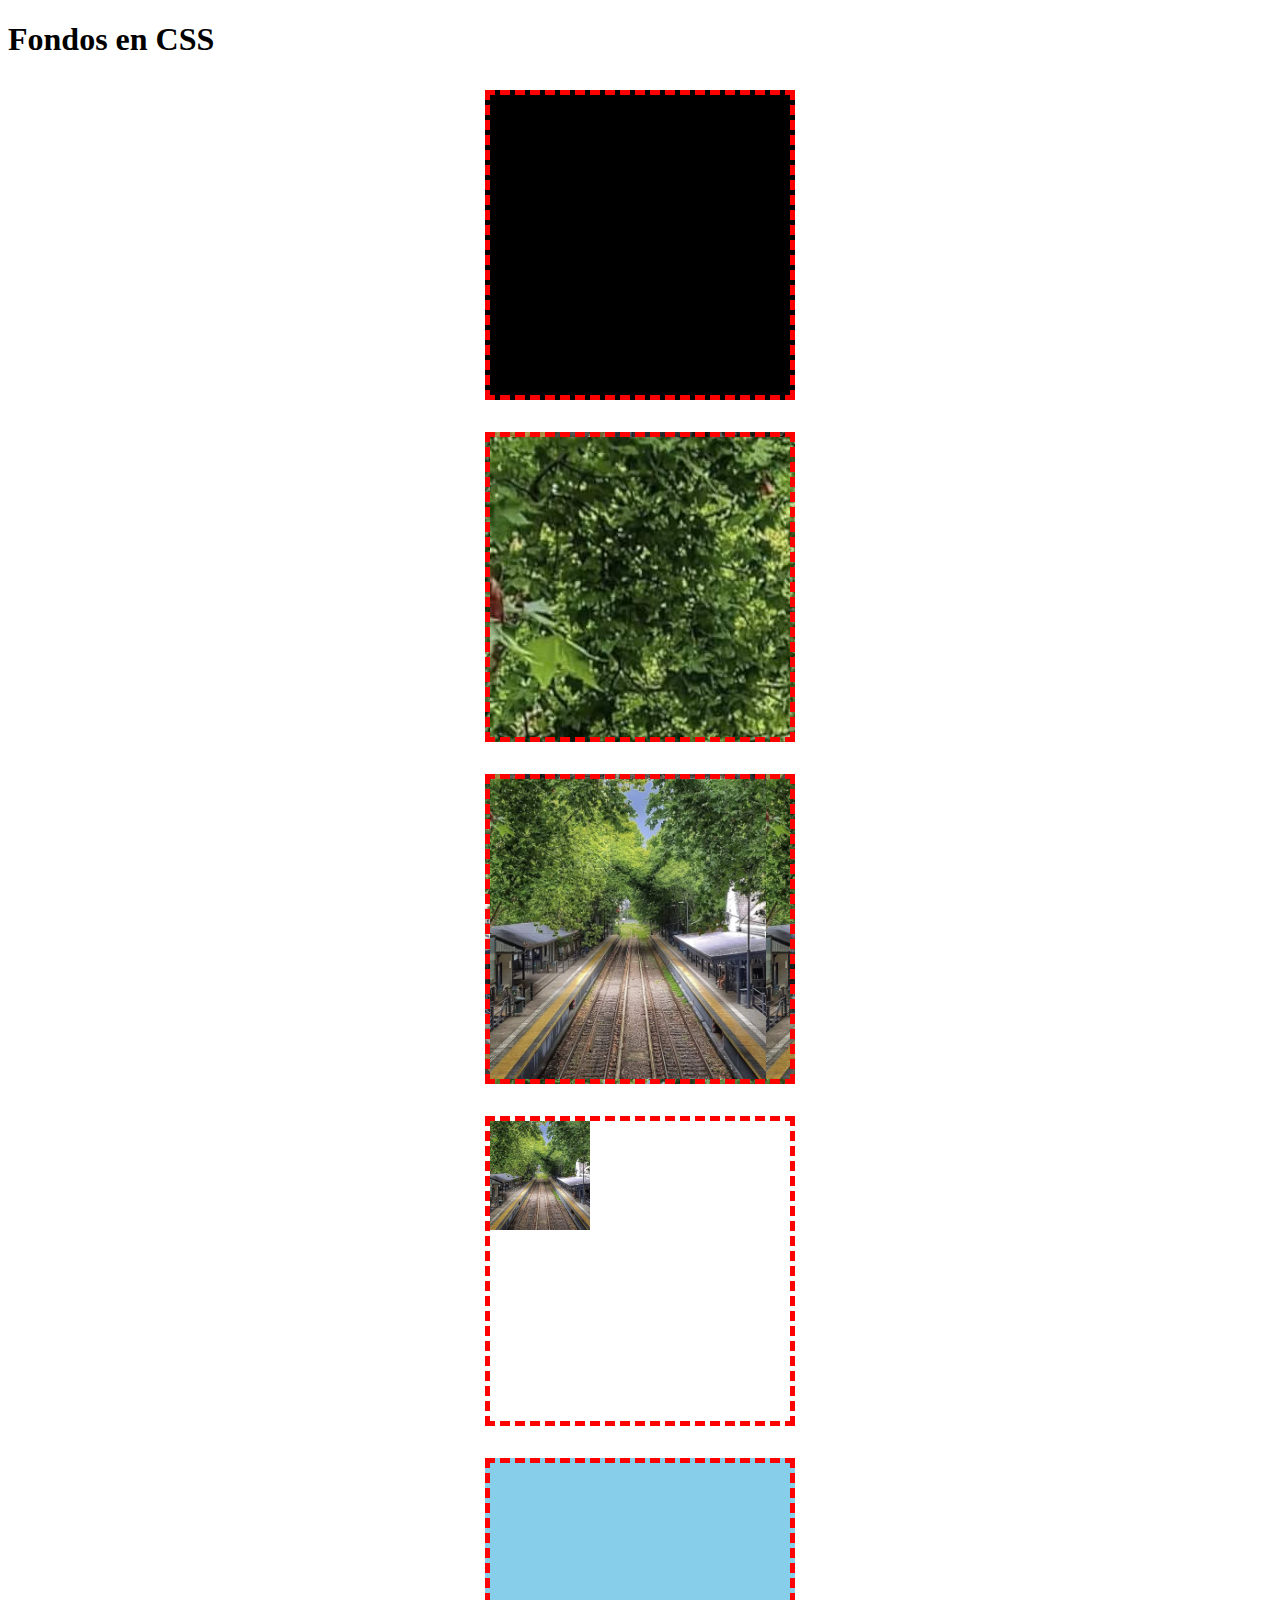
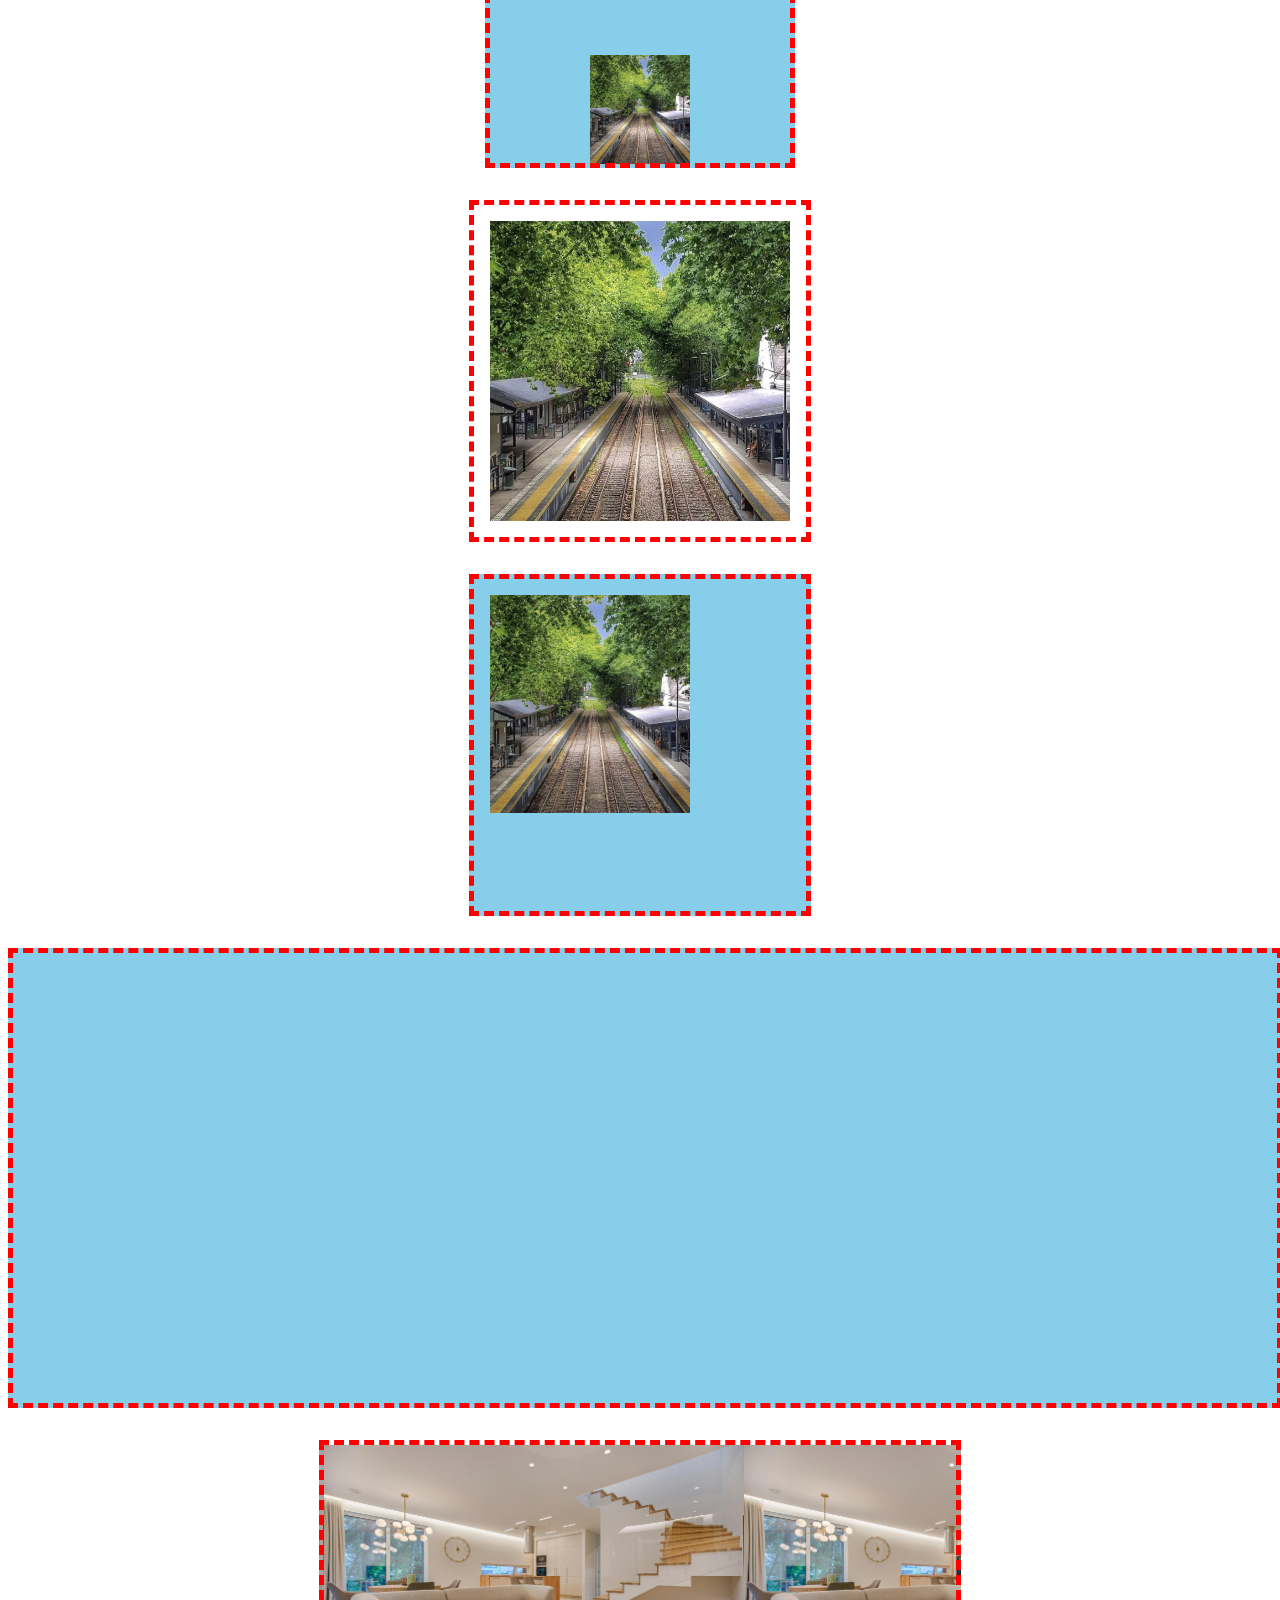
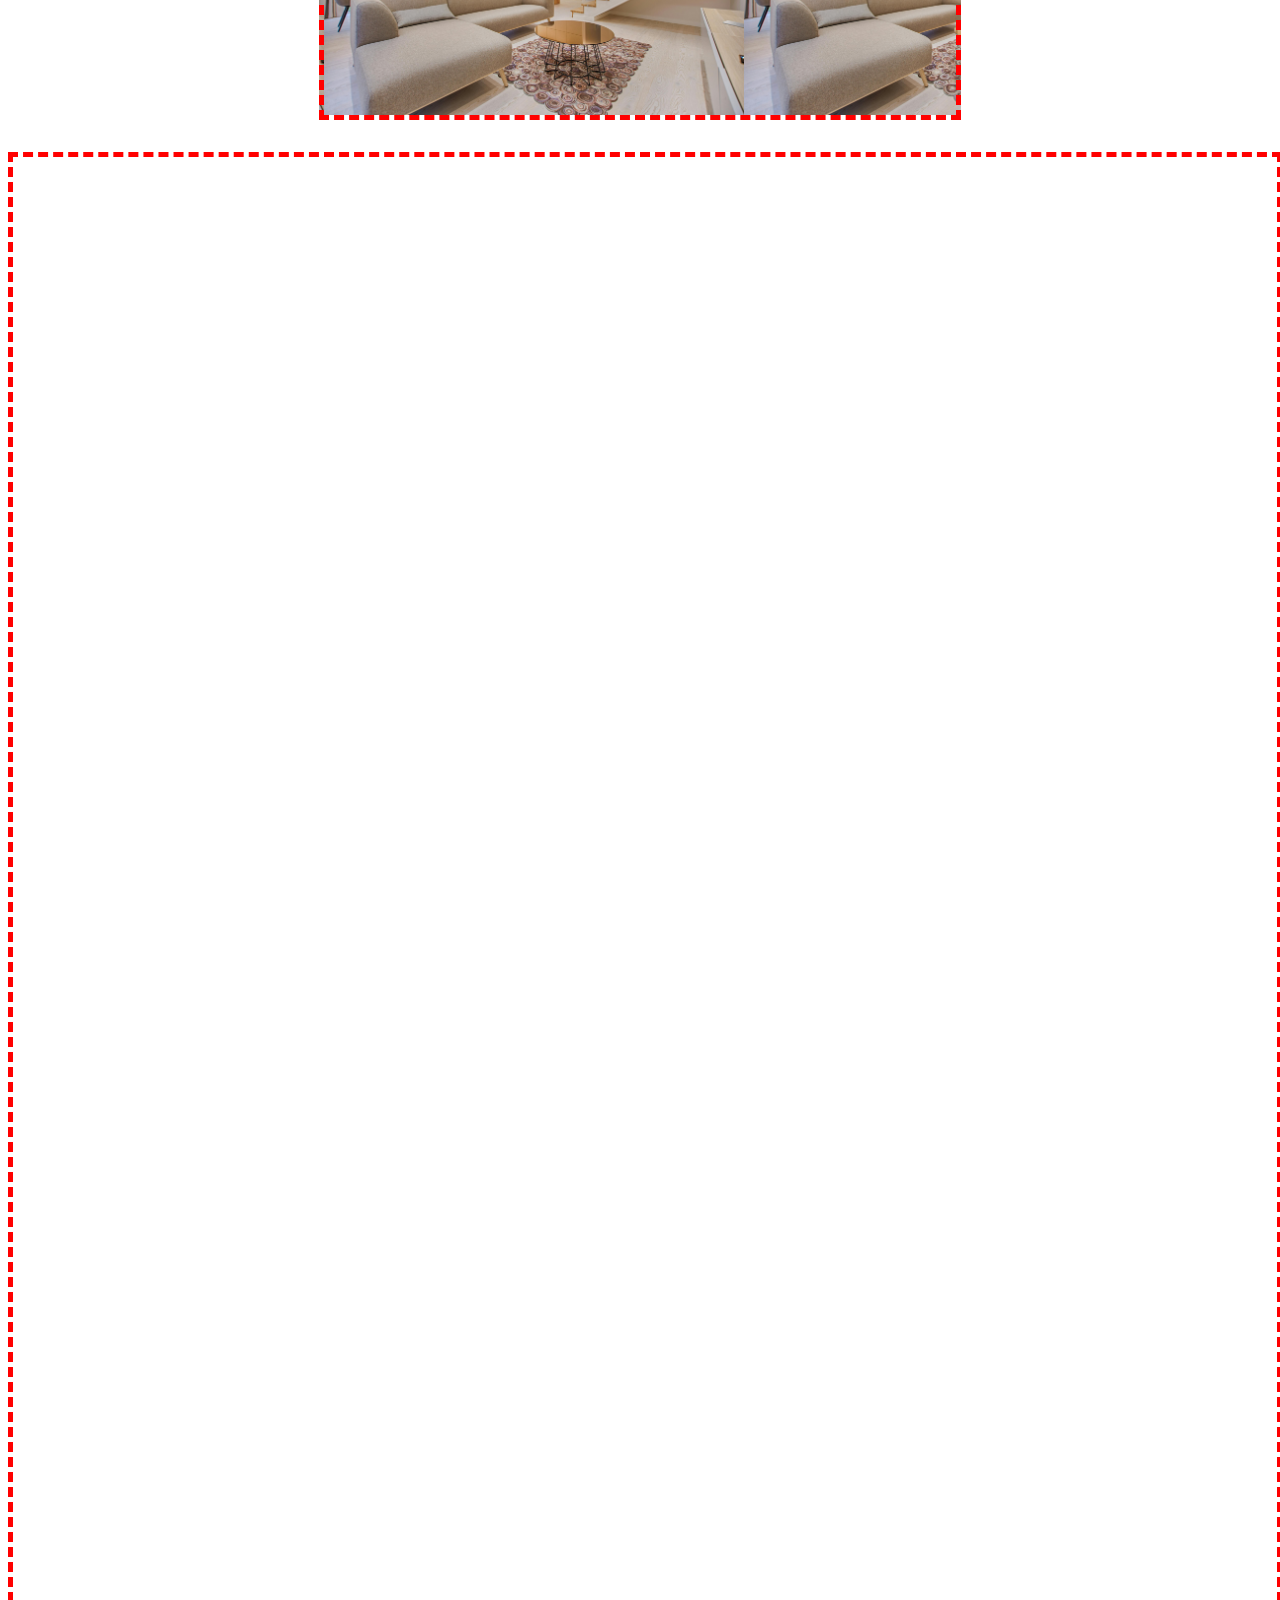
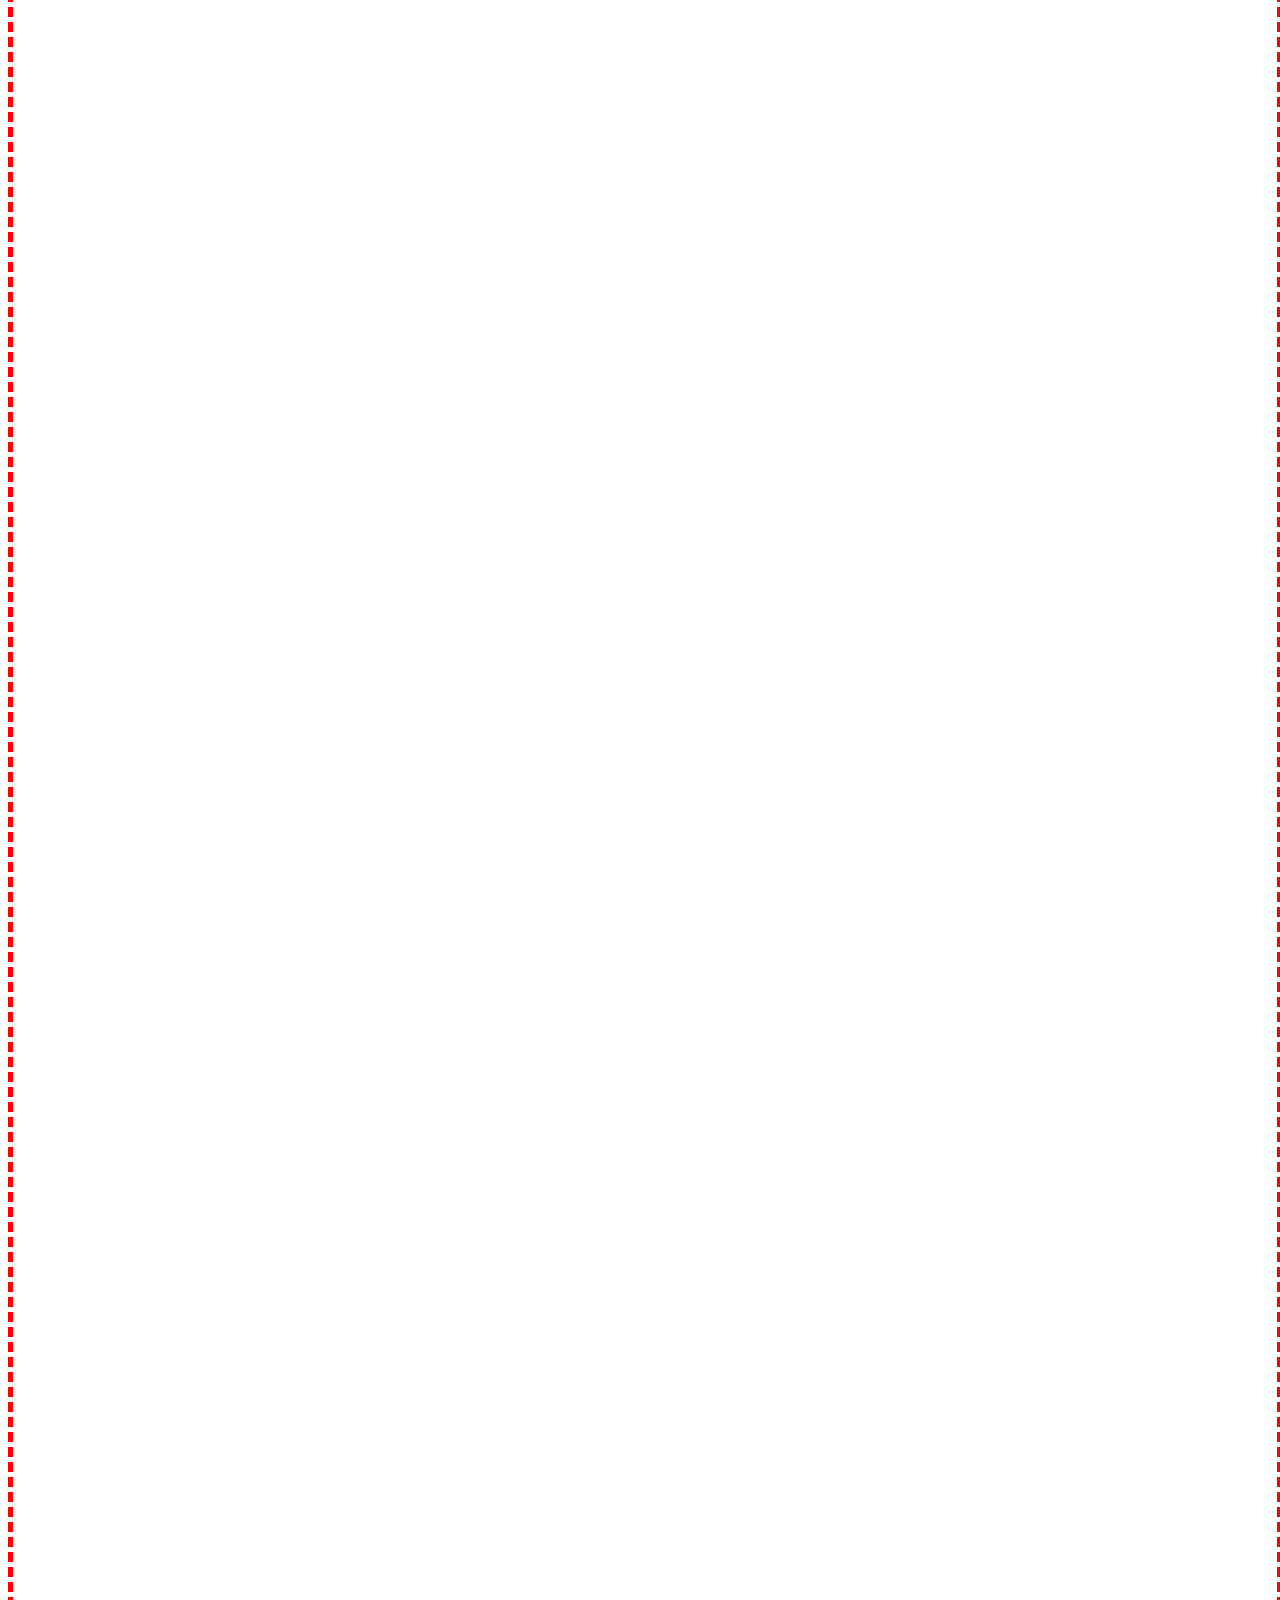
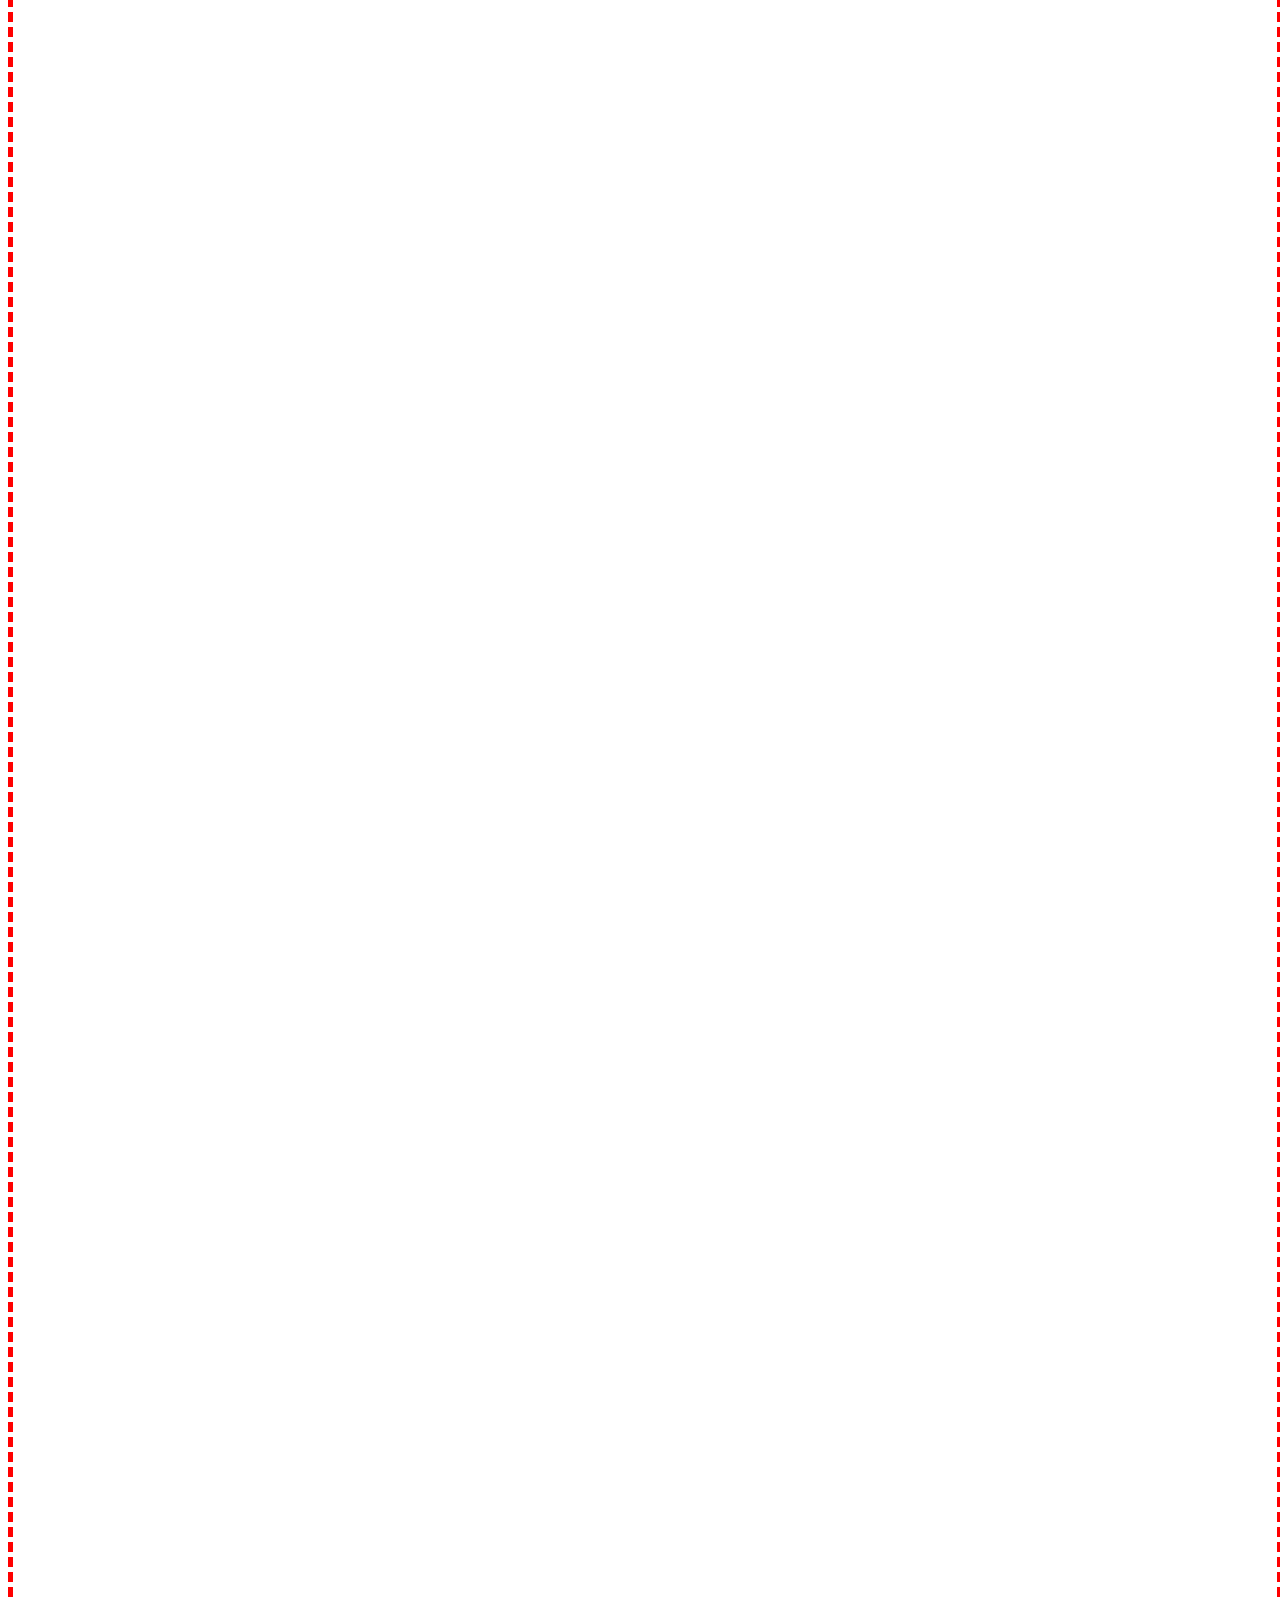
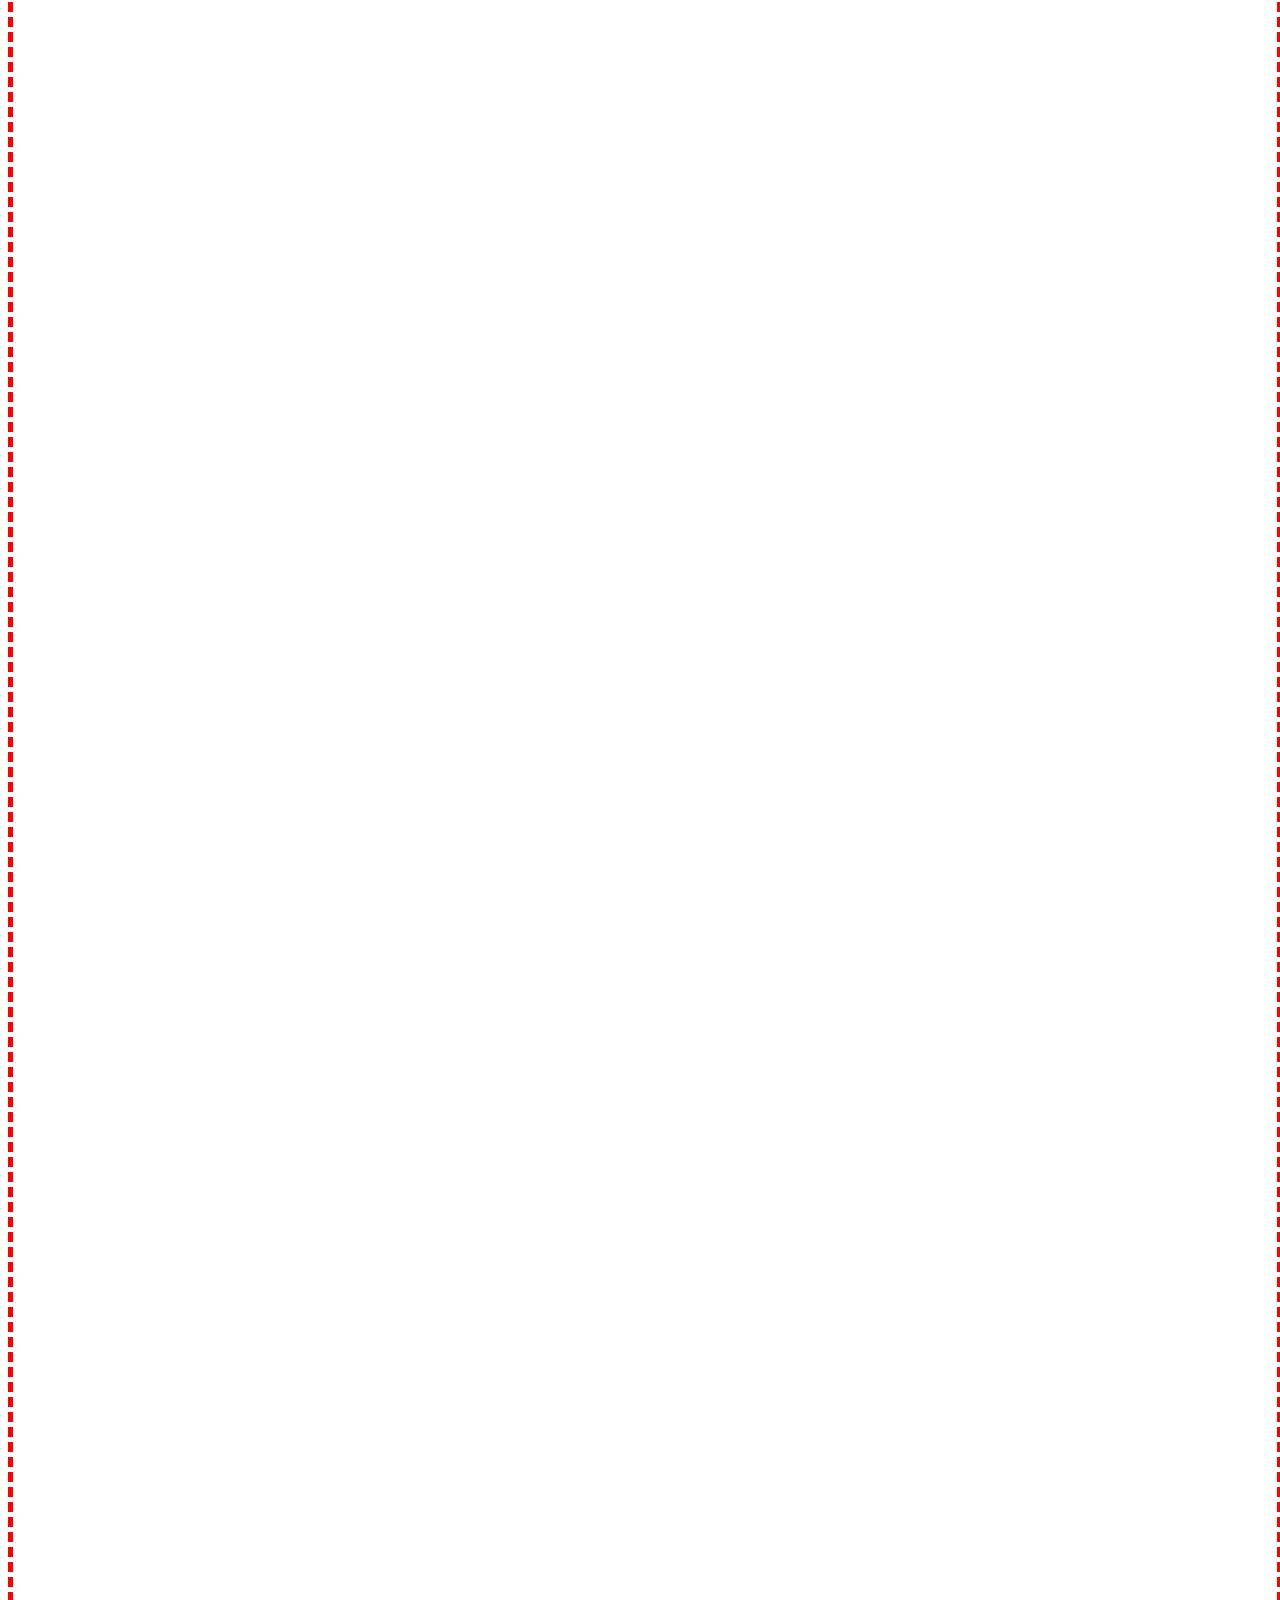
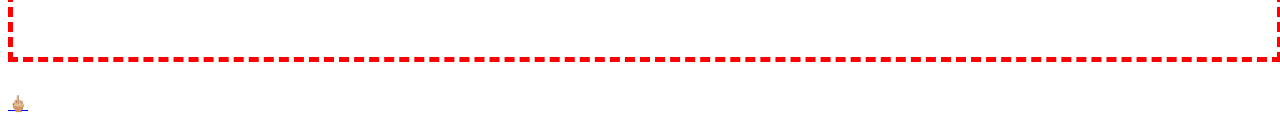
<file: backgrounds.html>
<!DOCTYPE html>
<html lang="es">
<head>
    <meta charset="UTF-8">
    <meta name="viewport" content="width=device-width, initial-scale=1.0">
    <title>Fondos en CSS</title>
   <link rel="stylesheet" href="CSS/backgrounds.css">
</head>
<body>
    <h1>Fondos en CSS</h1>
    <div class="box bg-color"></div>
    <div class="box bg-image"></div>
    <div class="box bg-size"></div>
    <div class="box bg-repeat"></div>
    <div class="box bg-position"></div>
    <div class="box bg-clip"></div>
    <div class="box bg-origin"></div>
    <div class="box bg-attachment"></div>
    <div class="box bg-multiple"></div>
    <div class="box bg-art"></div>
<a href="index.html#temario-css">🖕🏼</a>
</body>
</html>
</file>
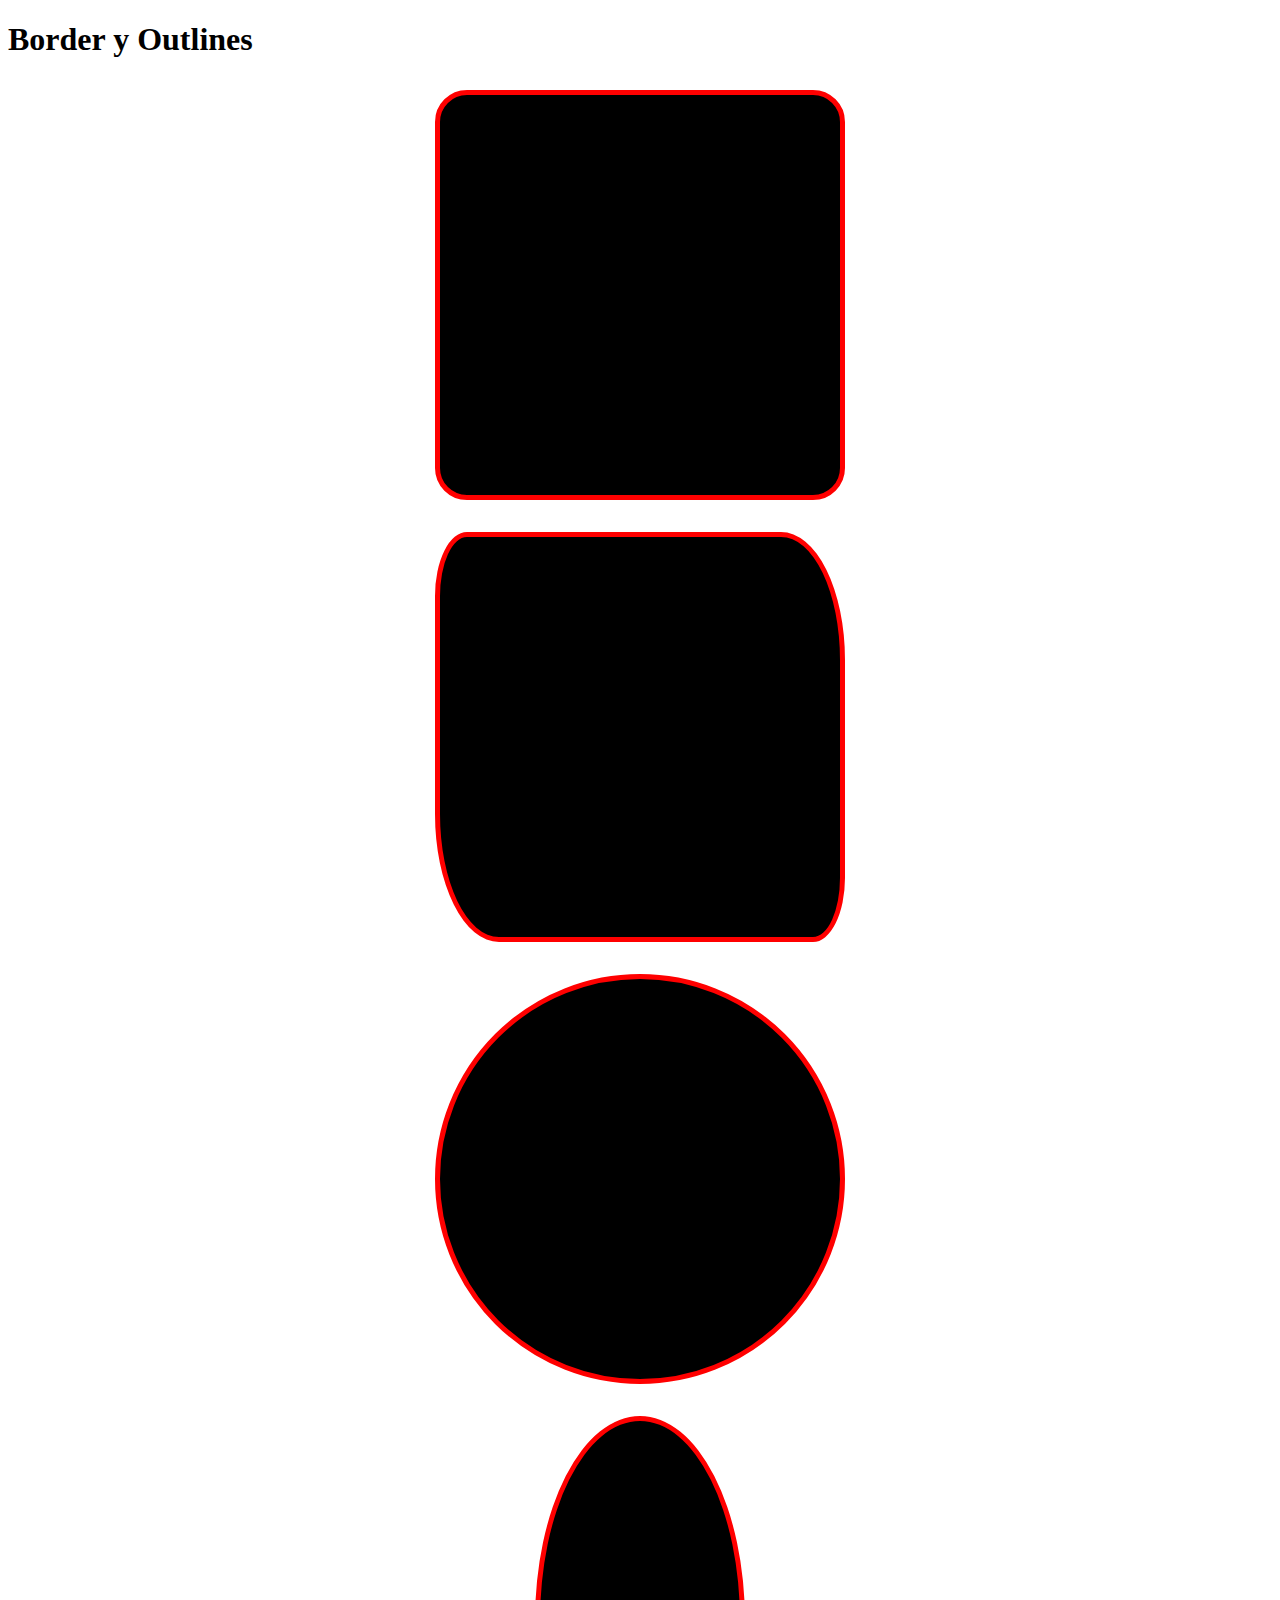
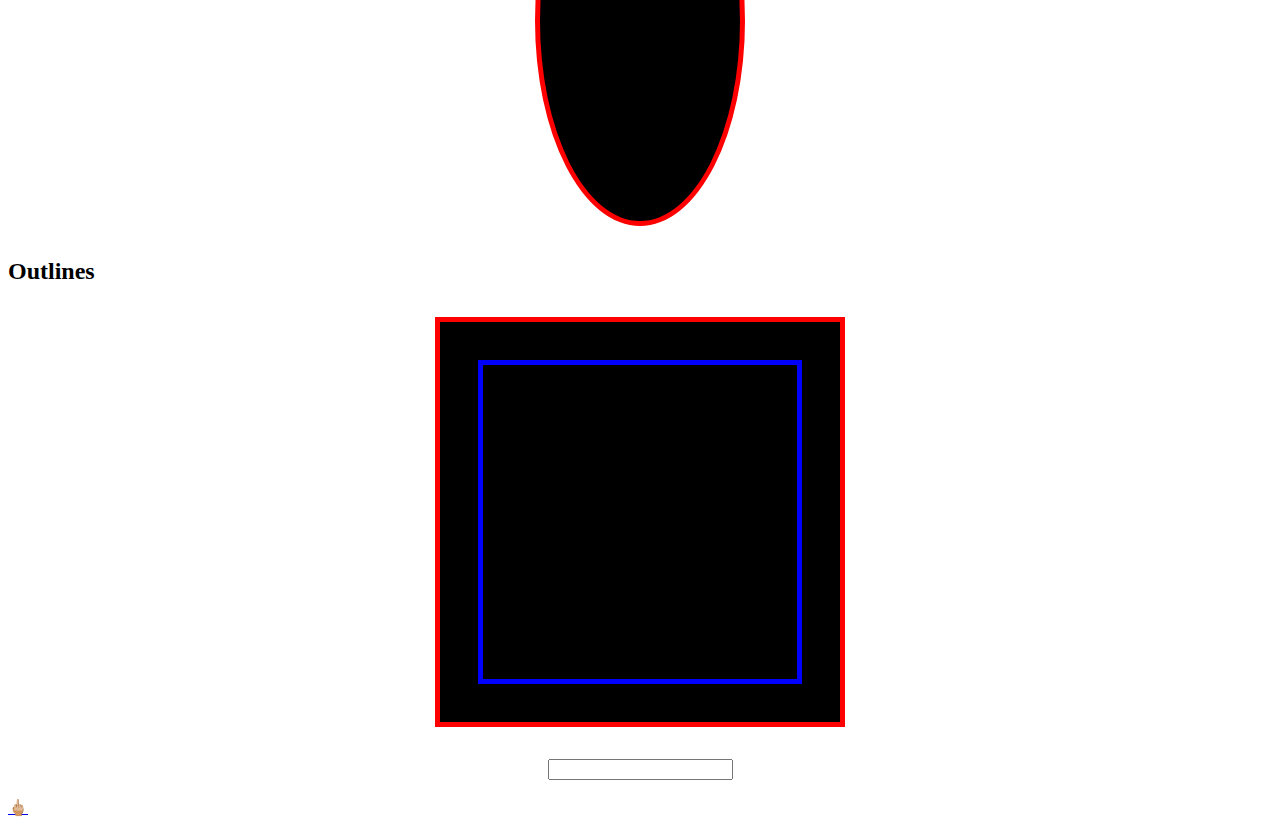
<file: border-outline.html>
<!DOCTYPE html>
<html lang="es">
<head>
    <meta charset="UTF-8">
    <meta name="viewport" content="width=device-width, initial-scale=1.0">
    <title>Border y Outlines</title>
    <link rel="stylesheet" href="CSS/border-outline.css">
</head>
<body>
<h1>Border y Outlines</h1> 
<div class="box border-radius"></div>
<div class="box border-radius-2"></div>
<div class="box border-radius-3"></div>
<div class="box border-radius-4"></div>
<h2>Outlines</h2>
<div class="box outline"></div>
<div style="text-align: center;">
    <input class="text"></input>
</div>
<br>
 <a href="index.html#temario-css">🖕🏼</a>
</body>
</html>
</file>
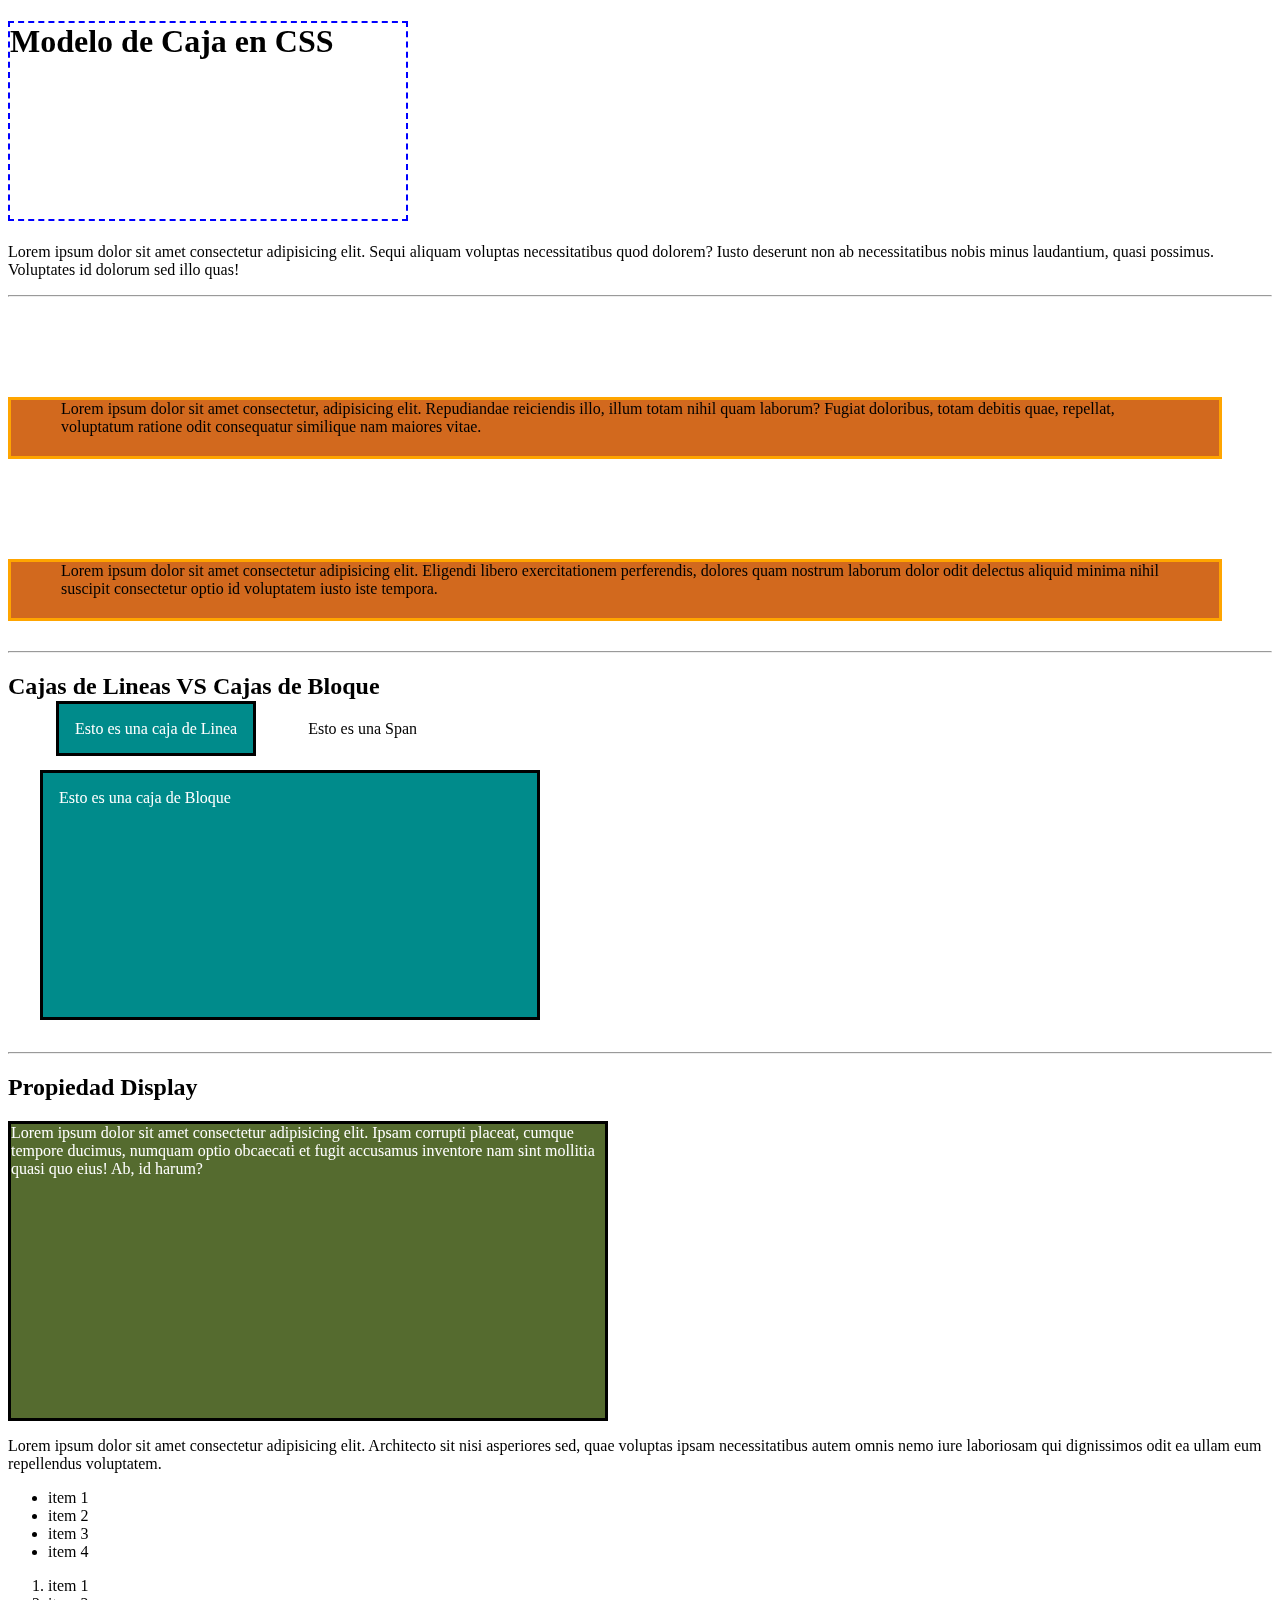
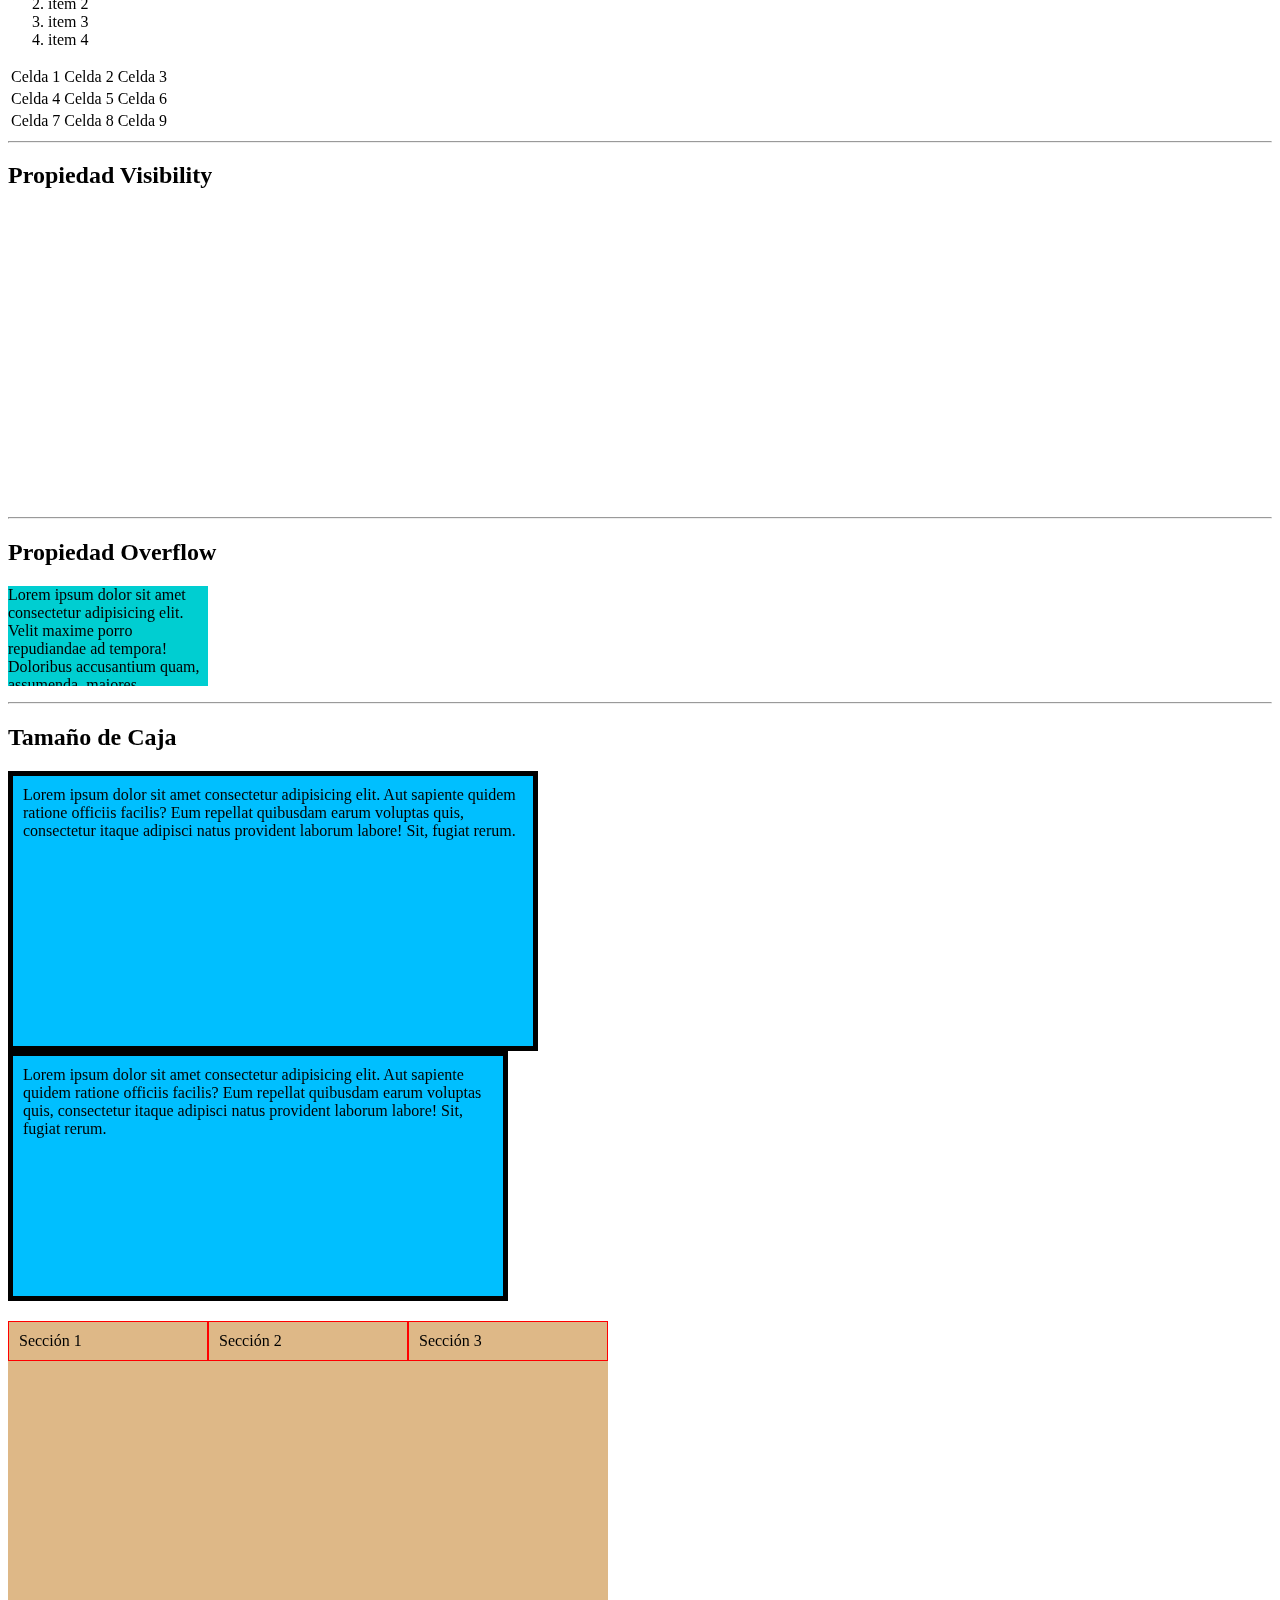
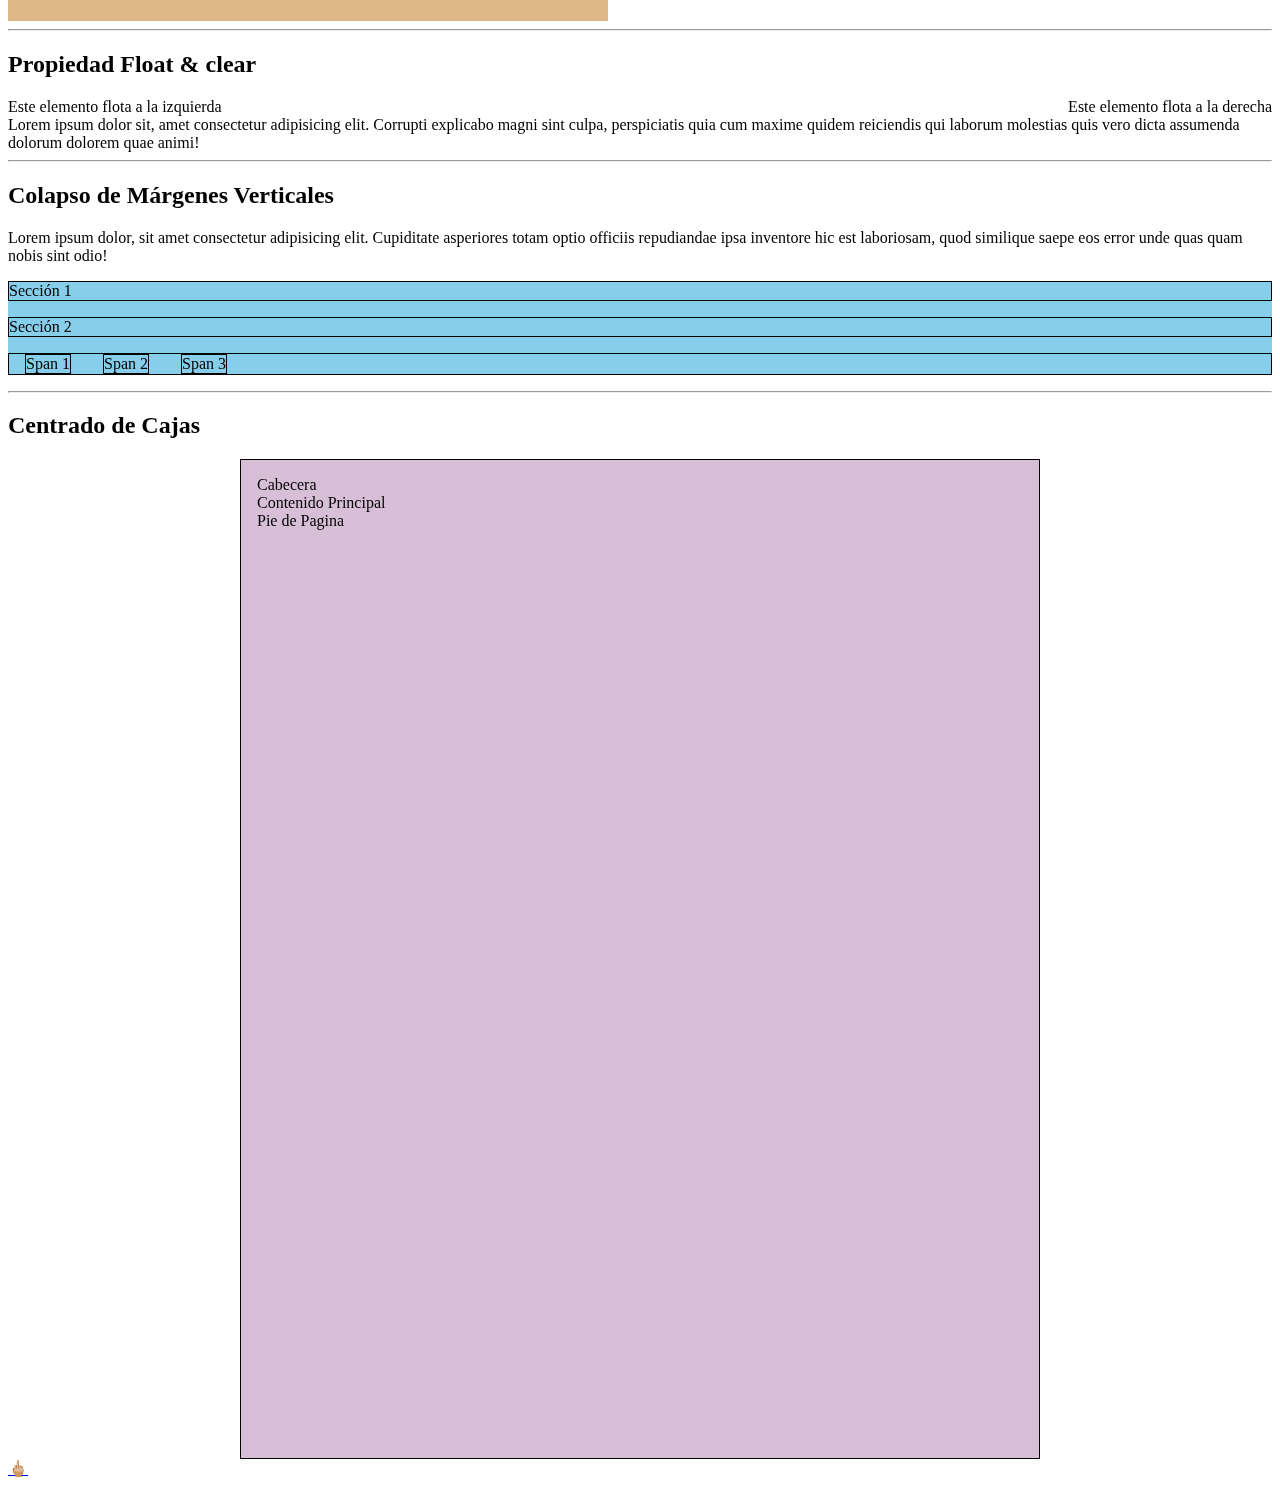
<file: box-model.html>
<!DOCTYPE html>
<html lang="es">
<head>
    <meta charset="UTF-8">
    <meta name="viewport" content="width=device-width, initial-scale=1.0">
    <title>Modelo de Caja en CSS</title>
    <link rel="stylesheet" href="CSS/box-model.css">
</head>

<body>
<h1>Modelo de Caja en CSS</h1>  
    <p>Lorem ipsum dolor sit amet consectetur adipisicing elit. Sequi aliquam voluptas necessitatibus quod dolorem? Iusto deserunt non ab necessitatibus nobis minus laudantium, quasi possimus. Voluptates id dolorum sed illo quas!</p>
    <hr>
    <div class="caja-uno">Lorem ipsum dolor sit amet consectetur, adipisicing elit. Repudiandae reiciendis illo, illum totam nihil quam laborum? Fugiat doloribus, totam debitis quae, repellat, voluptatum ratione odit consequatur similique nam maiores vitae.</div>
    <div class="caja-dos">Lorem ipsum dolor sit amet consectetur adipisicing elit. Eligendi libero exercitationem perferendis, dolores quam nostrum laborum dolor odit delectus aliquid minima nihil suscipit consectetur optio id voluptatem iusto iste tempora.</div>
<hr>
<h2>Cajas de Lineas VS Cajas de Bloque</h2>
    <span class="caja-linea">Esto es una caja de Linea</span>
    <span>Esto es una Span</span>
    <div class="caja-bloque">Esto es una caja de Bloque</div>
<hr>
<h2>Propiedad Display</h2>
    <div class="caja-none">Lorem ipsum dolor sit amet consectetur, adipisicing elit. Placeat hic provident quae. Sint facilis aliquam provident, ducimus obcaecati iste nihil assumenda dolores quis, aliquid pariatur optio velit corrupti, eveniet temporibus!</div>
    <span class="caja-linea-bloque">Lorem ipsum dolor sit amet consectetur adipisicing elit. Ipsam corrupti placeat, cumque tempore ducimus, numquam optio obcaecati et fugit accusamus inventore nam sint mollitia quasi quo eius! Ab, id harum?</span>
    <p>Lorem ipsum dolor sit amet consectetur adipisicing elit. Architecto sit nisi asperiores sed, quae voluptas ipsam necessitatibus autem omnis nemo iure laboriosam qui dignissimos odit ea ullam eum repellendus voluptatem.</p>
    <ul>
        <li>item 1</li>
        <li>item 2</li>
        <li>item 3</li>
        <li>item 4</li>
    </ul>
    <ol>
        <li>item 1</li>
        <li>item 2</li>
        <li>item 3</li>
        <li>item 4</li>
    </ol>
    <table>
        <tr>
            <td>Celda 1</td>
            <td>Celda 2</td>
            <td>Celda 3</td>
        </tr>
        <tr>
            <td>Celda 4</td>
            <td>Celda 5</td>
            <td>Celda 6</td>
        </tr>
        <tr>
            <td>Celda 7</td>
            <td>Celda 8</td>
            <td>Celda 9</td>
        </tr>
    </table>
    <hr>
    <h2>Propiedad Visibility</h2>
    <div class="caja-none">Lorem ipsum dolor sit amet, consectetur adipisicing elit. Nisi perspiciatis iusto placeat, molestias repellendus nihil sapiente, explicabo doloribus, cupiditate nemo ducimus voluptatibus sint minus ut veritatis provident exercitationem. Perspiciatis, nisi.</div>
    <div class="caja-hidden">Lorem ipsum dolor sit amet, consectetur adipisicing elit. Nisi perspiciatis iusto placeat, molestias repellendus nihil sapiente, explicabo doloribus, cupiditate nemo ducimus voluptatibus sint minus ut veritatis provident exercitationem. Perspiciatis, nisi.</div>
    <hr>
    <h2>Propiedad Overflow</h2>
    <p class="overflow">Lorem ipsum dolor sit amet consectetur adipisicing elit. Velit maxime porro repudiandae ad tempora! Doloribus accusantium quam, assumenda, maiores voluptatibus sunt id illum reiciendis repudiandae deleniti reprehenderit, dolores voluptate! Id!</p>
    <hr>
    <h2>Tamaño de Caja</h2>
    <div class="box-sizing-content">
        Lorem ipsum dolor sit amet consectetur adipisicing elit. Aut sapiente quidem ratione officiis facilis? Eum repellat quibusdam earum voluptas quis, consectetur itaque adipisci natus provident laborum labore! Sit, fugiat rerum.
    </div>
    <div class="box-sizing-border">
        Lorem ipsum dolor sit amet consectetur adipisicing elit. Aut sapiente quidem ratione officiis facilis? Eum repellat quibusdam earum voluptas quis, consectetur itaque adipisci natus provident laborum labore! Sit, fugiat rerum.
    </div>
    <article class="container-col-3">
        <section class="item">Sección 1</section>
        <section class="item">Sección 2</section>
        <section class="item">Sección 3</section>
    </article>
    <hr>
    <h2>Propiedad Float & clear</h2>
    <article class="container-floats">
        <section class="float-right">Este elemento flota a la derecha</section>
        <section class="float-left">Este elemento flota a la izquierda</section>
    </article>
    <div class="clearfix"></div>
    <article>
        <section >Lorem ipsum dolor sit, amet consectetur adipisicing elit. Corrupti explicabo magni sint culpa, perspiciatis quia cum maxime quidem reiciendis qui laborum molestias quis vero dicta assumenda dolorum dolorem quae animi!</section>
    </article>
    <hr>
    <h2>Colapso de Márgenes Verticales</h2>
    <div>Lorem ipsum dolor, sit amet consectetur adipisicing elit. Cupiditate asperiores totam optio officiis repudiandae ipsa inventore hic est laboriosam, quod similique saepe eos error unde quas quam nobis sint odio!</div>
    <article class="margin-collapse">
        <section>Sección 1</section>
        <section>Sección 2</section>
        <section><span>Span 1</span><span>Span 2</span><span>Span 3</span></section>
    </article>
    <hr>
    <h2>Centrado de Cajas</h2>
    <article class="sitio-web">
        <header>Cabecera</header>
        <main>Contenido Principal</main>
        <footer>Pie de Pagina</footer>
    </article>


<a href="index.html#temario-css">🖕🏼</a>
</body>

</html>
</file>
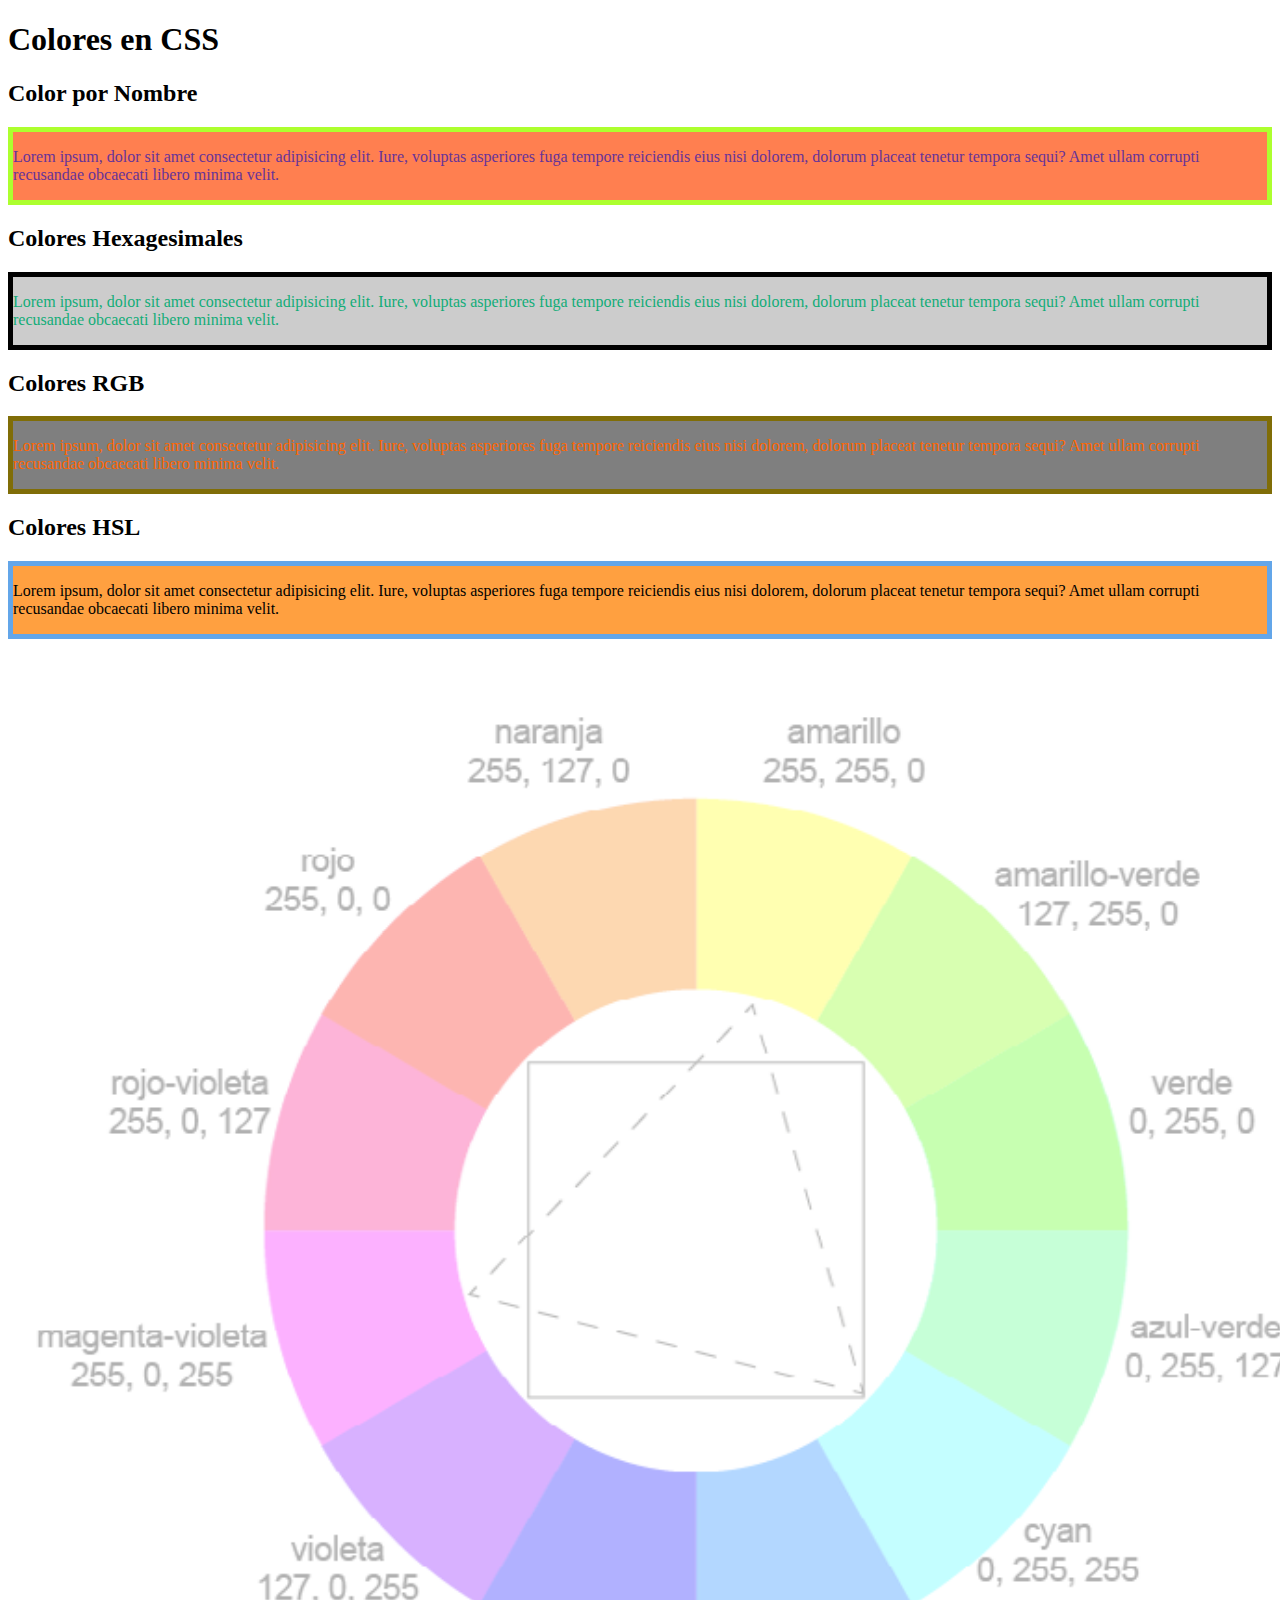
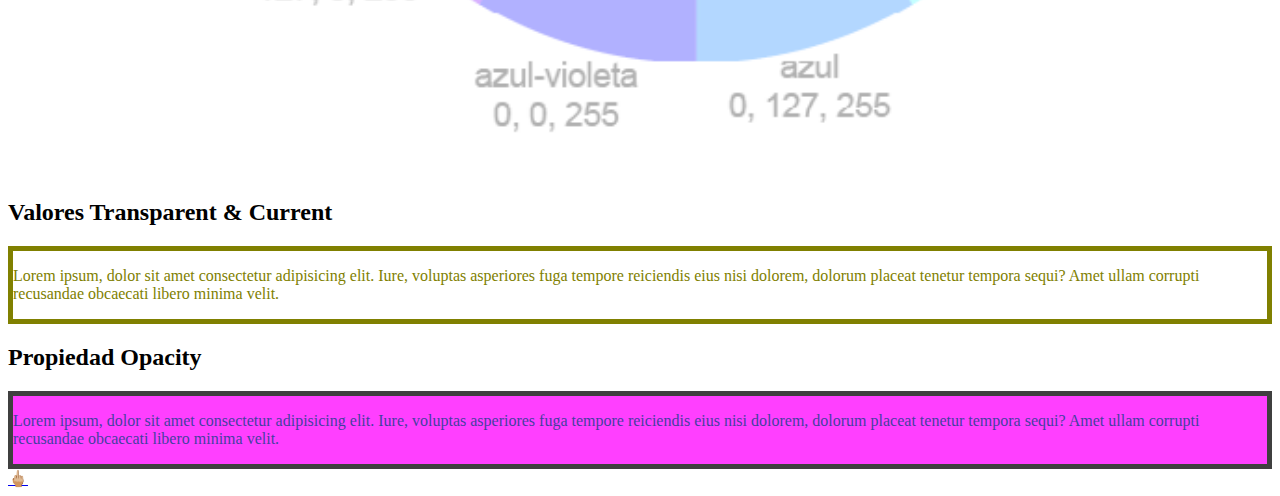
<file: colors.html>
<!DOCTYPE html>
<html lang="es">
<head>
    <meta charset="UTF-8">
    <meta http-equiv="X-UA-Compatible" content="IE=edge">
    <meta name="viewport" content="width=device-width, initial-scale=1.0">
    <title>Colores en CSS</title>
    <link rel="stylesheet" href="CSS/colors.css">
</head>
<body>
    <h1>Colores en CSS</h1>
    <h2>Color por Nombre</h2>
    <div class="color-by-name">
    <p>
        Lorem ipsum, dolor sit amet consectetur adipisicing elit. Iure, voluptas asperiores fuga tempore reiciendis eius nisi dolorem, dolorum placeat tenetur tempora sequi? Amet ullam corrupti recusandae obcaecati libero minima velit.
    </p>
    </div>
    <h2>Colores Hexagesimales</h2>
    <div class="color-hex">
    <p>
        Lorem ipsum, dolor sit amet consectetur adipisicing elit. Iure, voluptas asperiores fuga tempore reiciendis eius nisi dolorem, dolorum placeat tenetur tempora sequi? Amet ullam corrupti recusandae obcaecati libero minima velit.
    </p>
    </div>
    <h2>Colores RGB</h2>
    <div class="color-rgb">
    <p>
        Lorem ipsum, dolor sit amet consectetur adipisicing elit. Iure, voluptas asperiores fuga tempore reiciendis eius nisi dolorem, dolorum placeat tenetur tempora sequi? Amet ullam corrupti recusandae obcaecati libero minima velit.
    </p>
    </div>
    <h2>Colores HSL</h2>
    <div class="color-hsl">
    <p>
        Lorem ipsum, dolor sit amet consectetur adipisicing elit. Iure, voluptas asperiores fuga tempore reiciendis eius nisi dolorem, dolorum placeat tenetur tempora sequi? Amet ullam corrupti recusandae obcaecati libero minima velit.
    </p>
    </div>
    <img class="opacity-30" src="Assest/cicle cromo.png" alt="Circulo Cromatico">
    <h2>Valores Transparent & Current</h2>
    <section style="color: red;">
    <div class="color-transparent-current">
    <p>
        Lorem ipsum, dolor sit amet consectetur adipisicing elit. Iure, voluptas asperiores fuga tempore reiciendis eius nisi dolorem, dolorum placeat tenetur tempora sequi? Amet ullam corrupti recusandae obcaecati libero minima velit.
    </p>
    </div>
    </section>
    <h2>Propiedad Opacity</h2>
    <div class="opacity">
    <p>
        Lorem ipsum, dolor sit amet consectetur adipisicing elit. Iure, voluptas asperiores fuga tempore reiciendis eius nisi dolorem, dolorum placeat tenetur tempora sequi? Amet ullam corrupti recusandae obcaecati libero minima velit.
    </p>
    </div>
    <a href="index.html#temario-css">🖕🏼</a>
</body>
</html>
</file>
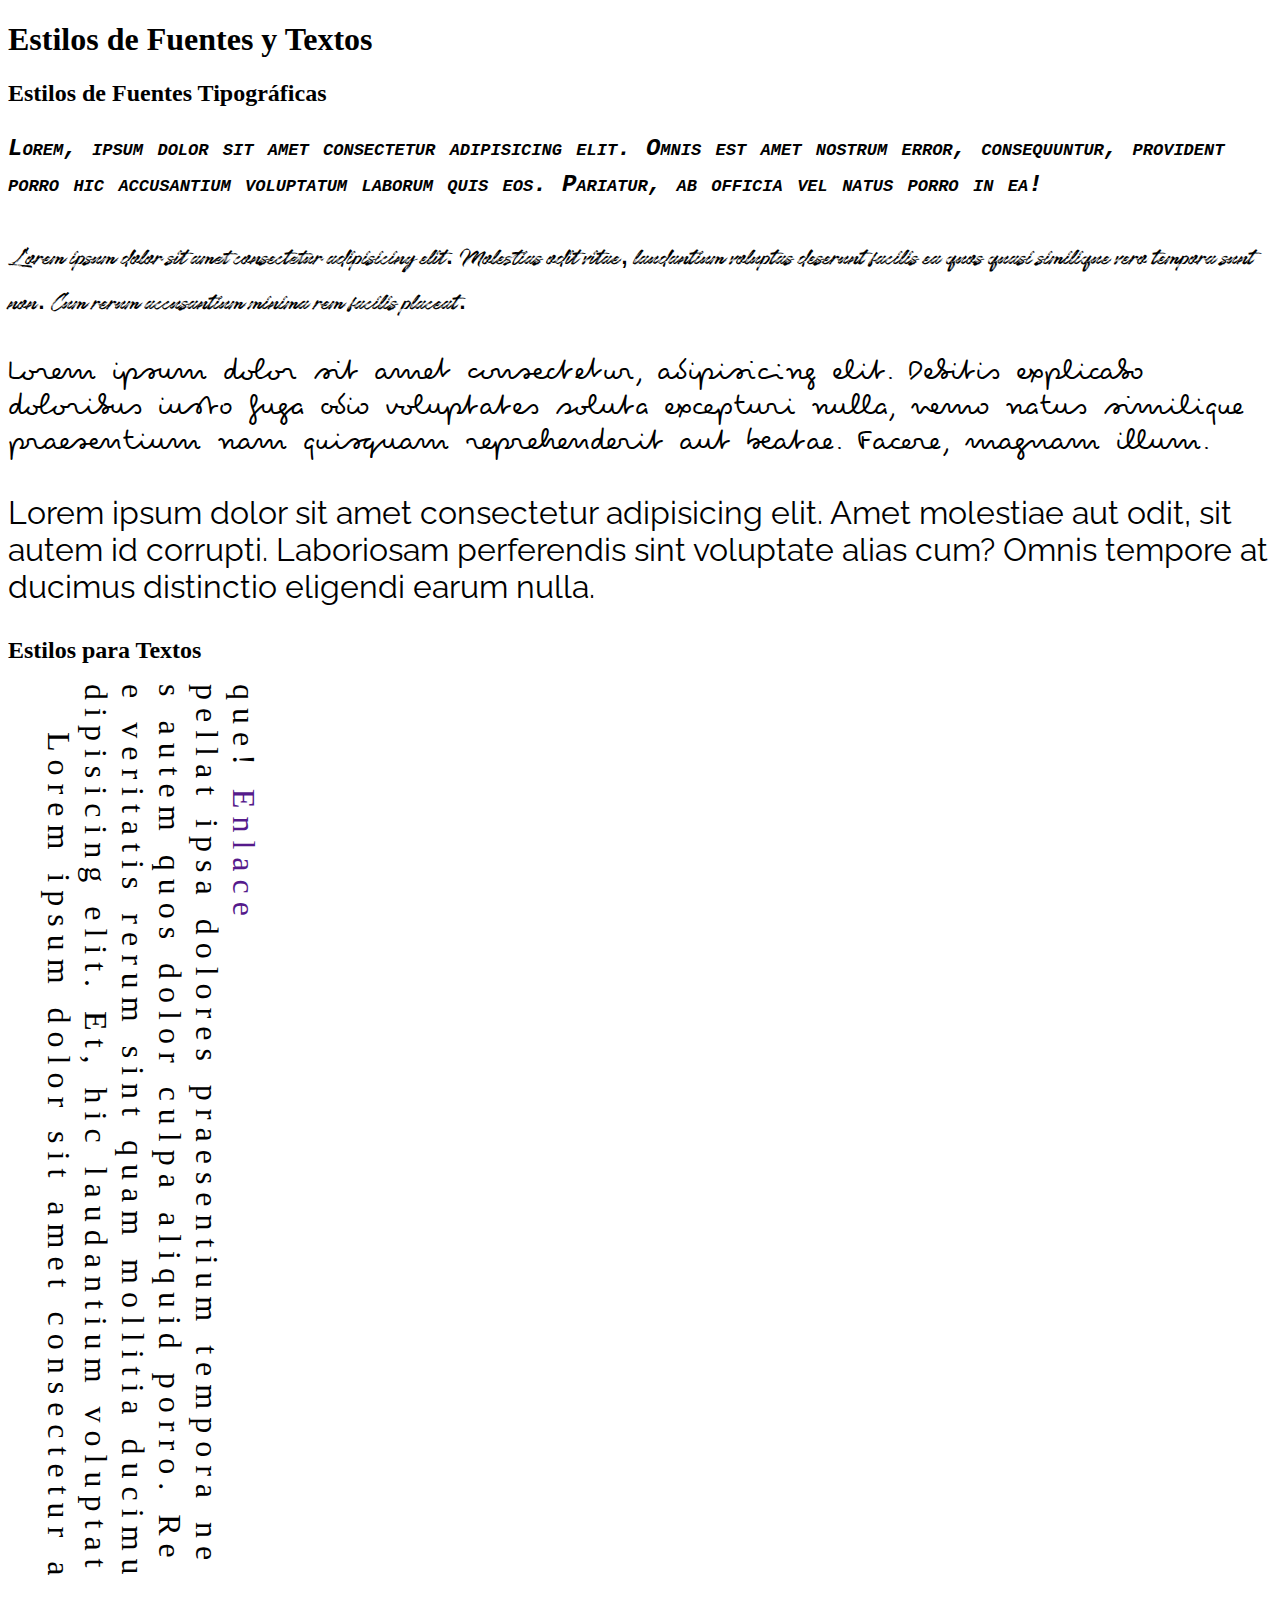
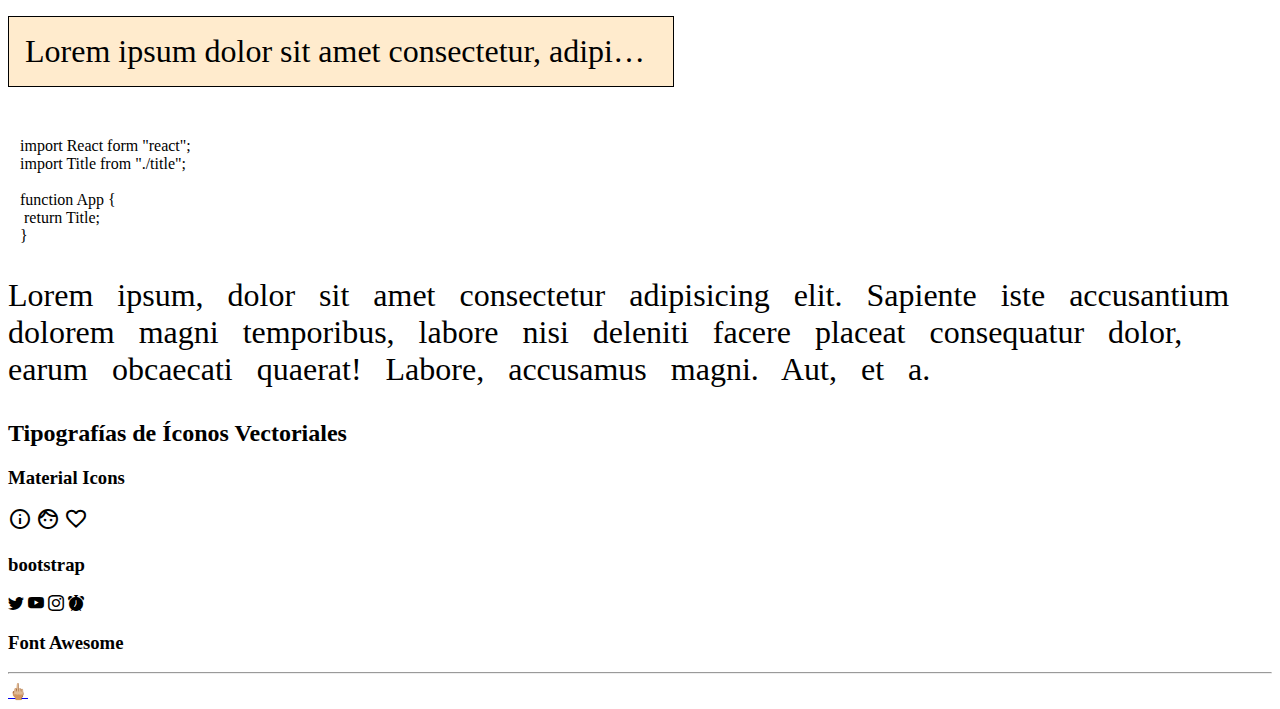
<file: fonts-texts.html>
<!DOCTYPE html>
<html lang="es">
<head>
    <meta charset="UTF-8">
    <meta name="viewport" content="width=device-width, initial-scale=1.0">
    <title>Estilos de Fuentes y Textos</title>
    <link rel="preconnect" href="https://fonts.googleapis.com">
    <link rel="preconnect" href="https://fonts.gstatic.com" crossorigin>
    <link href="https://fonts.googleapis.com/css2?family=Raleway:ital,wght@0,100..900;1,100..900&display=swap" rel="stylesheet">
    <link href="https://fonts.googleapis.com/css2?family=Material+Symbols+Outlined" rel="stylesheet" />
    <link rel="stylesheet" href="https://cdn.jsdelivr.net/npm/bootstrap-icons@1.11.3/font/bootstrap-icons.min.css">
    <link rel="stylesheet" href="https://cdnjs.cloudflare.com/ajax/libs/font-awesome/6.7.1/css/all.min.css" integrity="sha512-5Hs3dF2AEPkpNAR7UiOHba+lRSJNeM2ECkwxUIxC1Q/FLycGTbNapWXB4tP889k5T5Ju8fs4b1P5z/iB4nMfSQ==" crossorigin="anonymous" referrerpolicy="no-referrer" />
    <link rel="stylesheet" href="CSS/fonts-texts.css">
</head>
<body>
    <h1>Estilos de Fuentes y Textos</h1>
    <h2>Estilos de Fuentes Tipográficas</h2>
    <p class="font">Lorem, ipsum dolor sit amet consectetur adipisicing elit. Omnis est amet nostrum error, consequuntur, provident porro hic accusantium voluptatum laborum quis eos. Pariatur, ab officia vel natus porro in ea!
    </p>
    <p class="chalet">
        Lorem ipsum dolor sit amet consectetur adipisicing elit. Molestias odit vitae, laudantium voluptas deserunt facilis ea quos quasi similique vero tempora sunt non. Cum rerum accusantium minima rem facilis placeat.
    </p>
    <p class="pecita">
        Lorem ipsum dolor sit amet consectetur, adipisicing elit. Debitis explicabo doloribus iusto fuga odio voluptates soluta excepturi nulla, nemo natus similique praesentium nam quisquam reprehenderit aut beatae. Facere, magnam illum.
    </p>
<p class="raleway">
    Lorem ipsum dolor sit amet consectetur adipisicing elit. Amet molestiae aut odit, sit autem id corrupti. Laboriosam perferendis sint voluptate alias cum? Omnis tempore at ducimus distinctio eligendi earum nulla.
</p>
<h2>Estilos para Textos</h2>
<p class="text">
    Lorem ipsum dolor sit amet consectetur adipisicing elit. Et, hic laudantium voluptate veritatis rerum sint quam mollitia ducimus autem quos dolor culpa aliquid porro. Repellat ipsa dolores praesentium tempora neque!
    <a href="">Enlace</a>
</p>
<p class="text-overflow">Lorem ipsum dolor sit amet consectetur, adipisicing elit. Ad nisi, blanditiis, consequatur necessitatibus impedit fuga debitis totam eaque quisquam tempora quo! Repellendus culpa reprehenderit error pariatur officiis quaerat sint quos.</p>
<p class="white-space">
   import React form "react";
   import Title from "./title";
   
   function App {
    return Title;
   }
</p>
<p class="word-spacing">
    Lorem ipsum, dolor sit amet consectetur adipisicing elit. Sapiente iste accusantium dolorem magni temporibus, labore nisi deleniti facere placeat consequatur dolor, earum obcaecati quaerat! Labore, accusamus magni. Aut, et a.
</p>
<h2>Tipografías de Íconos Vectoriales</h2>
<h3>Material Icons</h3>
<span class="material-symbols-outlined">Info</span>
<span class="material-symbols-outlined">Face</span>
<span class="material-symbols-outlined">Favorite</span>
<h3>bootstrap</h3>
<i class="bi bi-twitter"></i>
<i class="bi bi-youtube"></i>
<i class="bi bi-instagram"></i>
<i class="bi bi-alarm-fill"></i>
<h3>Font Awesome</h3>
<i class="far fa-angry"></i>
<i class="fab fa-youtube"></i>
<i class="fas fa-thumbs-up"></i>
<hr>
 <a href="index.html#temario-css">🖕🏼</a>
</body>
</html>
</file>
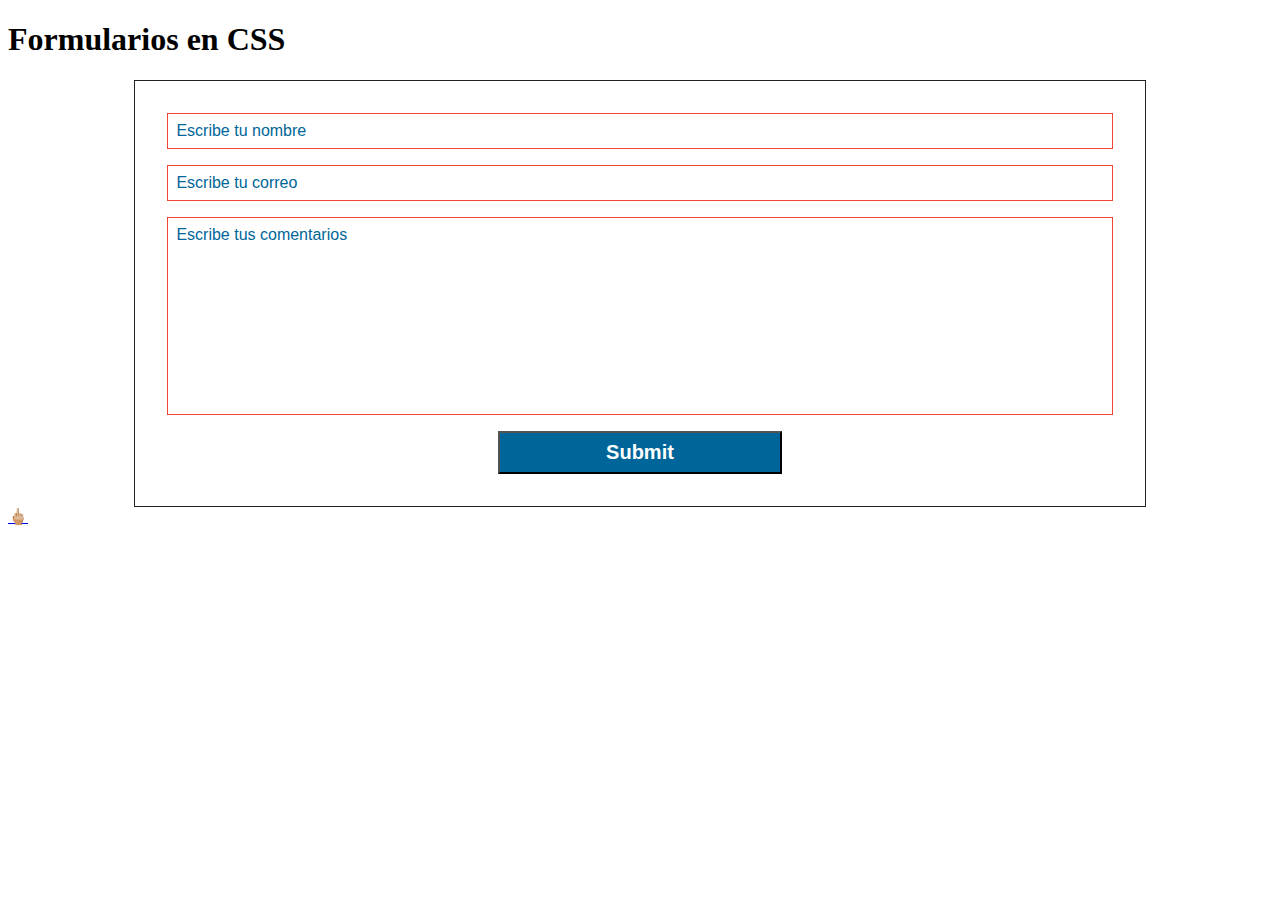
<file: forms.html>
<!DOCTYPE html>
<html lang="es">
<head>
    <meta charset="UTF-8">
    <meta name="viewport" content="width=device-width, initial-scale=1.0">
    <title>Formularios en CSS</title>
    <link rel="stylesheet" href="CSS/forms.css">
</head>
<body>
   <h1>Formularios en CSS</h1> 
 <form class="contact-form" action="https://formsubmit.co/your@email.com" method="POST">
   <input type="text" name="nombre" placeholder="Escribe tu nombre" pattern="^[A-Za-zÑñÁáÉéÍíÓóÚúÜü\s]+$"
   title="Nombre sólo acepta letras y espacios en blanco" required>
   <input type="email" name="correo" placeholder="Escribe tu correo" pattern="^(\w+[/./-]?){1,}@[a-z]+[/.]\w{2,}$"
   title="Formato de correo inválido" required >
   <textarea name="comentarios" placeholder="Escribe tus comentarios" cols="30" rows="10" required></textarea>
   <input type="submit">
 </form>

 <a href="index.html#temario-css">🖕🏼</a>
</body>
</html>
</file>
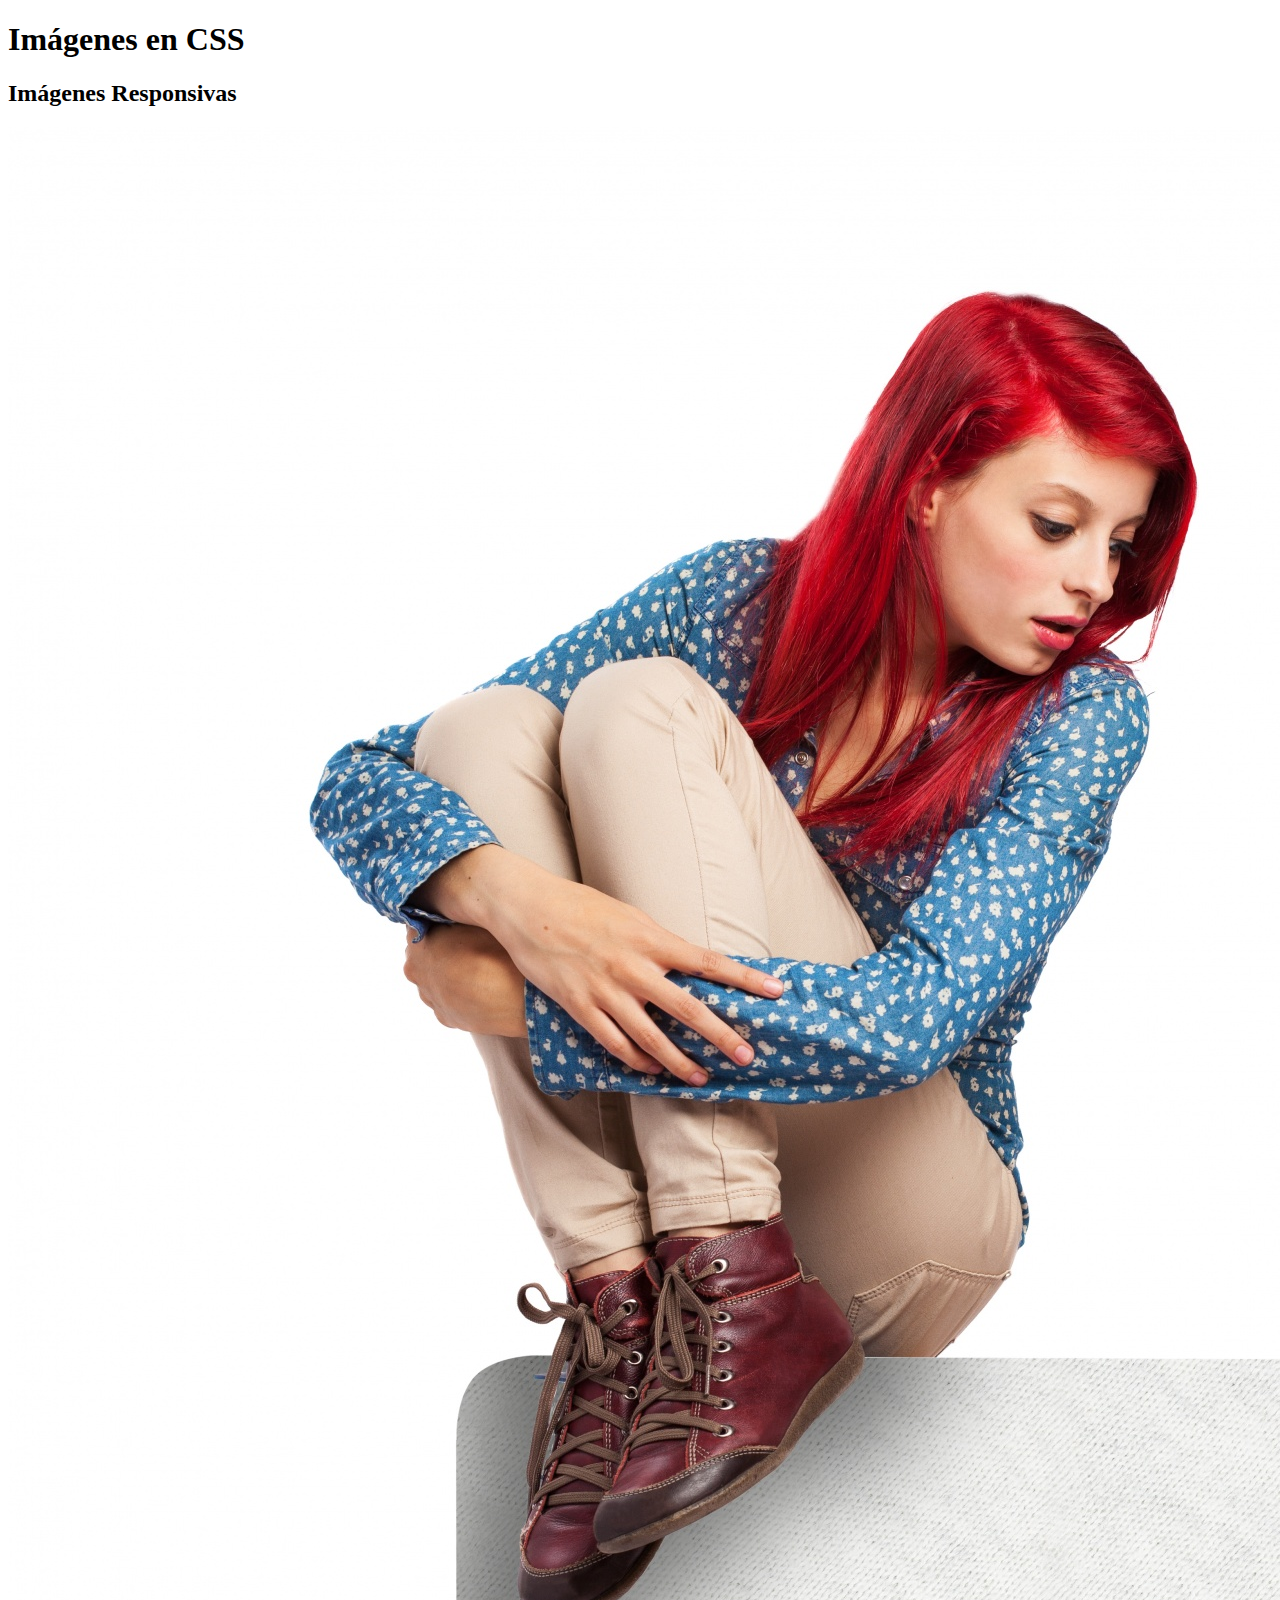
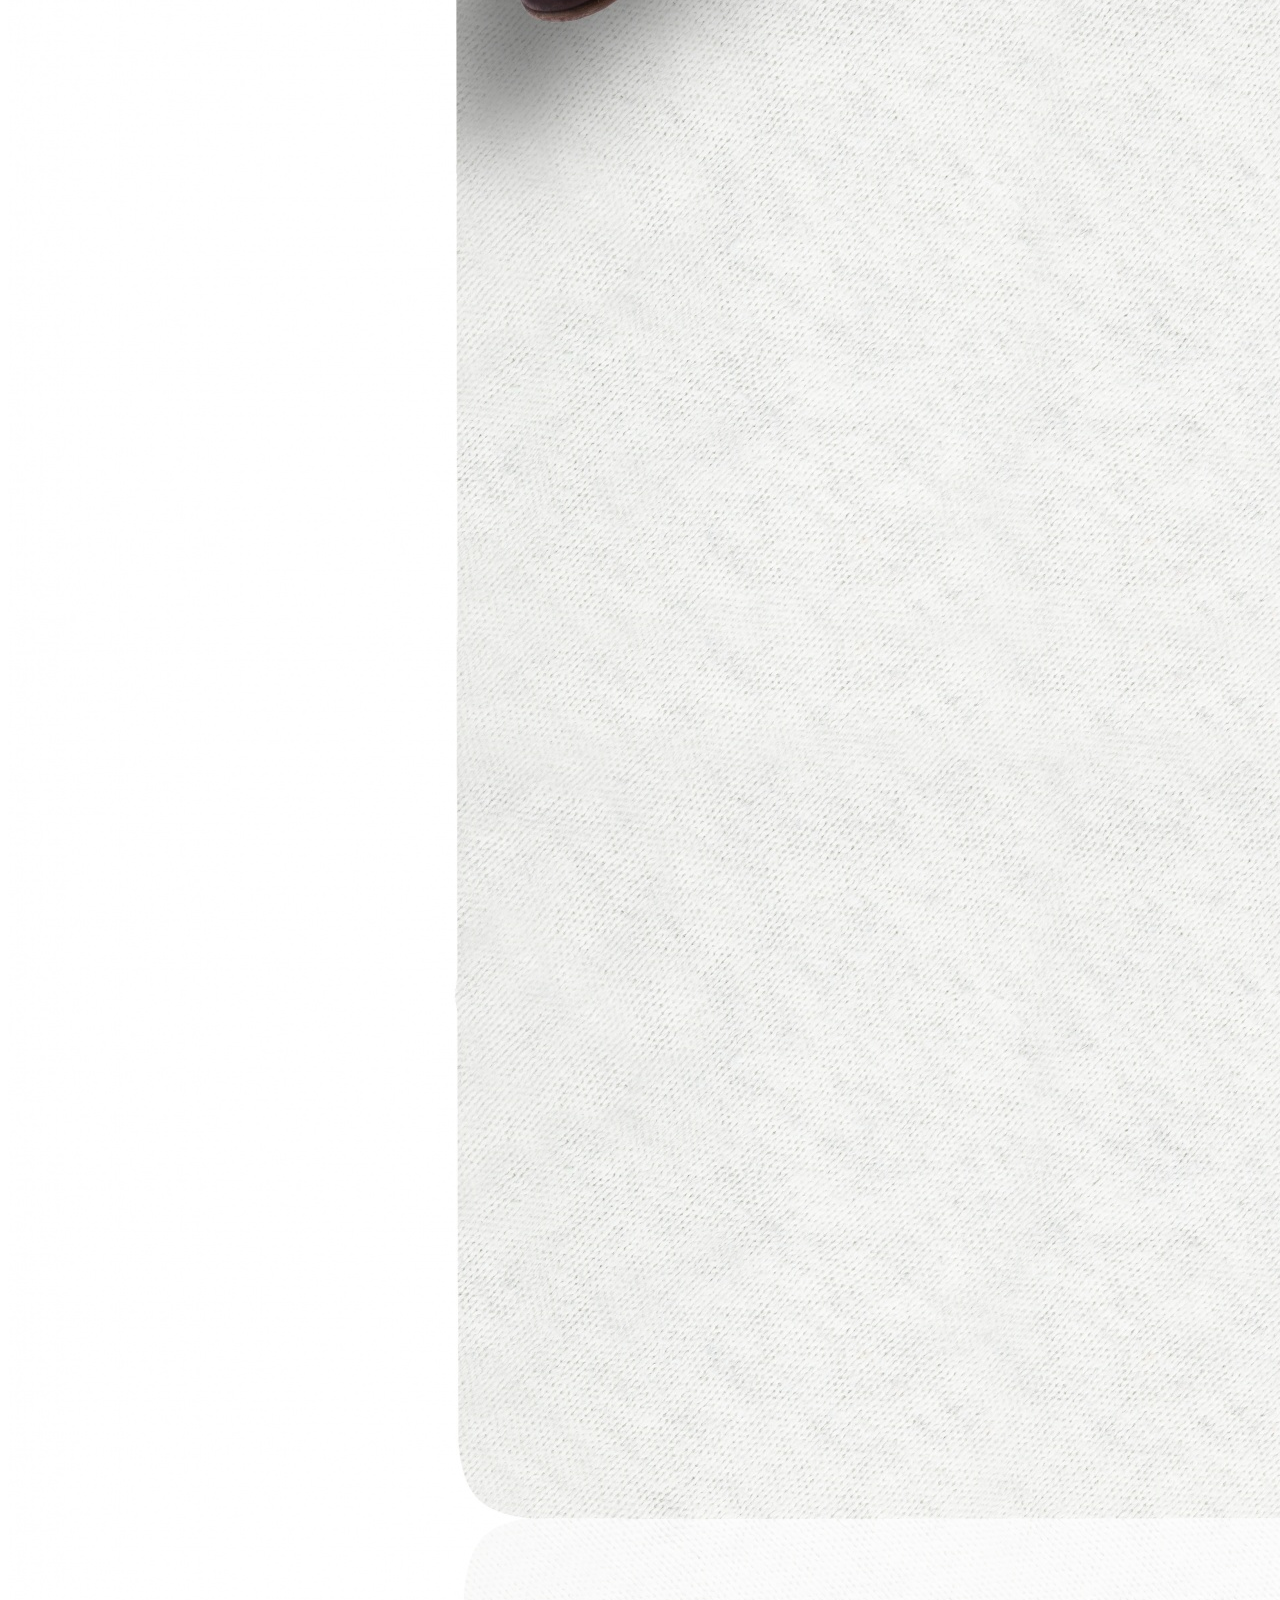
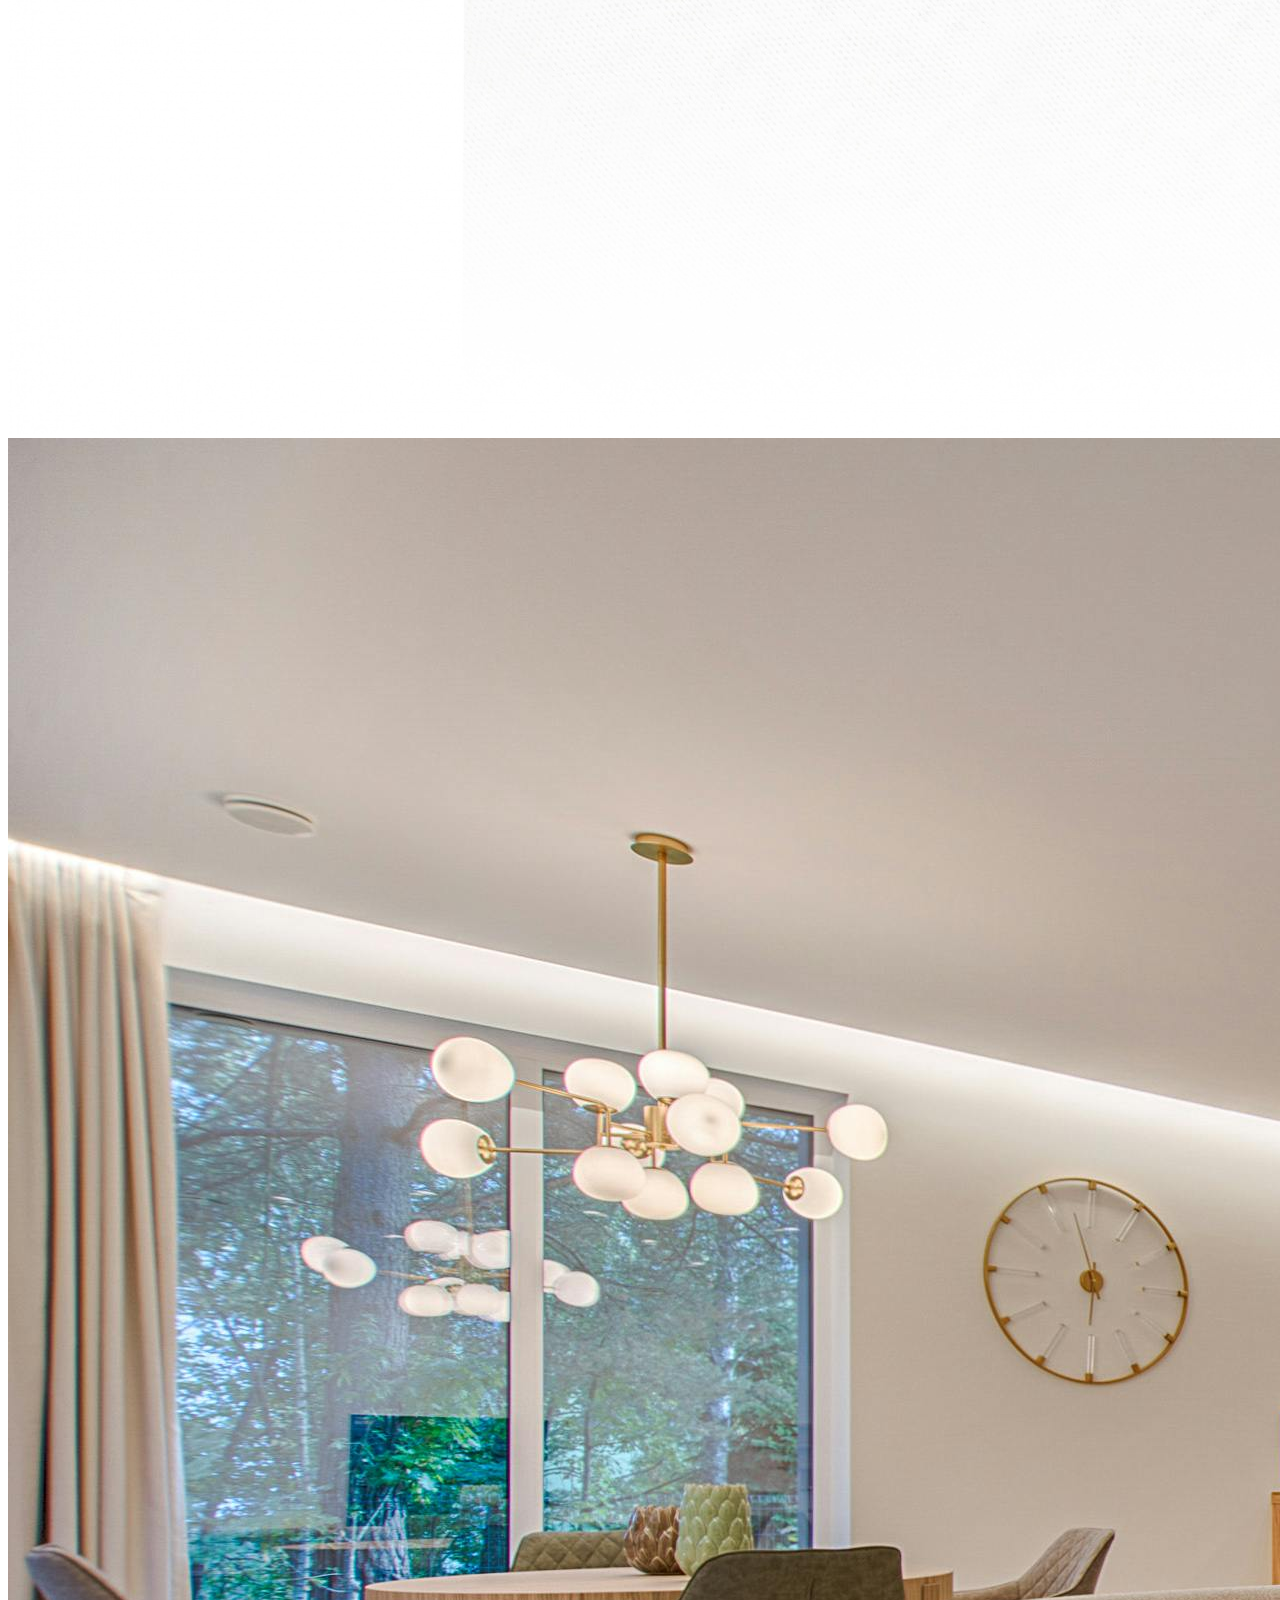
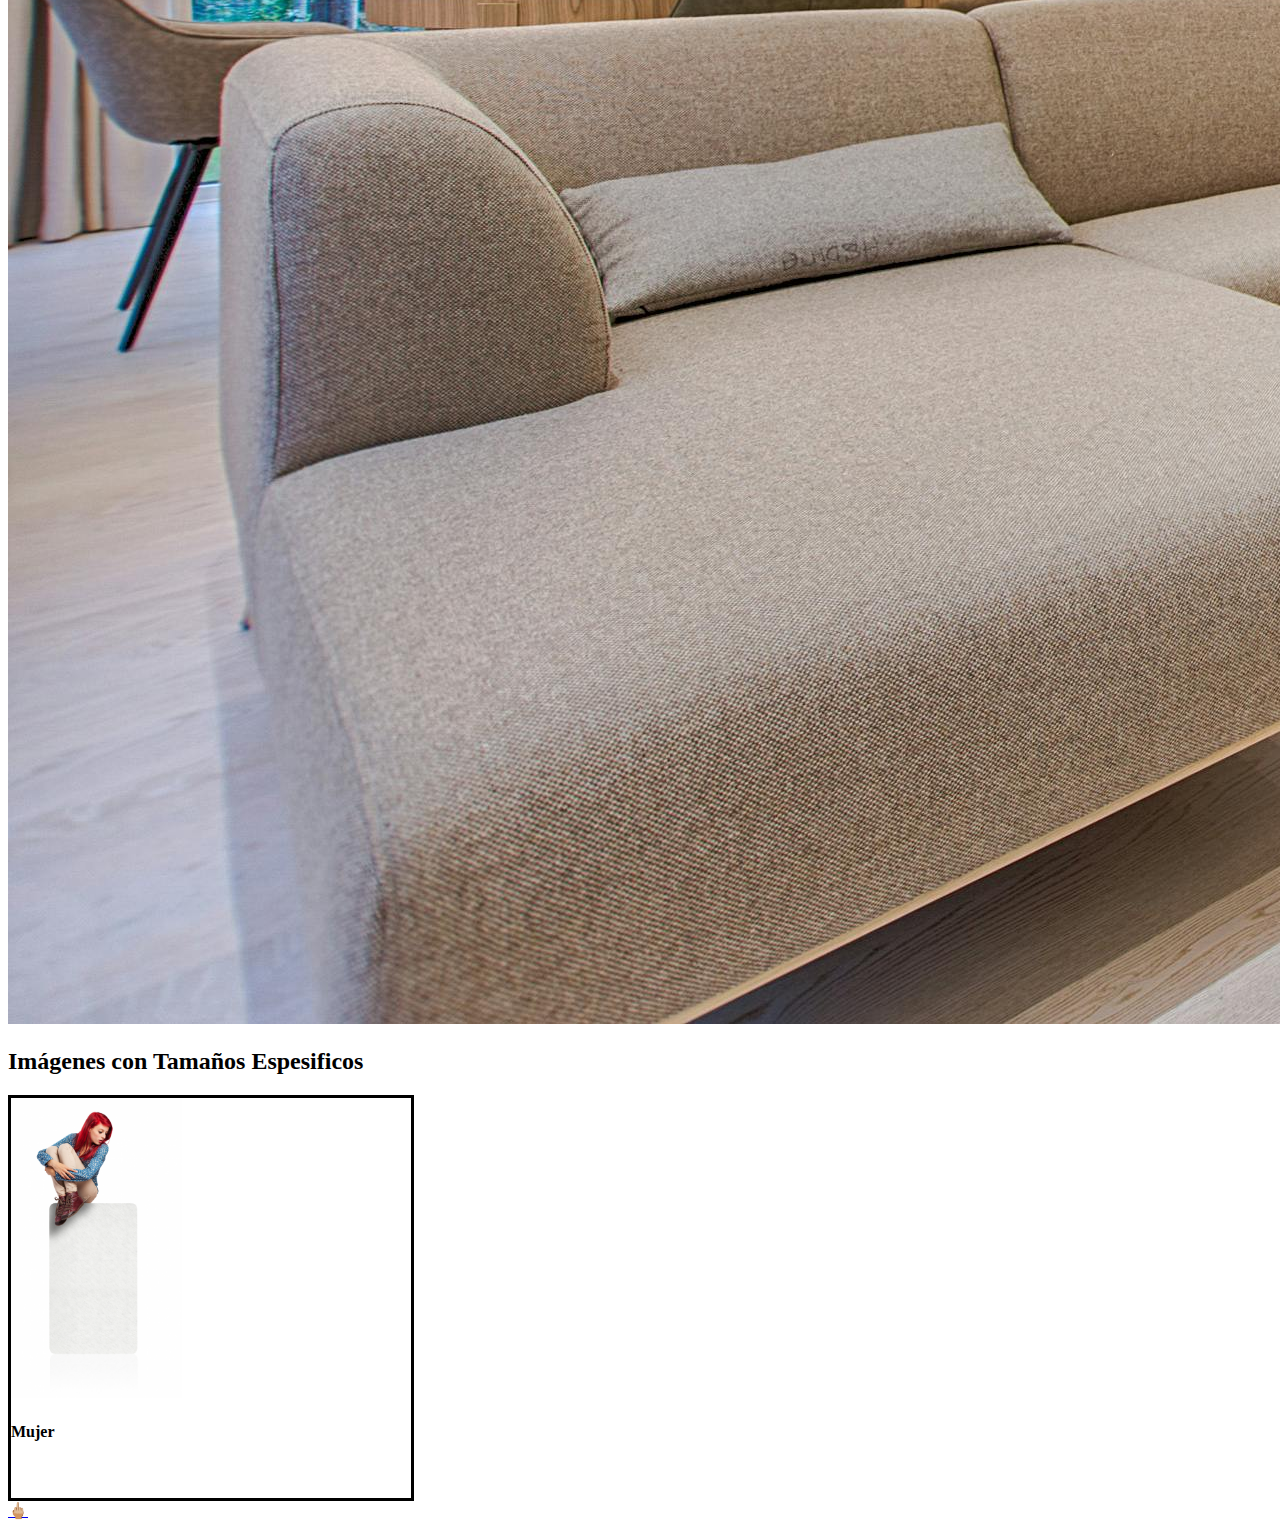
<file: images.html>
<!DOCTYPE html>
<html lang="es">
<head>
    <meta charset="UTF-8">
    <meta name="viewport" content="width=device-width, initial-scale=1.0">
    <title>Imágenes en CSS</title>
    <link rel="stylesheet" href="CSS/images.css">
</head>
<body>
    <h1>Imágenes en CSS</h1>
    <h2>Imágenes Responsivas</h2>
    <img src="Assest/woman-sitting-high.jpg" alt="Mujer">
    <img src="Assest/pexels-fotoaibe-1571460.jpg" alt="home">
    <h2>Imágenes con Tamaños Espesificos </h2>
    <article class="card">
        <img src="Assest/woman-sitting-high.jpg" alt="mujer">
        <h4>Mujer</h4>
    </article>
    <a href="index.html#temario-css">🖕🏼</a>
</body>
</html>
</file>
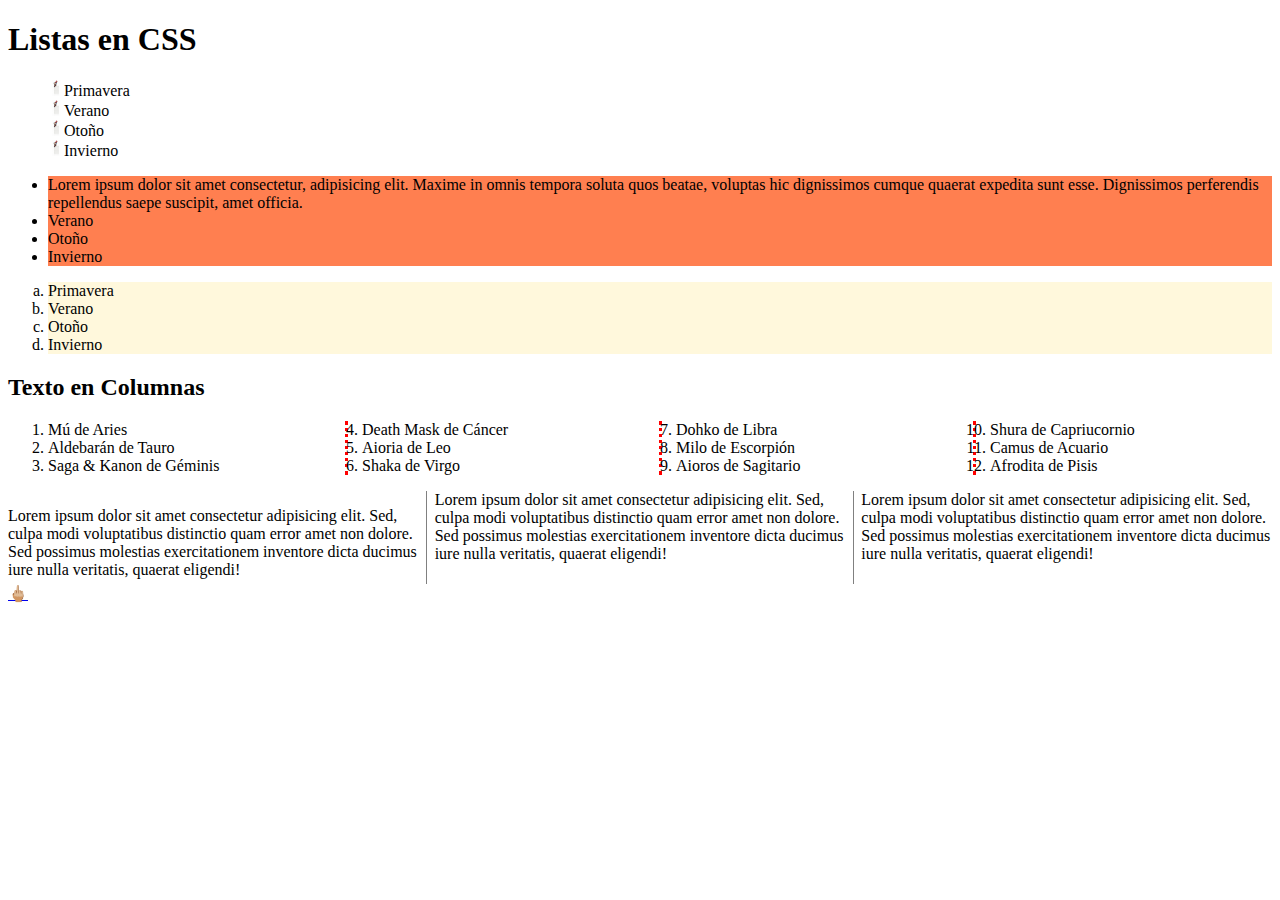
<file: lists.html>
<!DOCTYPE html>
<html lang="es">
<head>
    <meta charset="UTF-8">
    <meta name="viewport" content="width=device-width, initial-scale=1.0">
    <title>Listas en CSS</title>
    <link rel="stylesheet" href="CSS/lists.css">
</head>
<body>
   <h1>Listas en CSS</h1> 
<ul class="list">
<li>Primavera</li>
<li>Verano</li>
<li>Otoño</li>
<li>Invierno</li>
</ul>
<ul class="list-2">
<li>Lorem ipsum dolor sit amet consectetur, adipisicing elit. Maxime in omnis tempora soluta quos beatae, voluptas hic dignissimos cumque quaerat expedita sunt esse. Dignissimos perferendis repellendus saepe suscipit, amet officia.</li>
<li>Verano</li>
<li>Otoño</li>
<li>Invierno</li>
</ul>
<ul class="list-3">
<li>Primavera</li>
<li>Verano</li>
<li>Otoño</li>
<li>Invierno</li>
</ul>
<h2>Texto en Columnas</h2>
<ol class="text-column-4">
    <li>Mú de Aries</li>
    <li>Aldebarán de Tauro</li>
    <li>Saga & Kanon de Géminis</li>
    <li>Death Mask de Cáncer</li>
    <li>Aioria de Leo</li>
    <li>Shaka de Virgo</li>
    <li>Dohko de Libra</li>
    <li>Milo de Escorpión</li>
    <li>Aioros de Sagitario</li>
    <li>Shura de Capriucornio</li>
    <li>Camus de Acuario</li>
    <li>Afrodita de Pisis</li>
</ol>
<article class="text-column-3">
    <p>Lorem ipsum dolor sit amet consectetur adipisicing elit. Sed, culpa modi voluptatibus distinctio quam error amet non dolore. Sed possimus molestias exercitationem inventore dicta ducimus iure nulla veritatis, quaerat eligendi!</p>
    <p>Lorem ipsum dolor sit amet consectetur adipisicing elit. Sed, culpa modi voluptatibus distinctio quam error amet non dolore. Sed possimus molestias exercitationem inventore dicta ducimus iure nulla veritatis, quaerat eligendi!</p>
    <p>Lorem ipsum dolor sit amet consectetur adipisicing elit. Sed, culpa modi voluptatibus distinctio quam error amet non dolore. Sed possimus molestias exercitationem inventore dicta ducimus iure nulla veritatis, quaerat eligendi!</p>
</article>
   <a href="index.html#temario-css">🖕🏼</a>
</body>
</html>
</file>
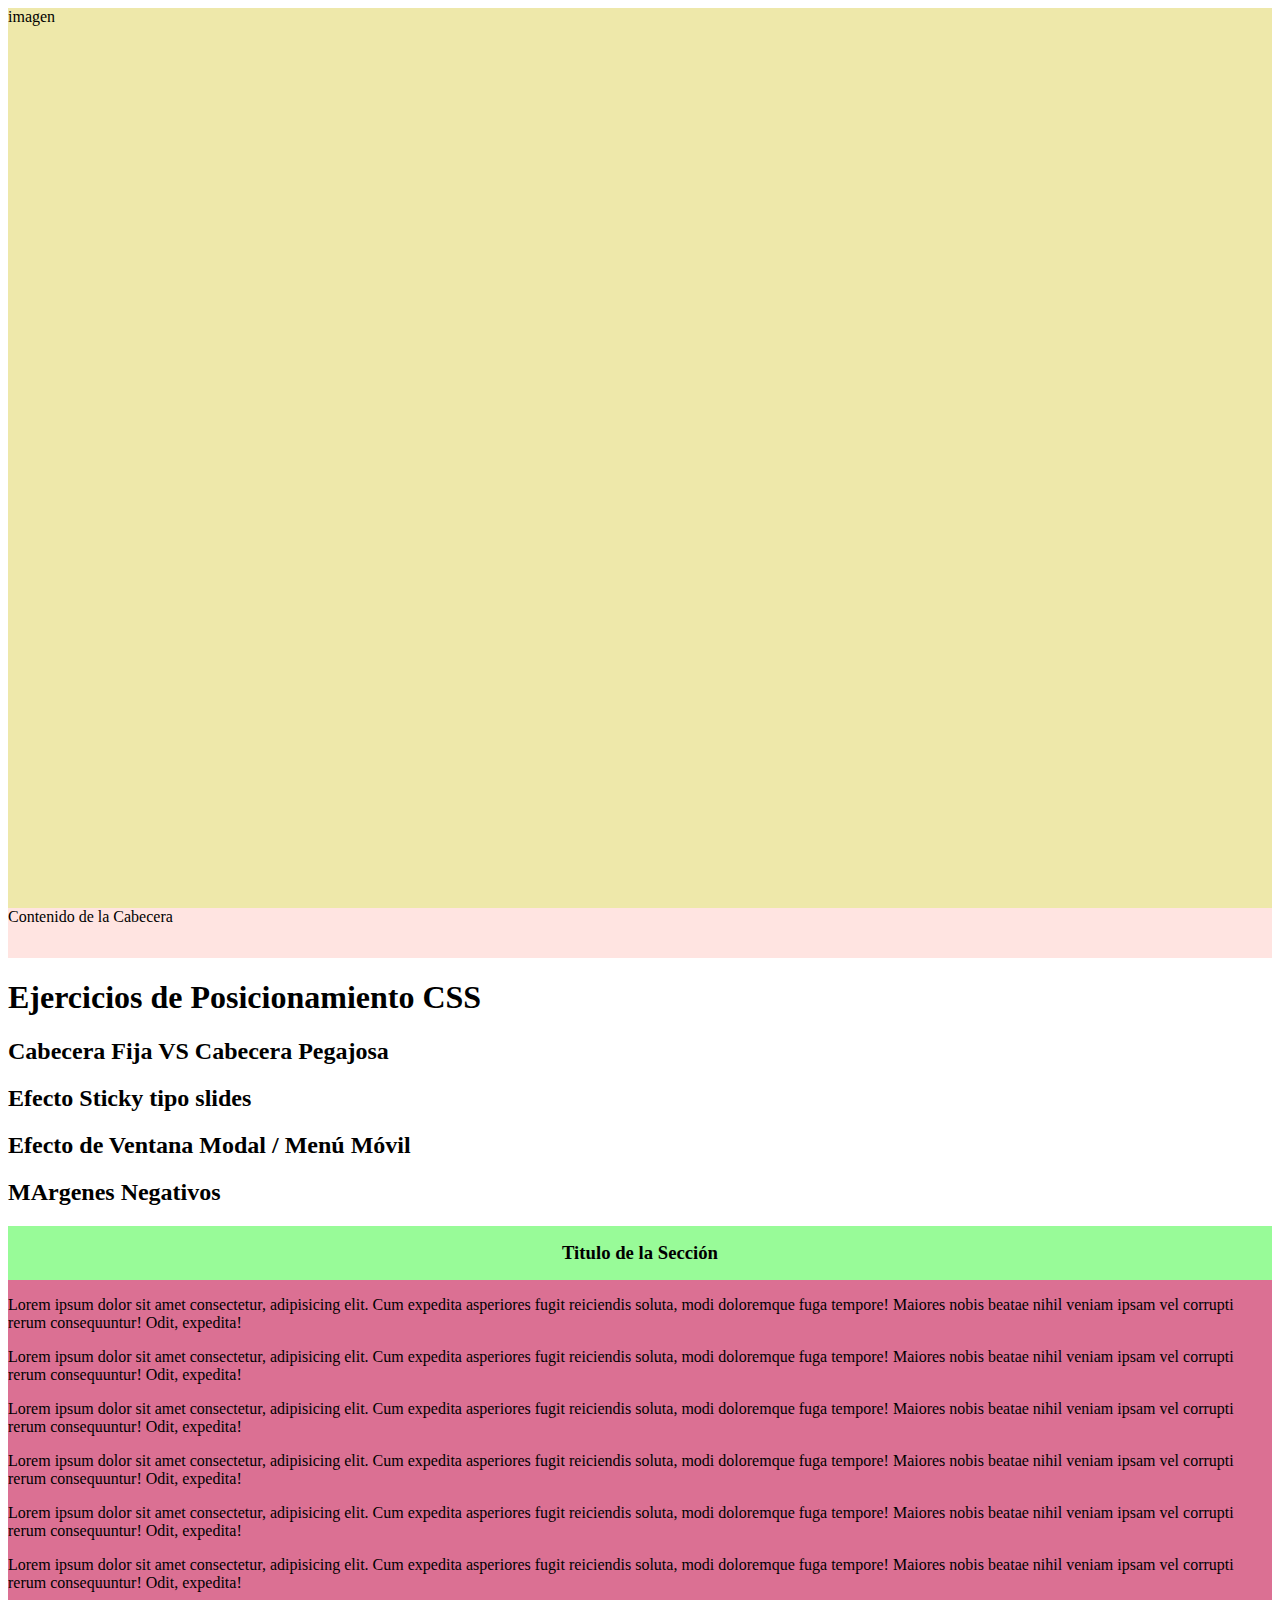
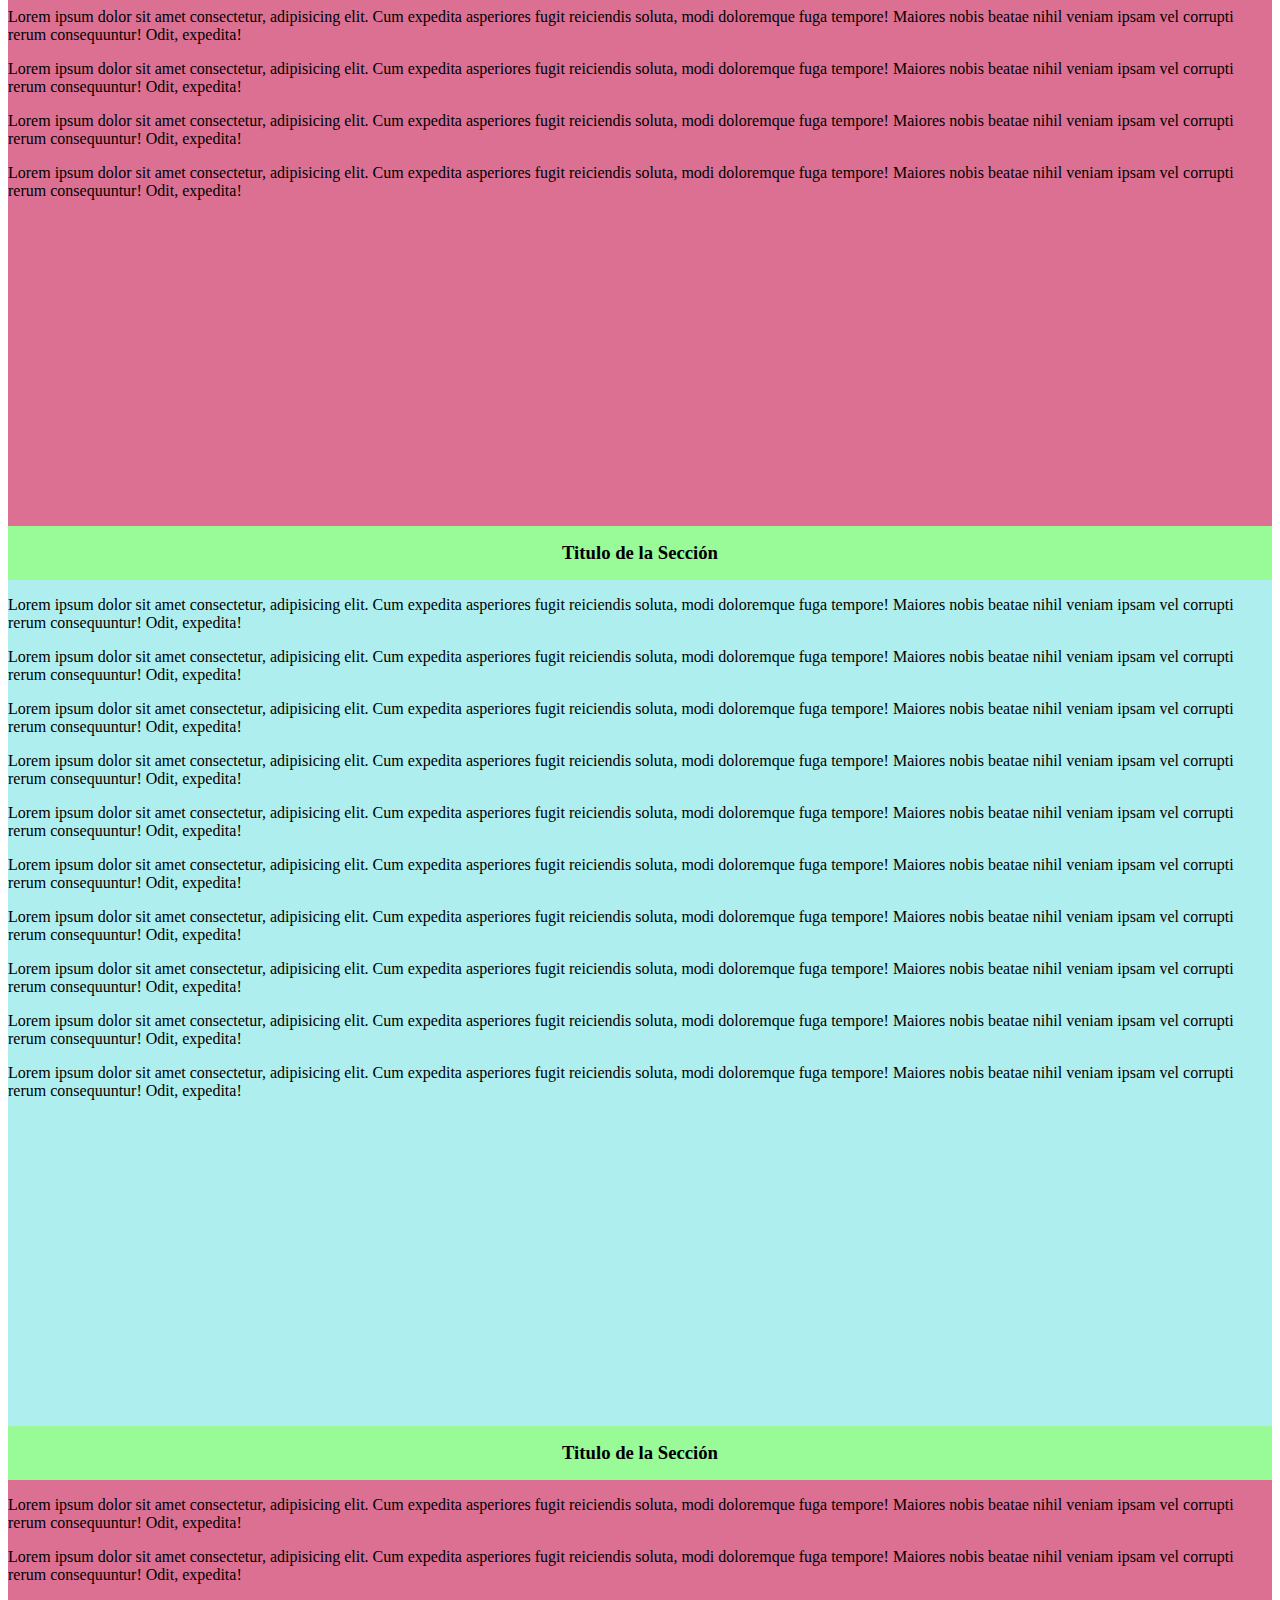
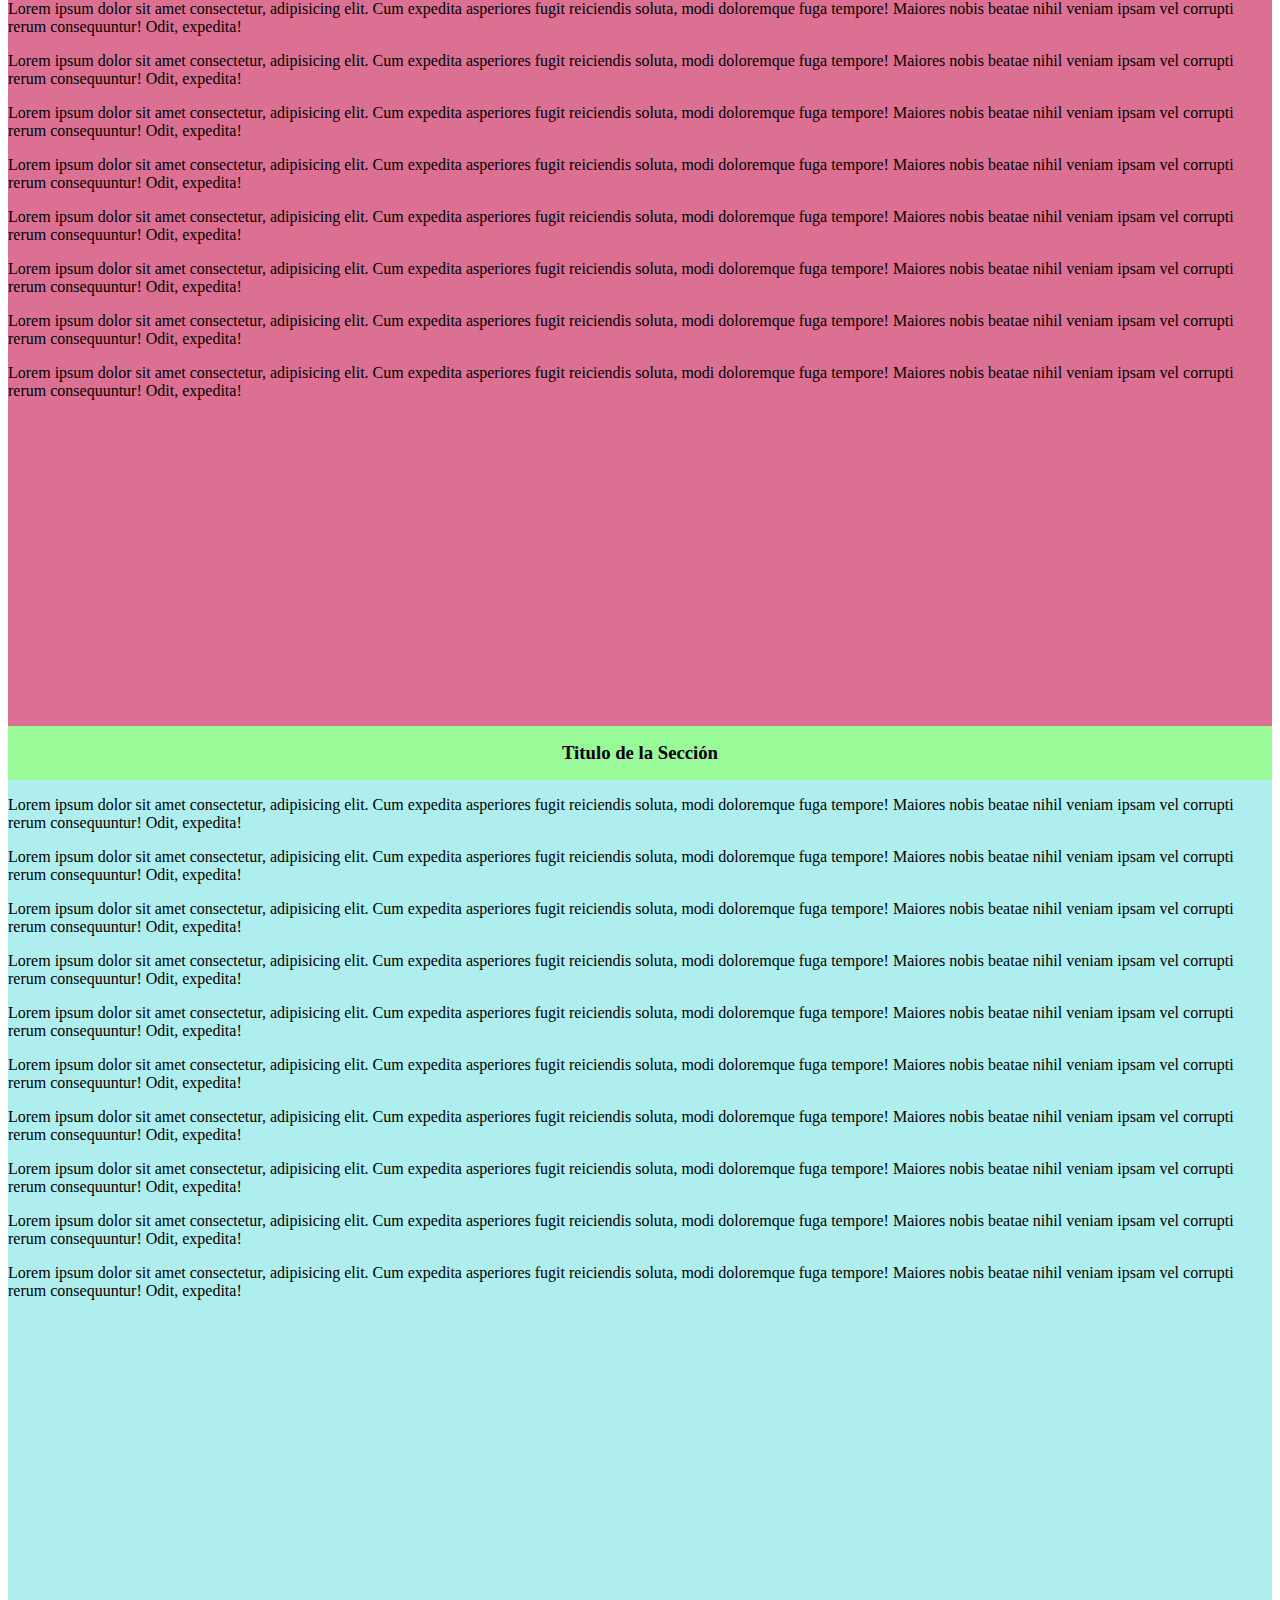
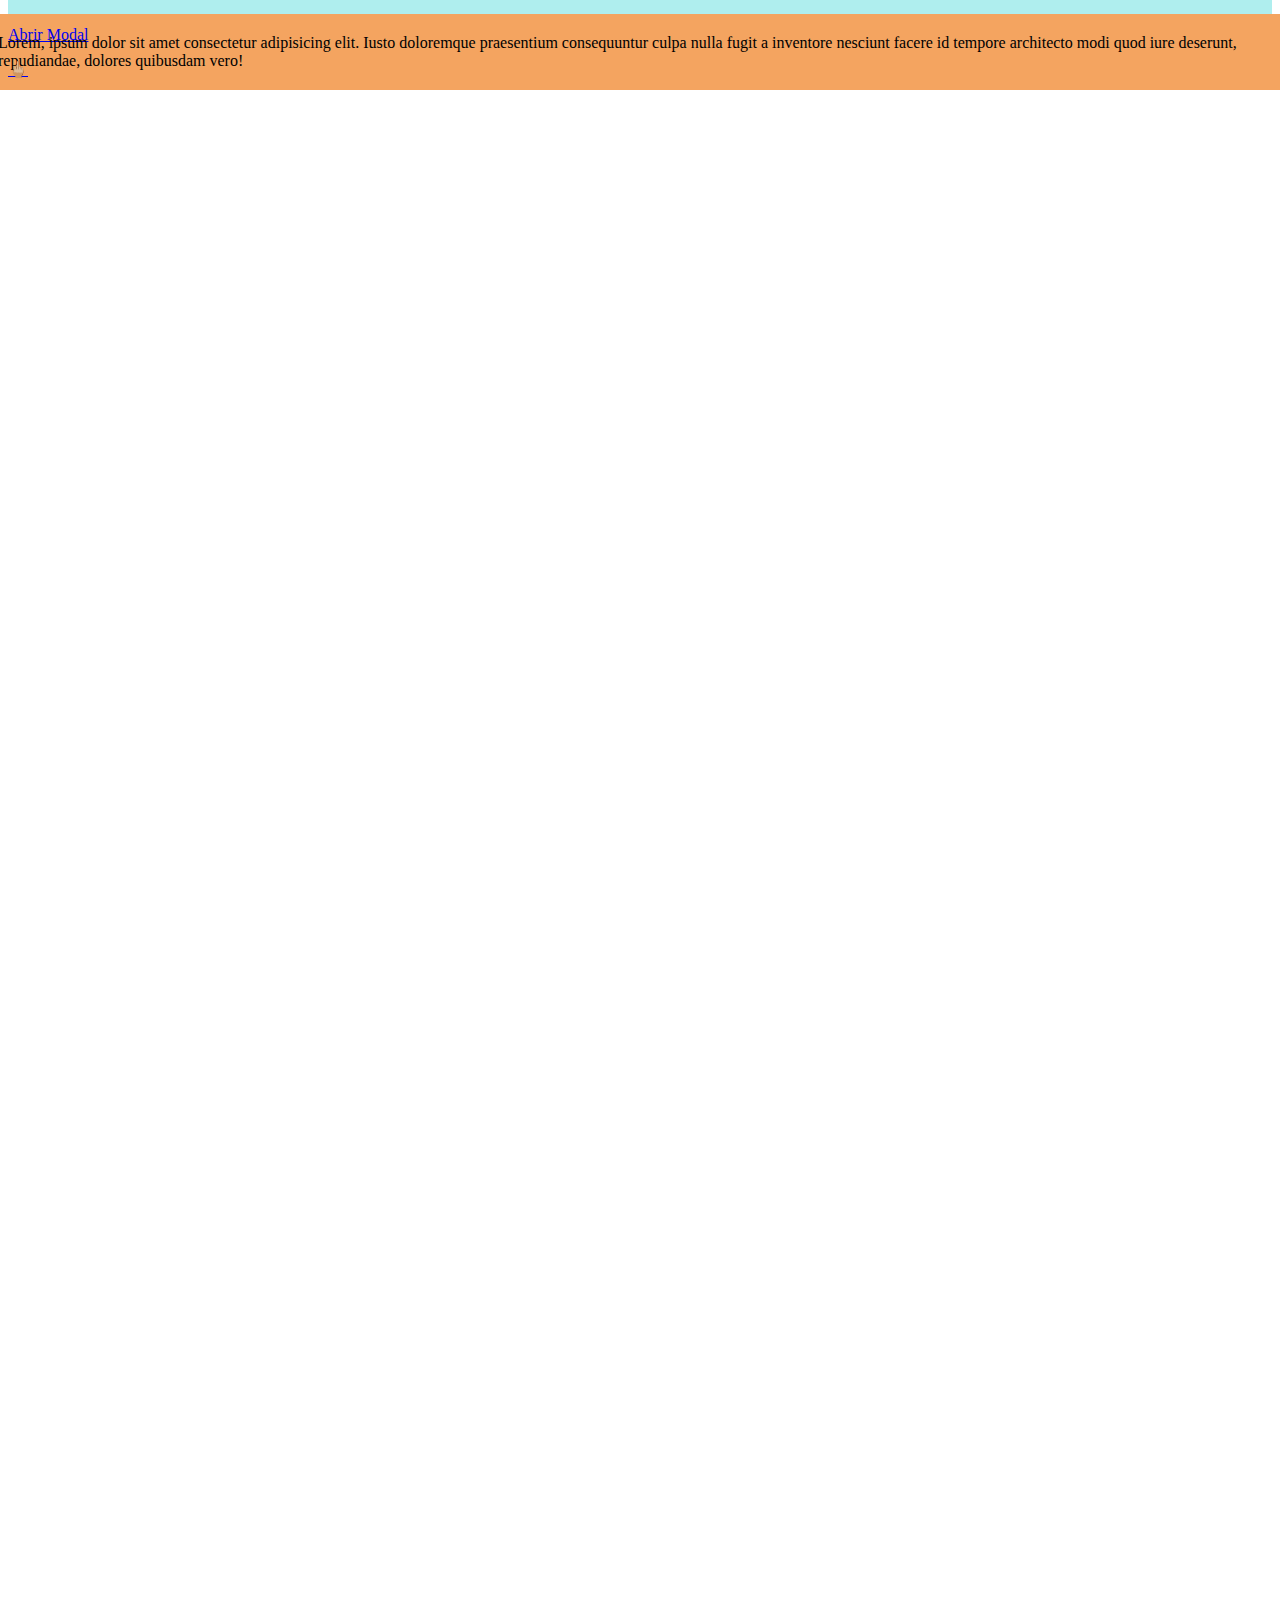
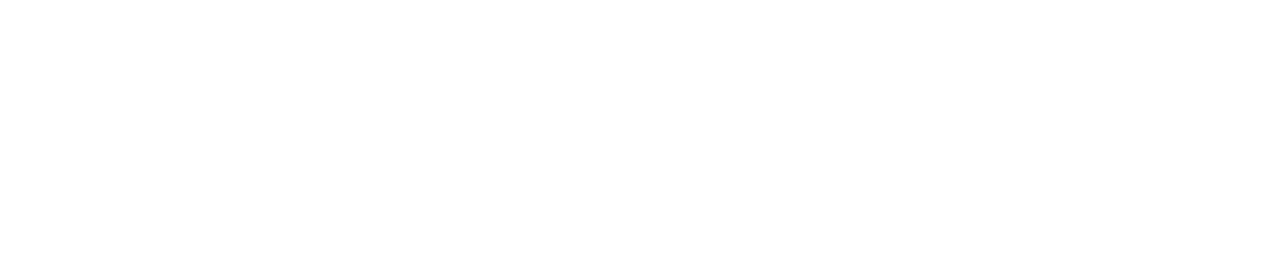
<file: positions-examples.html>
<!DOCTYPE html>
<html lang="es">
<head>
    <meta charset="UTF-8">
    <meta name="viewport" content="width=device-width, initial-scale=1.0">
    <title>jercicios de Posicionamiento CSS</title>
    <link rel="stylesheet" href="CSS/positions-examples.css">
</head>
<body>
    <div class="hero-image">imagen</div>
 <header class="header sticky-top">
   <div>Contenido de la Cabecera</div>
 </header>
 <h1>Ejercicios de Posicionamiento CSS</h1>   
 <h2>Cabecera Fija VS Cabecera Pegajosa</h2>
 <h2>Efecto Sticky tipo slides</h2>
 <h2>Efecto de Ventana Modal / Menú Móvil</h2>
 <h2>MArgenes Negativos</h2>
<section class="slides"> 
 <article class="slide">
    <h3 class="slide-title">Titulo de la Sección</h3>
    <div class="slide-content">
    <p>Lorem ipsum dolor sit amet consectetur, adipisicing elit. Cum expedita asperiores fugit reiciendis soluta, modi doloremque fuga tempore! Maiores nobis beatae nihil veniam ipsam vel corrupti rerum consequuntur! Odit, expedita!</p>
    <p>Lorem ipsum dolor sit amet consectetur, adipisicing elit. Cum expedita asperiores fugit reiciendis soluta, modi doloremque fuga tempore! Maiores nobis beatae nihil veniam ipsam vel corrupti rerum consequuntur! Odit, expedita!</p>
    <p>Lorem ipsum dolor sit amet consectetur, adipisicing elit. Cum expedita asperiores fugit reiciendis soluta, modi doloremque fuga tempore! Maiores nobis beatae nihil veniam ipsam vel corrupti rerum consequuntur! Odit, expedita!</p>
    <p>Lorem ipsum dolor sit amet consectetur, adipisicing elit. Cum expedita asperiores fugit reiciendis soluta, modi doloremque fuga tempore! Maiores nobis beatae nihil veniam ipsam vel corrupti rerum consequuntur! Odit, expedita!</p>
    <p>Lorem ipsum dolor sit amet consectetur, adipisicing elit. Cum expedita asperiores fugit reiciendis soluta, modi doloremque fuga tempore! Maiores nobis beatae nihil veniam ipsam vel corrupti rerum consequuntur! Odit, expedita!</p>
    <p>Lorem ipsum dolor sit amet consectetur, adipisicing elit. Cum expedita asperiores fugit reiciendis soluta, modi doloremque fuga tempore! Maiores nobis beatae nihil veniam ipsam vel corrupti rerum consequuntur! Odit, expedita!</p>
    <p>Lorem ipsum dolor sit amet consectetur, adipisicing elit. Cum expedita asperiores fugit reiciendis soluta, modi doloremque fuga tempore! Maiores nobis beatae nihil veniam ipsam vel corrupti rerum consequuntur! Odit, expedita!</p>
    <p>Lorem ipsum dolor sit amet consectetur, adipisicing elit. Cum expedita asperiores fugit reiciendis soluta, modi doloremque fuga tempore! Maiores nobis beatae nihil veniam ipsam vel corrupti rerum consequuntur! Odit, expedita!</p>
    <p>Lorem ipsum dolor sit amet consectetur, adipisicing elit. Cum expedita asperiores fugit reiciendis soluta, modi doloremque fuga tempore! Maiores nobis beatae nihil veniam ipsam vel corrupti rerum consequuntur! Odit, expedita!</p>
    <p>Lorem ipsum dolor sit amet consectetur, adipisicing elit. Cum expedita asperiores fugit reiciendis soluta, modi doloremque fuga tempore! Maiores nobis beatae nihil veniam ipsam vel corrupti rerum consequuntur! Odit, expedita!</p>
 </div>
 </article>
 <article class="slide">
    <h3 class="slide-title">Titulo de la Sección</h3>
    <div class="slide-content">
    <p>Lorem ipsum dolor sit amet consectetur, adipisicing elit. Cum expedita asperiores fugit reiciendis soluta, modi doloremque fuga tempore! Maiores nobis beatae nihil veniam ipsam vel corrupti rerum consequuntur! Odit, expedita!</p>
    <p>Lorem ipsum dolor sit amet consectetur, adipisicing elit. Cum expedita asperiores fugit reiciendis soluta, modi doloremque fuga tempore! Maiores nobis beatae nihil veniam ipsam vel corrupti rerum consequuntur! Odit, expedita!</p>
    <p>Lorem ipsum dolor sit amet consectetur, adipisicing elit. Cum expedita asperiores fugit reiciendis soluta, modi doloremque fuga tempore! Maiores nobis beatae nihil veniam ipsam vel corrupti rerum consequuntur! Odit, expedita!</p>
    <p>Lorem ipsum dolor sit amet consectetur, adipisicing elit. Cum expedita asperiores fugit reiciendis soluta, modi doloremque fuga tempore! Maiores nobis beatae nihil veniam ipsam vel corrupti rerum consequuntur! Odit, expedita!</p>
    <p>Lorem ipsum dolor sit amet consectetur, adipisicing elit. Cum expedita asperiores fugit reiciendis soluta, modi doloremque fuga tempore! Maiores nobis beatae nihil veniam ipsam vel corrupti rerum consequuntur! Odit, expedita!</p>
    <p>Lorem ipsum dolor sit amet consectetur, adipisicing elit. Cum expedita asperiores fugit reiciendis soluta, modi doloremque fuga tempore! Maiores nobis beatae nihil veniam ipsam vel corrupti rerum consequuntur! Odit, expedita!</p>
    <p>Lorem ipsum dolor sit amet consectetur, adipisicing elit. Cum expedita asperiores fugit reiciendis soluta, modi doloremque fuga tempore! Maiores nobis beatae nihil veniam ipsam vel corrupti rerum consequuntur! Odit, expedita!</p>
    <p>Lorem ipsum dolor sit amet consectetur, adipisicing elit. Cum expedita asperiores fugit reiciendis soluta, modi doloremque fuga tempore! Maiores nobis beatae nihil veniam ipsam vel corrupti rerum consequuntur! Odit, expedita!</p>
    <p>Lorem ipsum dolor sit amet consectetur, adipisicing elit. Cum expedita asperiores fugit reiciendis soluta, modi doloremque fuga tempore! Maiores nobis beatae nihil veniam ipsam vel corrupti rerum consequuntur! Odit, expedita!</p>
    <p>Lorem ipsum dolor sit amet consectetur, adipisicing elit. Cum expedita asperiores fugit reiciendis soluta, modi doloremque fuga tempore! Maiores nobis beatae nihil veniam ipsam vel corrupti rerum consequuntur! Odit, expedita!</p>
 </div>
 </article>
 <article class="slide">
    <h3 class="slide-title">Titulo de la Sección</h3>
    <div class="slide-content">
    <p>Lorem ipsum dolor sit amet consectetur, adipisicing elit. Cum expedita asperiores fugit reiciendis soluta, modi doloremque fuga tempore! Maiores nobis beatae nihil veniam ipsam vel corrupti rerum consequuntur! Odit, expedita!</p>
    <p>Lorem ipsum dolor sit amet consectetur, adipisicing elit. Cum expedita asperiores fugit reiciendis soluta, modi doloremque fuga tempore! Maiores nobis beatae nihil veniam ipsam vel corrupti rerum consequuntur! Odit, expedita!</p>
    <p>Lorem ipsum dolor sit amet consectetur, adipisicing elit. Cum expedita asperiores fugit reiciendis soluta, modi doloremque fuga tempore! Maiores nobis beatae nihil veniam ipsam vel corrupti rerum consequuntur! Odit, expedita!</p>
    <p>Lorem ipsum dolor sit amet consectetur, adipisicing elit. Cum expedita asperiores fugit reiciendis soluta, modi doloremque fuga tempore! Maiores nobis beatae nihil veniam ipsam vel corrupti rerum consequuntur! Odit, expedita!</p>
    <p>Lorem ipsum dolor sit amet consectetur, adipisicing elit. Cum expedita asperiores fugit reiciendis soluta, modi doloremque fuga tempore! Maiores nobis beatae nihil veniam ipsam vel corrupti rerum consequuntur! Odit, expedita!</p>
    <p>Lorem ipsum dolor sit amet consectetur, adipisicing elit. Cum expedita asperiores fugit reiciendis soluta, modi doloremque fuga tempore! Maiores nobis beatae nihil veniam ipsam vel corrupti rerum consequuntur! Odit, expedita!</p>
    <p>Lorem ipsum dolor sit amet consectetur, adipisicing elit. Cum expedita asperiores fugit reiciendis soluta, modi doloremque fuga tempore! Maiores nobis beatae nihil veniam ipsam vel corrupti rerum consequuntur! Odit, expedita!</p>
    <p>Lorem ipsum dolor sit amet consectetur, adipisicing elit. Cum expedita asperiores fugit reiciendis soluta, modi doloremque fuga tempore! Maiores nobis beatae nihil veniam ipsam vel corrupti rerum consequuntur! Odit, expedita!</p>
    <p>Lorem ipsum dolor sit amet consectetur, adipisicing elit. Cum expedita asperiores fugit reiciendis soluta, modi doloremque fuga tempore! Maiores nobis beatae nihil veniam ipsam vel corrupti rerum consequuntur! Odit, expedita!</p>
    <p>Lorem ipsum dolor sit amet consectetur, adipisicing elit. Cum expedita asperiores fugit reiciendis soluta, modi doloremque fuga tempore! Maiores nobis beatae nihil veniam ipsam vel corrupti rerum consequuntur! Odit, expedita!</p>
 </div>
 </article>
 <article class="slide">
    <h3 class="slide-title">Titulo de la Sección</h3>
    <div class="slide-content">
    <p>Lorem ipsum dolor sit amet consectetur, adipisicing elit. Cum expedita asperiores fugit reiciendis soluta, modi doloremque fuga tempore! Maiores nobis beatae nihil veniam ipsam vel corrupti rerum consequuntur! Odit, expedita!</p>
    <p>Lorem ipsum dolor sit amet consectetur, adipisicing elit. Cum expedita asperiores fugit reiciendis soluta, modi doloremque fuga tempore! Maiores nobis beatae nihil veniam ipsam vel corrupti rerum consequuntur! Odit, expedita!</p>
    <p>Lorem ipsum dolor sit amet consectetur, adipisicing elit. Cum expedita asperiores fugit reiciendis soluta, modi doloremque fuga tempore! Maiores nobis beatae nihil veniam ipsam vel corrupti rerum consequuntur! Odit, expedita!</p>
    <p>Lorem ipsum dolor sit amet consectetur, adipisicing elit. Cum expedita asperiores fugit reiciendis soluta, modi doloremque fuga tempore! Maiores nobis beatae nihil veniam ipsam vel corrupti rerum consequuntur! Odit, expedita!</p>
    <p>Lorem ipsum dolor sit amet consectetur, adipisicing elit. Cum expedita asperiores fugit reiciendis soluta, modi doloremque fuga tempore! Maiores nobis beatae nihil veniam ipsam vel corrupti rerum consequuntur! Odit, expedita!</p>
    <p>Lorem ipsum dolor sit amet consectetur, adipisicing elit. Cum expedita asperiores fugit reiciendis soluta, modi doloremque fuga tempore! Maiores nobis beatae nihil veniam ipsam vel corrupti rerum consequuntur! Odit, expedita!</p>
    <p>Lorem ipsum dolor sit amet consectetur, adipisicing elit. Cum expedita asperiores fugit reiciendis soluta, modi doloremque fuga tempore! Maiores nobis beatae nihil veniam ipsam vel corrupti rerum consequuntur! Odit, expedita!</p>
    <p>Lorem ipsum dolor sit amet consectetur, adipisicing elit. Cum expedita asperiores fugit reiciendis soluta, modi doloremque fuga tempore! Maiores nobis beatae nihil veniam ipsam vel corrupti rerum consequuntur! Odit, expedita!</p>
    <p>Lorem ipsum dolor sit amet consectetur, adipisicing elit. Cum expedita asperiores fugit reiciendis soluta, modi doloremque fuga tempore! Maiores nobis beatae nihil veniam ipsam vel corrupti rerum consequuntur! Odit, expedita!</p>
    <p>Lorem ipsum dolor sit amet consectetur, adipisicing elit. Cum expedita asperiores fugit reiciendis soluta, modi doloremque fuga tempore! Maiores nobis beatae nihil veniam ipsam vel corrupti rerum consequuntur! Odit, expedita!</p>
 </div>
 </article>
 <aritcle id="modal-1" class="modal-window">
    <h3 class="modal-title">Ventana Modal</h3>
    <div class="modal-content">
        <p>Lorem ipsum dolor, sit amet consectetur adipisicing elit. Dolorum reiciendis praesentium enim, obcaecati quasi dolores deserunt ipsa quibusdam eaque. Illo natus quisquam est soluta consequatur quia saepe obcaecati repudiandae voluptates.</p>
        <p>Lorem ipsum dolor, sit amet consectetur adipisicing elit. Dolorum reiciendis praesentium enim, obcaecati quasi dolores deserunt ipsa quibusdam eaque. Illo natus quisquam est soluta consequatur quia saepe obcaecati repudiandae voluptates.</p>
        <p>Lorem ipsum dolor, sit amet consectetur adipisicing elit. Dolorum reiciendis praesentium enim, obcaecati quasi dolores deserunt ipsa quibusdam eaque. Illo natus quisquam est soluta consequatur quia saepe obcaecati repudiandae voluptates.</p>
    </div>
    <a href="#cerrar">Cerrar Modal</a>
 </aritcle>
 <a href="#modal-1" class="modal-link">Abrir Modal</a>
</section>
<div class="box">
    Lorem, ipsum dolor sit amet consectetur adipisicing elit. Iusto doloremque praesentium consequuntur culpa nulla fugit a inventore nesciunt facere id tempore architecto modi quod iure deserunt, repudiandae, dolores quibusdam vero!
</div>
 <a href="index.html#temario-css">🖕🏼</a>
 <br><br><br><br><br><br><br><br><br><br><br><br><br><br><br><br><br><br><br><br><br><br><br><br><br><br><br><br><br><br><br><br><br><br><br><br><br><br><br><br><br><br><br><br><br><br><br><br><br><br><br><br><br><br><br><br><br><br><br><br><br><br><br><br><br><br><br><br><br><br><br><br><br><br><br><br><br><br><br><br><br><br><br><br><br><br><br><br><br><br><br><br><br><br><br><br><br><br><br><br>
</body>
</html>
</file>
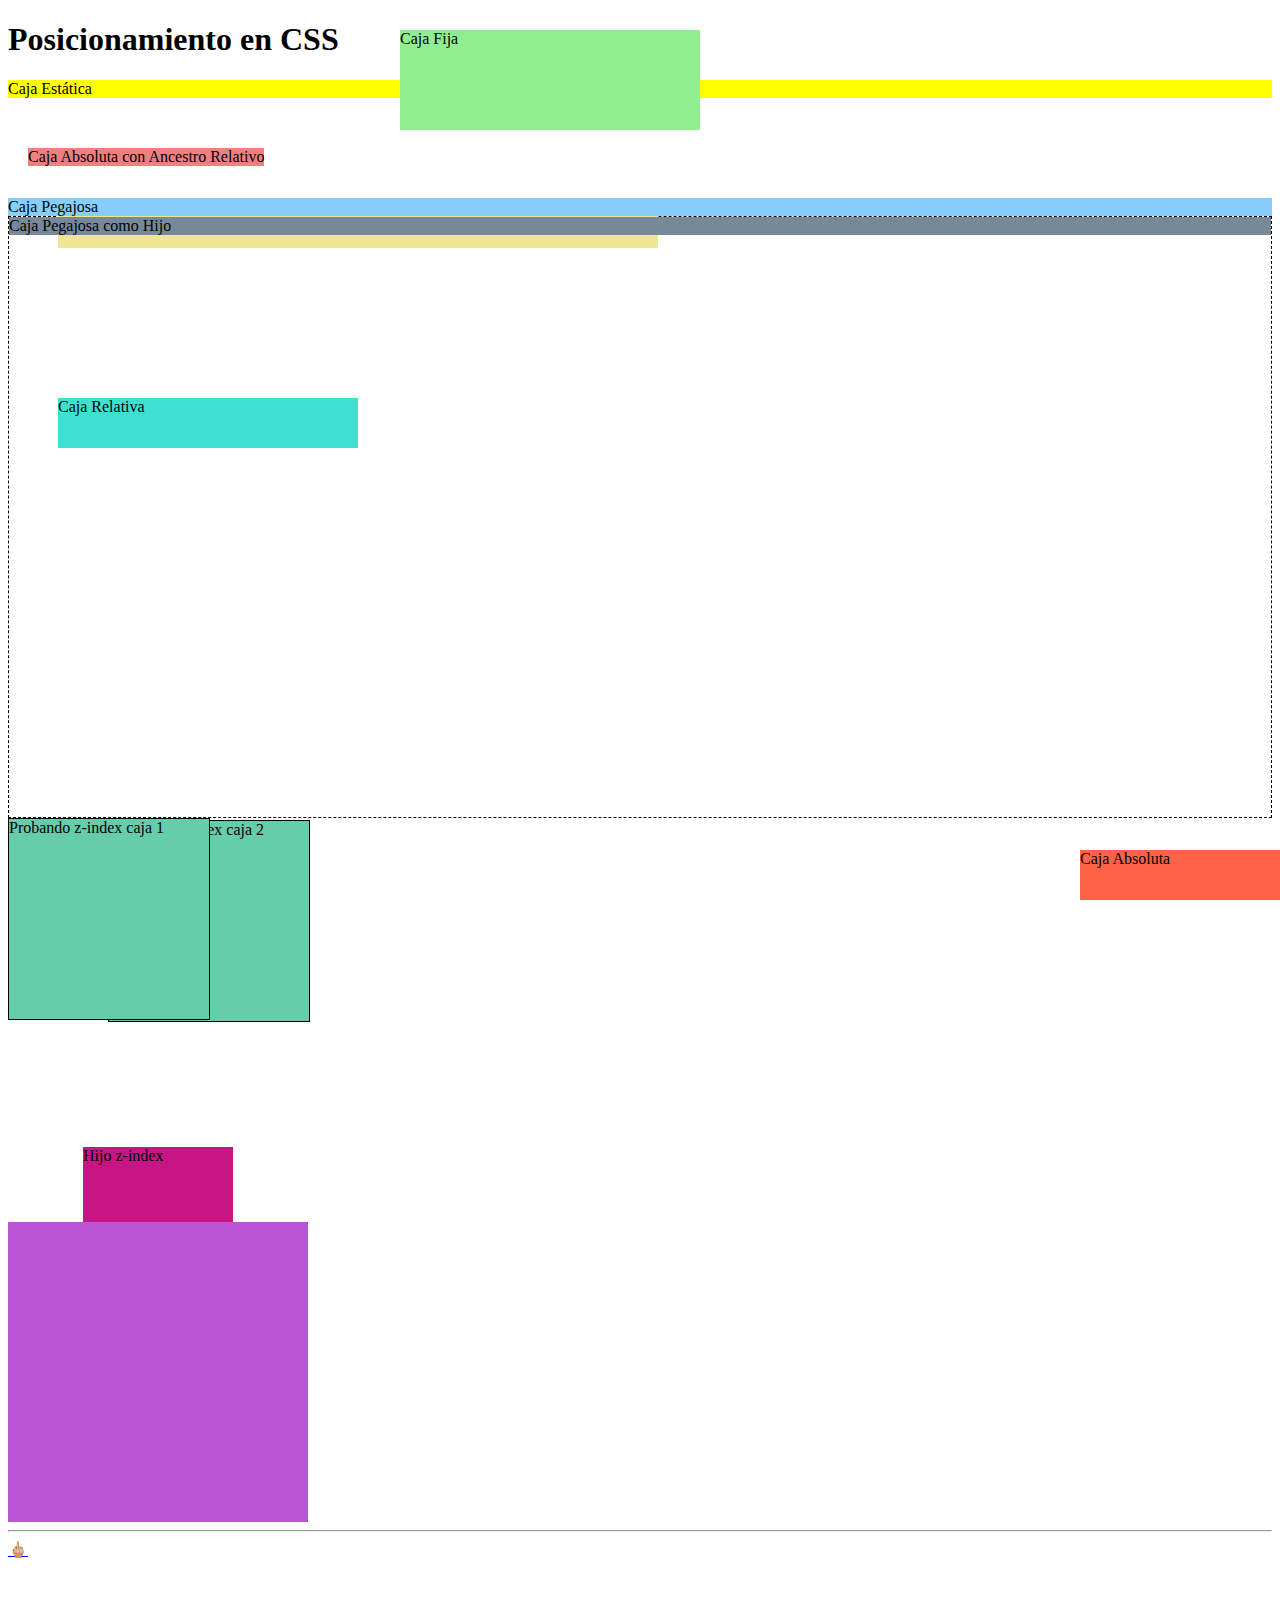
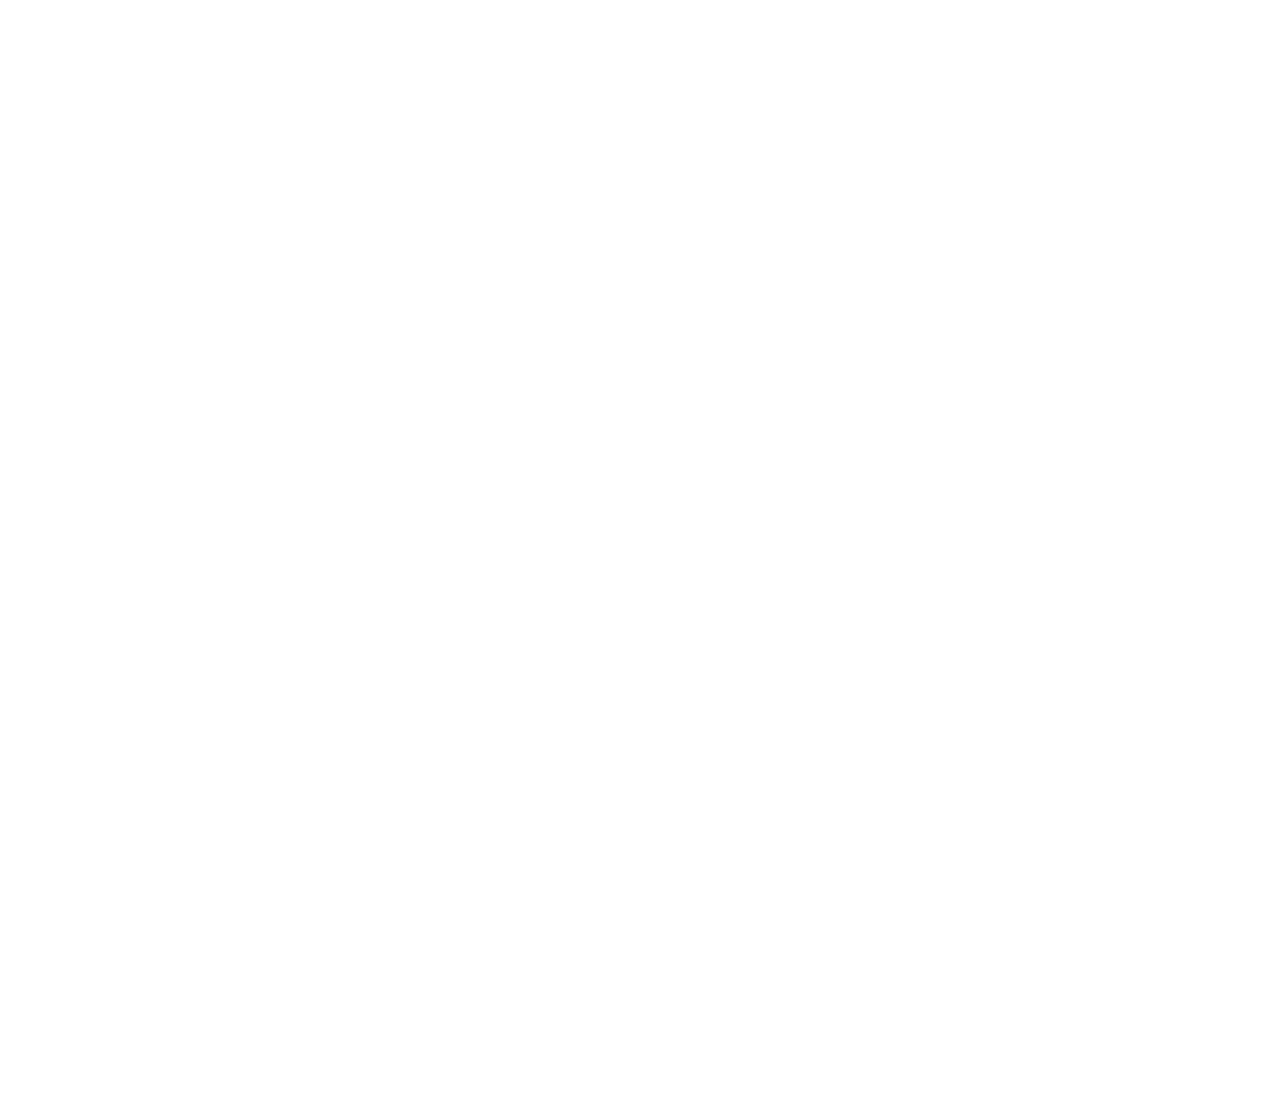
<file: positions.html>
<!DOCTYPE html>
<html lang="es">
<head>
    <meta charset="UTF-8">
    <meta name="viewport" content="width=device-width, initial-scale=1.0">
    <title>Posicionamiento en CSS</title>
    <link rel="stylesheet" href="CSS/positions.css">
</head>
<body>
 <h1>Posicionamiento en CSS</h1>  
 <div class="static">Caja Estática</div>
 <div class="relative">Caja Relativa</div>
 <div class="absolute">Caja Absoluta</div>
 <section class="relative-parent">
<div class="absolute-child">
 Caja Absoluta con Ancestro Relativo
</div>
 </section>
 <div class="fixed">Caja Fija</div>
 <div class="sticky">Caja Pegajosa</div>
 <section class="sticky-parent">
 <div class="sticky-child"> Caja Pegajosa como Hijo</div>
 </section>
 <div class="z-index-1">Probando z-index caja 1</div>
 <div class="z-index-2">Probando z-index caja 2</div>
 <section class="z-index-parent">
    <div class="z-index-child">Hijo z-index</div>
 </section> 
 <hr>
 <a href="index.html#temario-css">🖕🏼</a> 
<br><br><br><br><br><br><br><br><br><br><br><br><br><br><br><br><br><br><br><br><br><br><br><br><br><br><br><br><br><br><br><br><br><br><br><br><br><br><br><br><br><br><br><br><br><br><br><br><br><br><br><br><br><br><br><br><br><br><br><br><br><br><br><br>
</body>
</html>
</file>
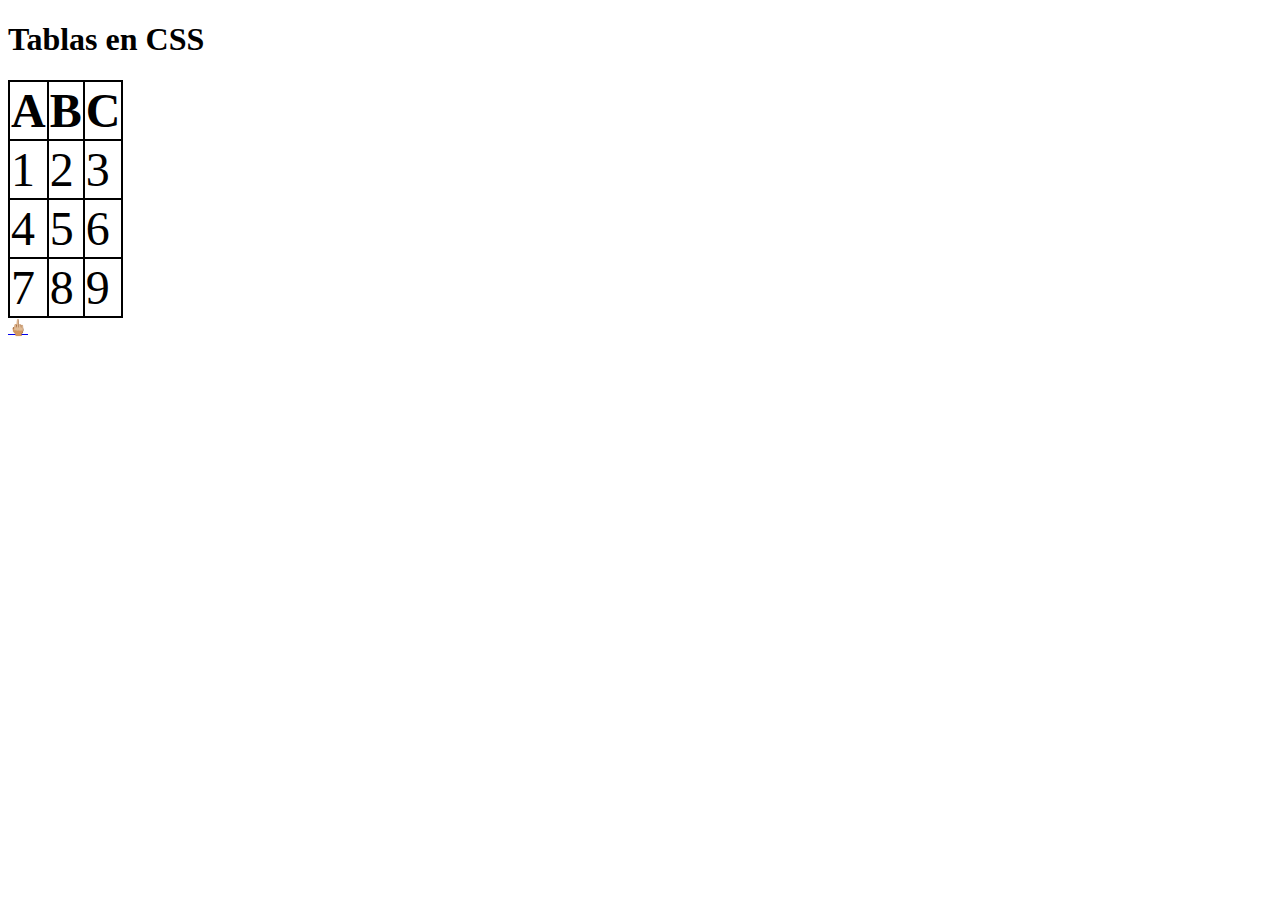
<file: tables.html>
<!DOCTYPE html>
<html lang="es">
<head>
    <meta charset="UTF-8">
    <meta name="viewport" content="width=device-width, initial-scale=1.0">
    <title>Tablas en CSS</title>
    <link rel="stylesheet" href="CSS/tables.css">
</head>
<body>
 <h1>Tablas en CSS</h1>
   <table class="table">
     <tr> 
     <th>A</th>
     <th>B</th>
     <th>C</th>
     </tr>
     <tr> 
     <td>1</td>
     <td>2</td>
     <td>3</td>
     </tr>
     <tr> 
     <td>4</td>
     <td>5</td>
     <td>6</td>
     </tr>
     <tr> 
     <td>7</td>
     <td>8</td>
     <td>9</td>
     </tr>
   </table>
   <a href="index.html#temario-css">🖕🏼</a>
</body>
</html>
</file>
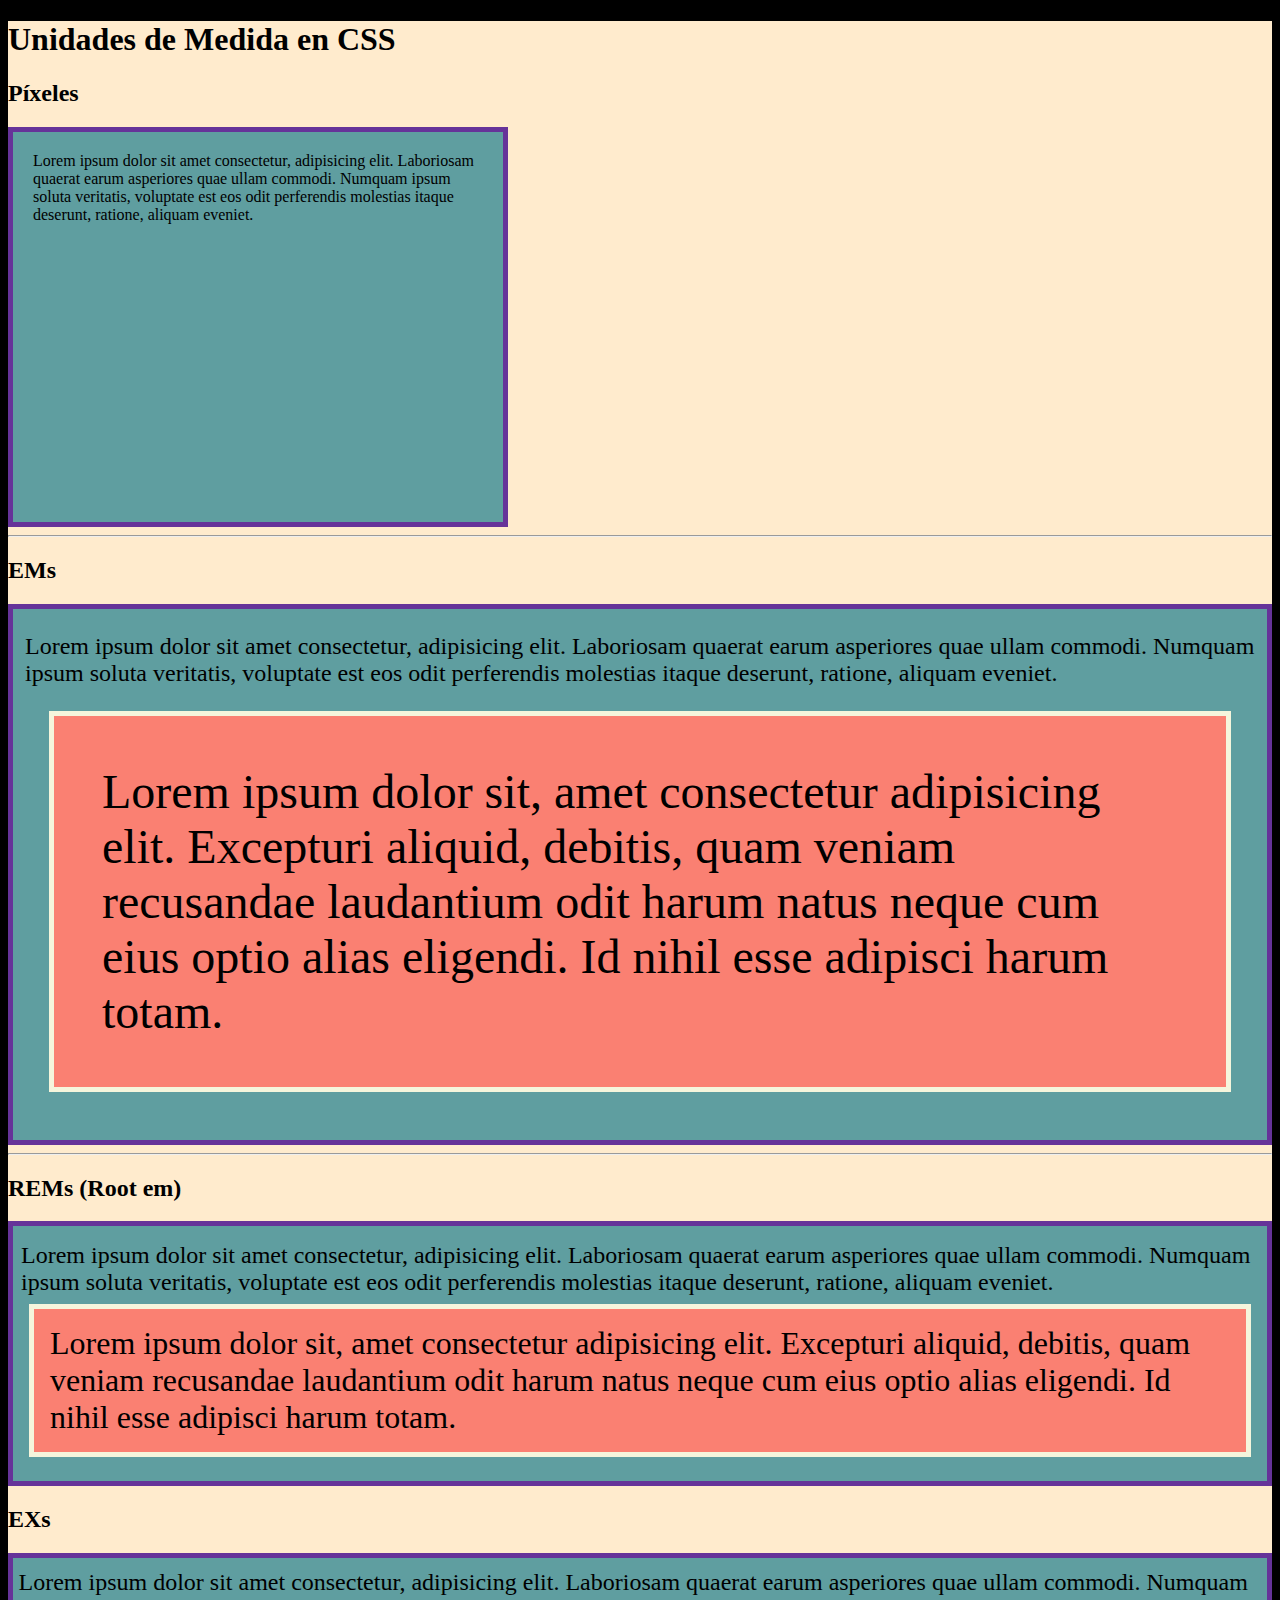
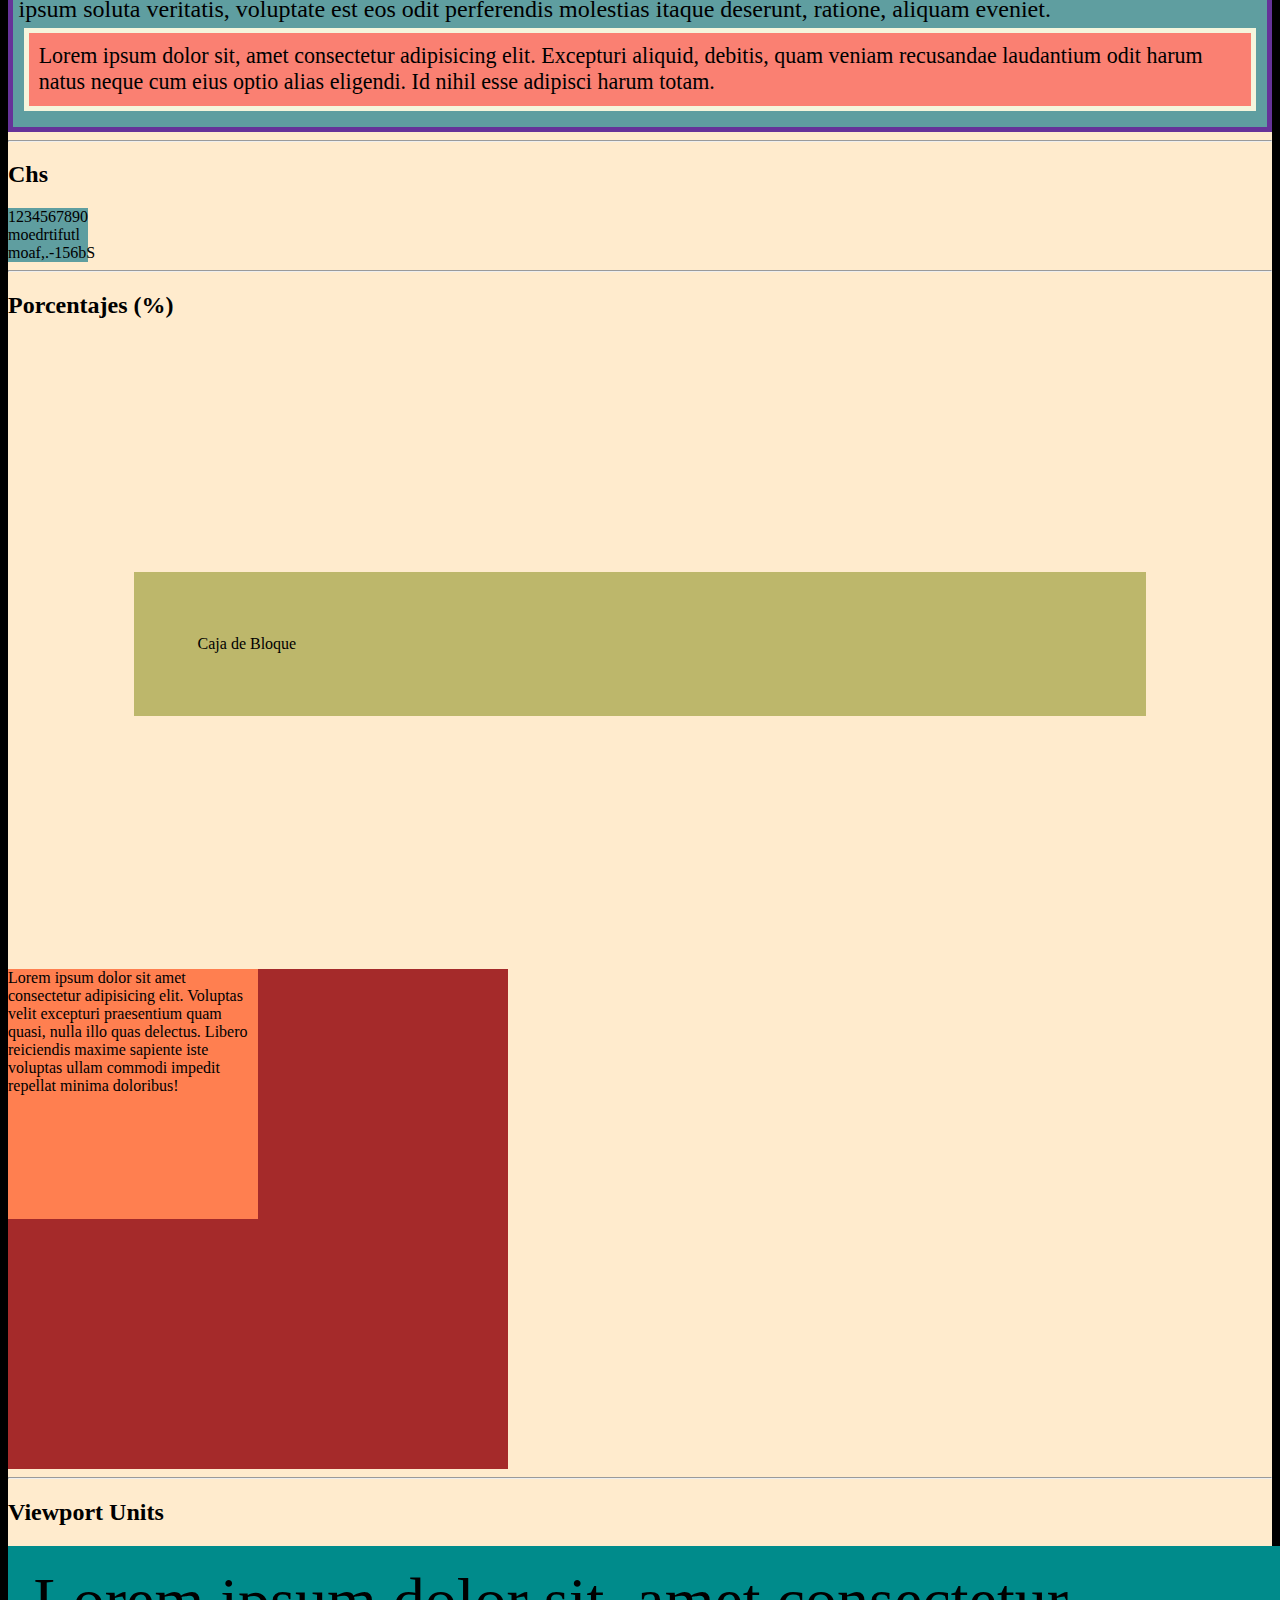
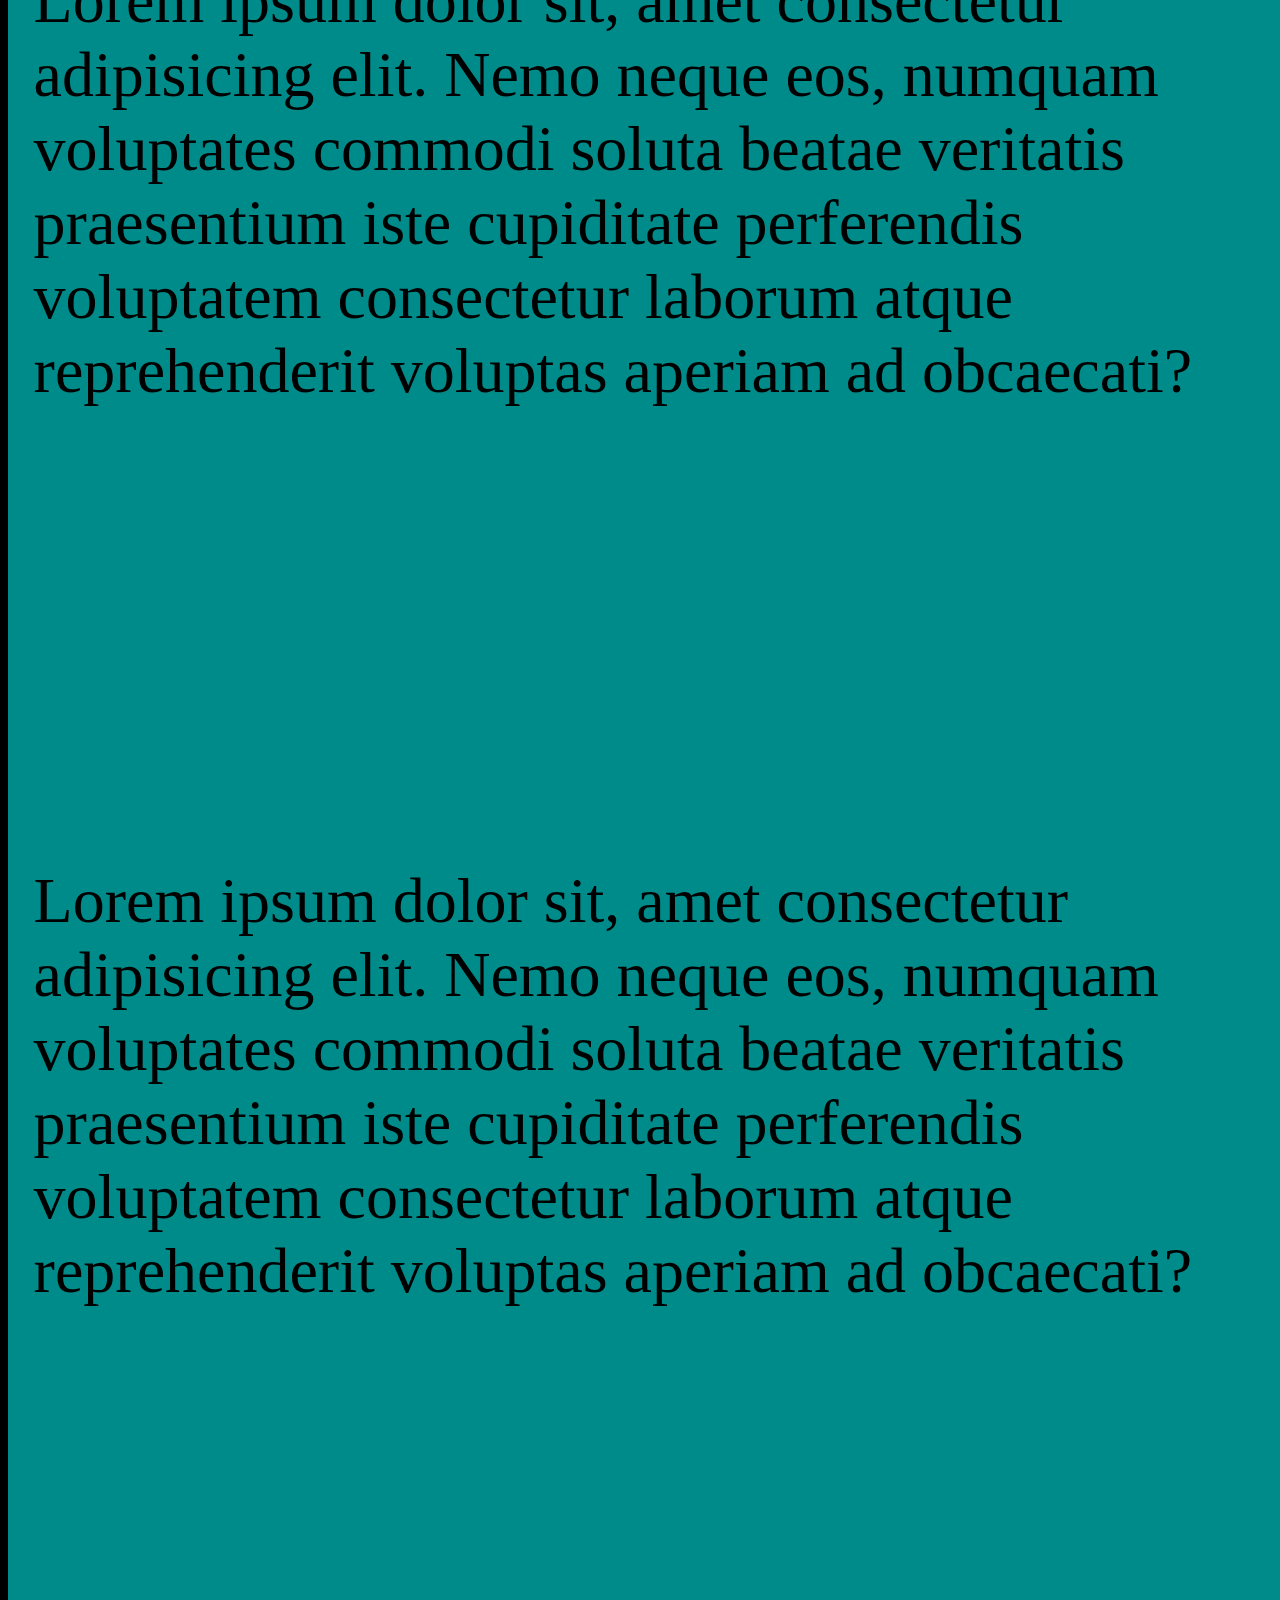
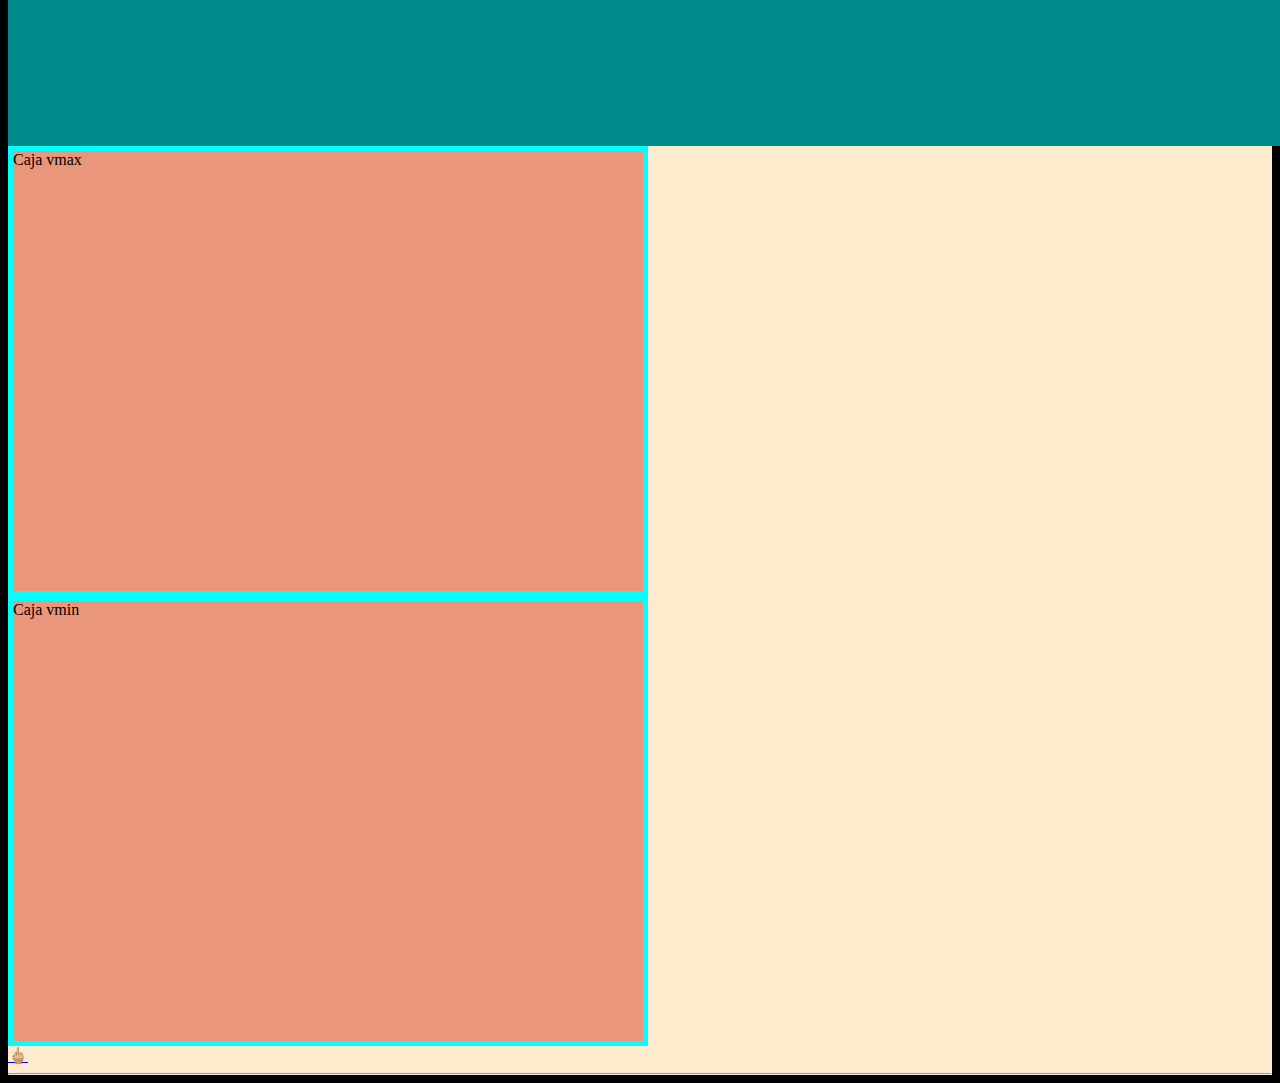
<file: units.html>
<!DOCTYPE html>
<html lang="es">
<head>
    <meta charset="UTF-8">
    <meta name="viewport" content="width=device-width, initial-scale=1.0">
    <title>Unidades de Medida en CSS</title>
    <link rel="stylesheet" href="CSS/units.css">
</head>
<body>
 <h1>Unidades de Medida en CSS</h1>
 <h2>Píxeles</h2>
 <div class="pixels">
    Lorem ipsum dolor sit amet consectetur, adipisicing elit. Laboriosam quaerat earum asperiores quae ullam commodi. Numquam ipsum soluta veritatis, voluptate est eos odit perferendis molestias itaque deserunt, ratione, aliquam eveniet.
 </div>
 <hr>
 <h2>EMs</h2>
 <div class="ems">
    Lorem ipsum dolor sit amet consectetur, adipisicing elit. Laboriosam quaerat earum asperiores quae ullam commodi. Numquam ipsum soluta veritatis, voluptate est eos odit perferendis molestias itaque deserunt, ratione, aliquam eveniet.
    <section class="em-child">
        Lorem ipsum dolor sit, amet consectetur adipisicing elit. Excepturi aliquid, debitis, quam veniam recusandae laudantium odit harum natus neque cum eius optio alias eligendi. Id nihil esse adipisci harum totam.
    </section>
</div>
<hr>
<h2>REMs (Root em)</h2>
<div class="rems">
   Lorem ipsum dolor sit amet consectetur, adipisicing elit. Laboriosam quaerat earum asperiores quae ullam commodi. Numquam ipsum soluta veritatis, voluptate est eos odit perferendis molestias itaque deserunt, ratione, aliquam eveniet.
   <section class="rem-child">
       Lorem ipsum dolor sit, amet consectetur adipisicing elit. Excepturi aliquid, debitis, quam veniam recusandae laudantium odit harum natus neque cum eius optio alias eligendi. Id nihil esse adipisci harum totam.
   </section>
</div>
<h2>EXs</h2>
 <div class="exs">
    Lorem ipsum dolor sit amet consectetur, adipisicing elit. Laboriosam quaerat earum asperiores quae ullam commodi. Numquam ipsum soluta veritatis, voluptate est eos odit perferendis molestias itaque deserunt, ratione, aliquam eveniet.
    <section class="ex-child">
        Lorem ipsum dolor sit, amet consectetur adipisicing elit. Excepturi aliquid, debitis, quam veniam recusandae laudantium odit harum natus neque cum eius optio alias eligendi. Id nihil esse adipisci harum totam.
    </section>
</div>
<hr>
<h2>Chs</h2>
 <div class="chs">
   1234567890
</div>
<div class="chs">
    moedrtifutl
 </div>
 <div class="chs">
    moaf,.-156bS
 </div>
<hr>
<h2>Porcentajes (%)</h2>
<div class="percentages">
    Caja de Bloque
</div>
<div class="height-parent">
    <section class="height-child">
        Lorem ipsum dolor sit amet consectetur adipisicing elit. Voluptas velit excepturi praesentium quam quasi, nulla illo quas delectus. Libero reiciendis maxime sapiente iste voluptas ullam commodi impedit repellat minima doloribus!
    </section>
</div>
<!-- <span class="percentages">
    Caja de Linea
</span> -->
<hr>
<h2>Viewport Units</h2>
<div class="viewport">
    Lorem ipsum dolor sit, amet consectetur adipisicing elit. Nemo neque eos, numquam voluptates commodi soluta beatae veritatis praesentium iste cupiditate perferendis voluptatem consectetur laborum atque reprehenderit voluptas aperiam ad obcaecati?
</div>
<section>
    <div class="viewport">
    Lorem ipsum dolor sit, amet consectetur adipisicing elit. Nemo neque eos, numquam voluptates commodi soluta beatae veritatis praesentium iste cupiditate perferendis voluptatem consectetur laborum atque reprehenderit voluptas aperiam ad obcaecati?
</div>
</section>
<div class="vmax"> 
    Caja vmax
</div>
<div class="vmin"> 
    Caja vmin
</div>
 <a href="index.html#temario-css">🖕🏼</a>
<hr>
</body>
</html>
</file>
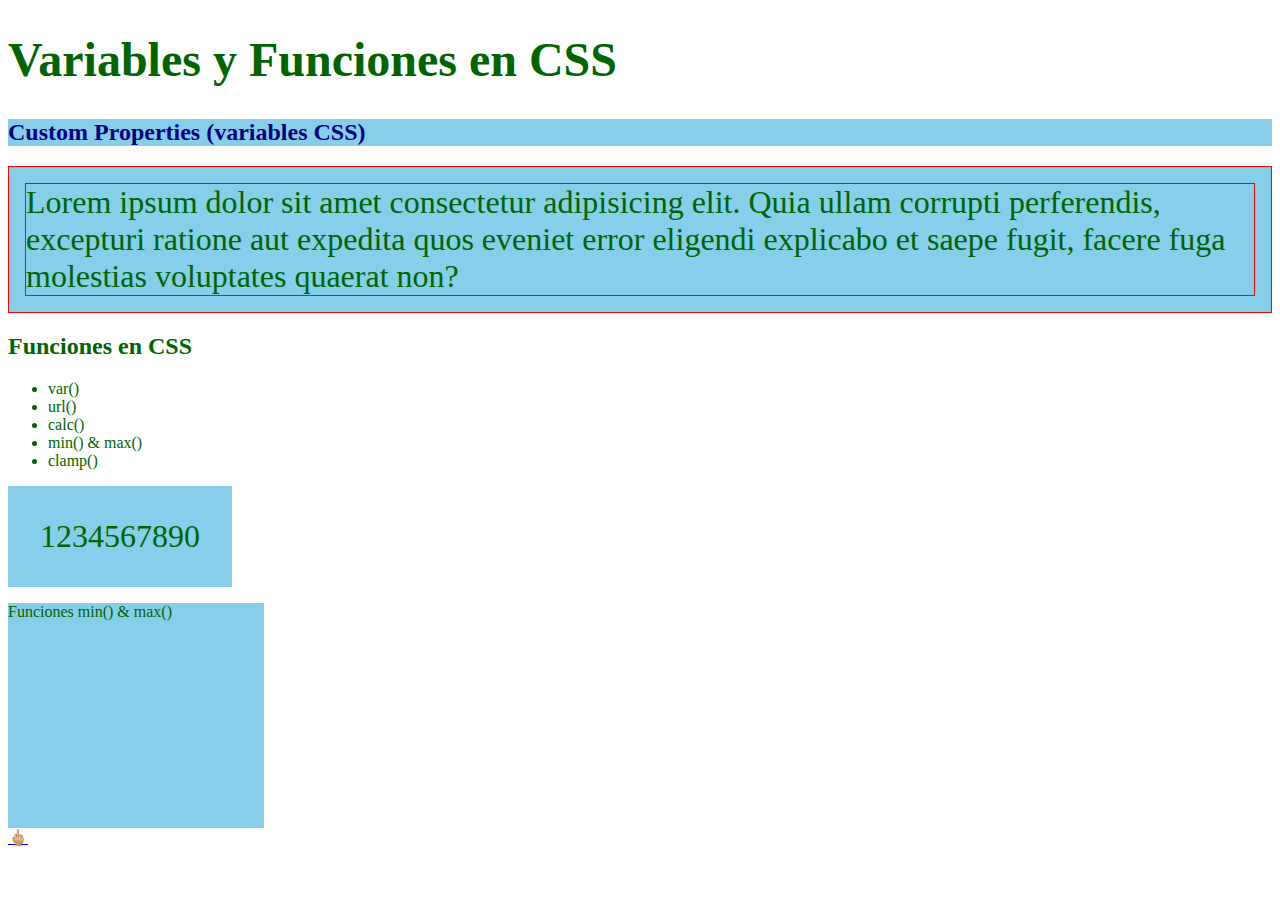
<file: variables-functions.html>
<!DOCTYPE html>
<html lang="es">
<head>
    <meta charset="UTF-8">
    <meta name="viewport" content="width=device-width, initial-scale=1.0">
    <title>Variables y Funciones en CSS</title>
    <link rel="stylesheet" href="CSS/variables-functions.css">
</head>
<body>
    <h1>Variables y Funciones en CSS</h1>
    <h2 class="title-props">Custom Properties (variables CSS)</h2>
    <article class="custom-props-1">
        <section class="custom-props-2" style="--border-color:red;">
            <div class="custom-props-3">
                Lorem ipsum dolor sit amet consectetur adipisicing elit. Quia ullam corrupti perferendis, excepturi ratione aut expedita quos eveniet error eligendi explicabo et saepe fugit, facere fuga molestias voluptates quaerat non?
            </div>
        </section>
    </article>

    <h2>Funciones en CSS</h2>
    <ul>
        <li>var()</li>
        <li>url()</li>
        <li>calc()</li>
        <li>min() & max()</li>
        <li>clamp()</li>
    </ul>
  <div class="ch-10">
    1234567890
  </div>
  <div class="min-max">
    Funciones min() & max()
  </div>
  
    <a href="index.html#temario-css">🖕🏼</a>
</body>
</html>
</file>
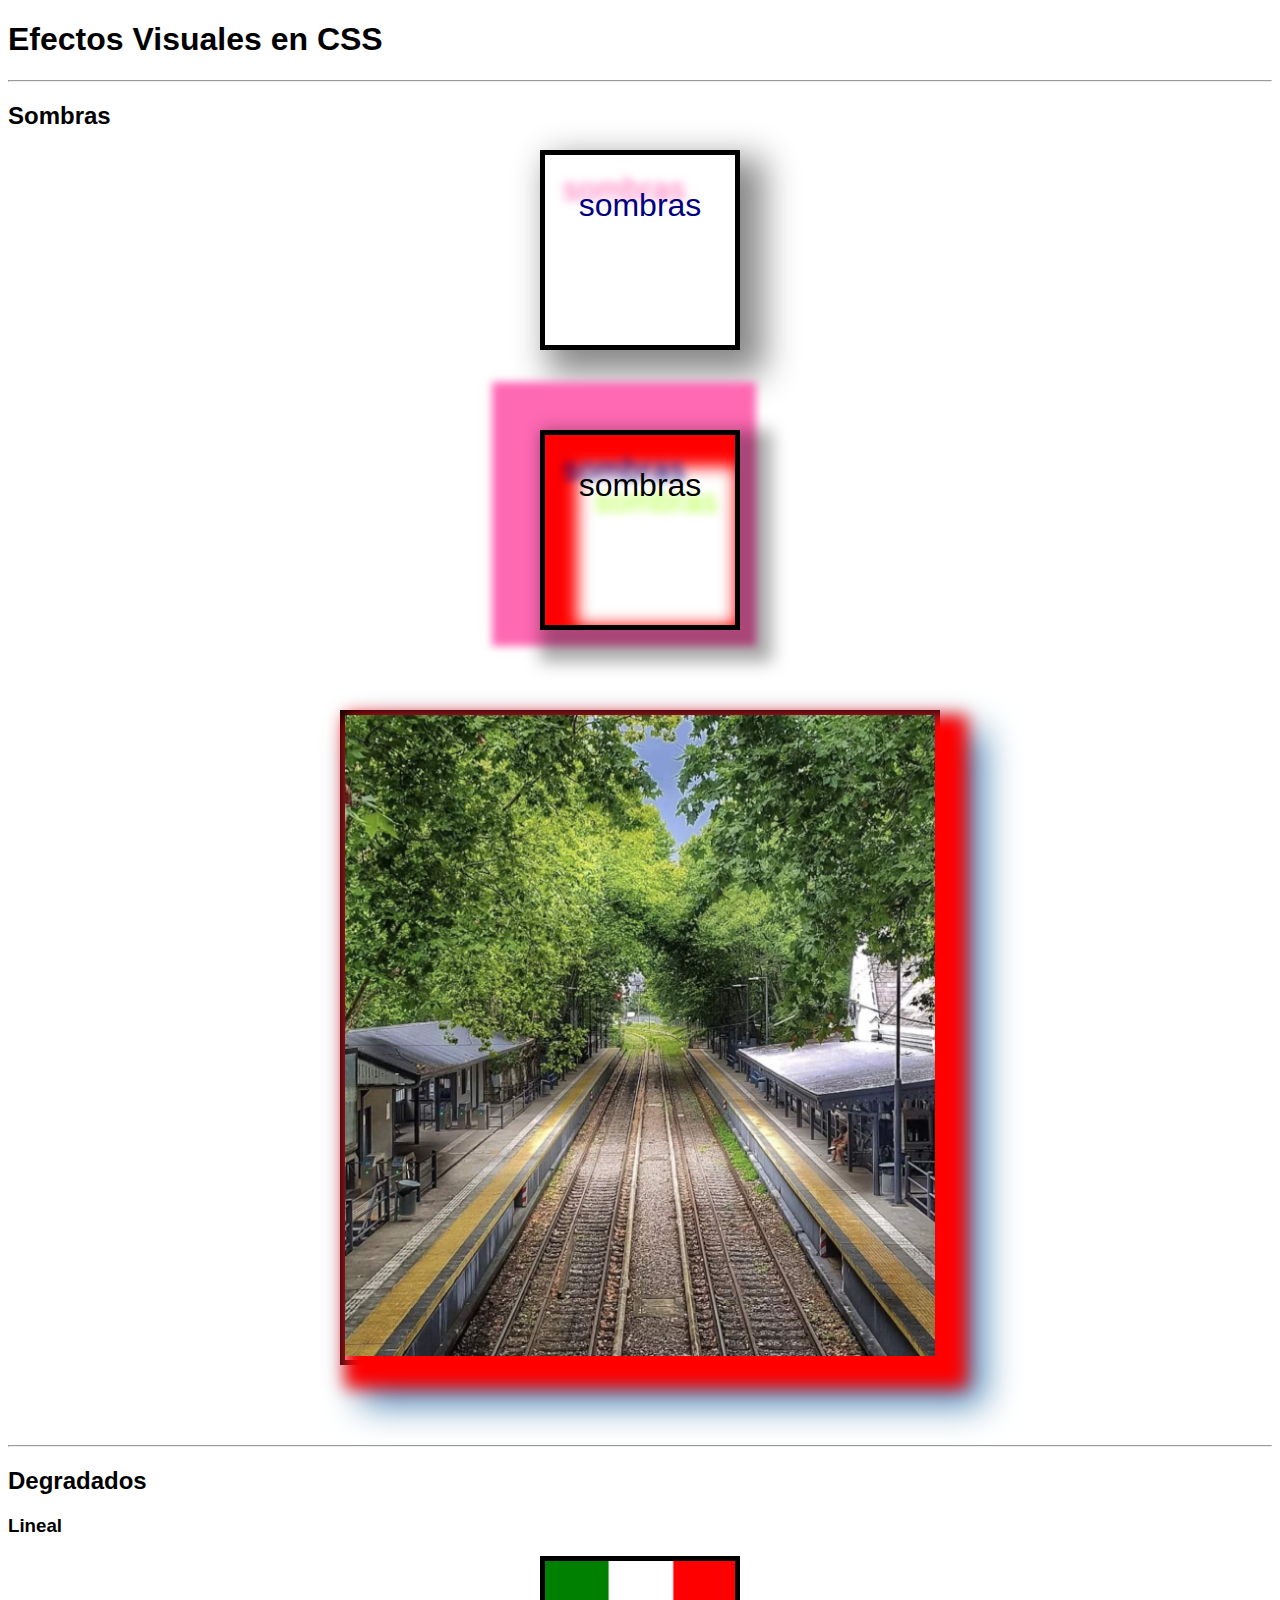
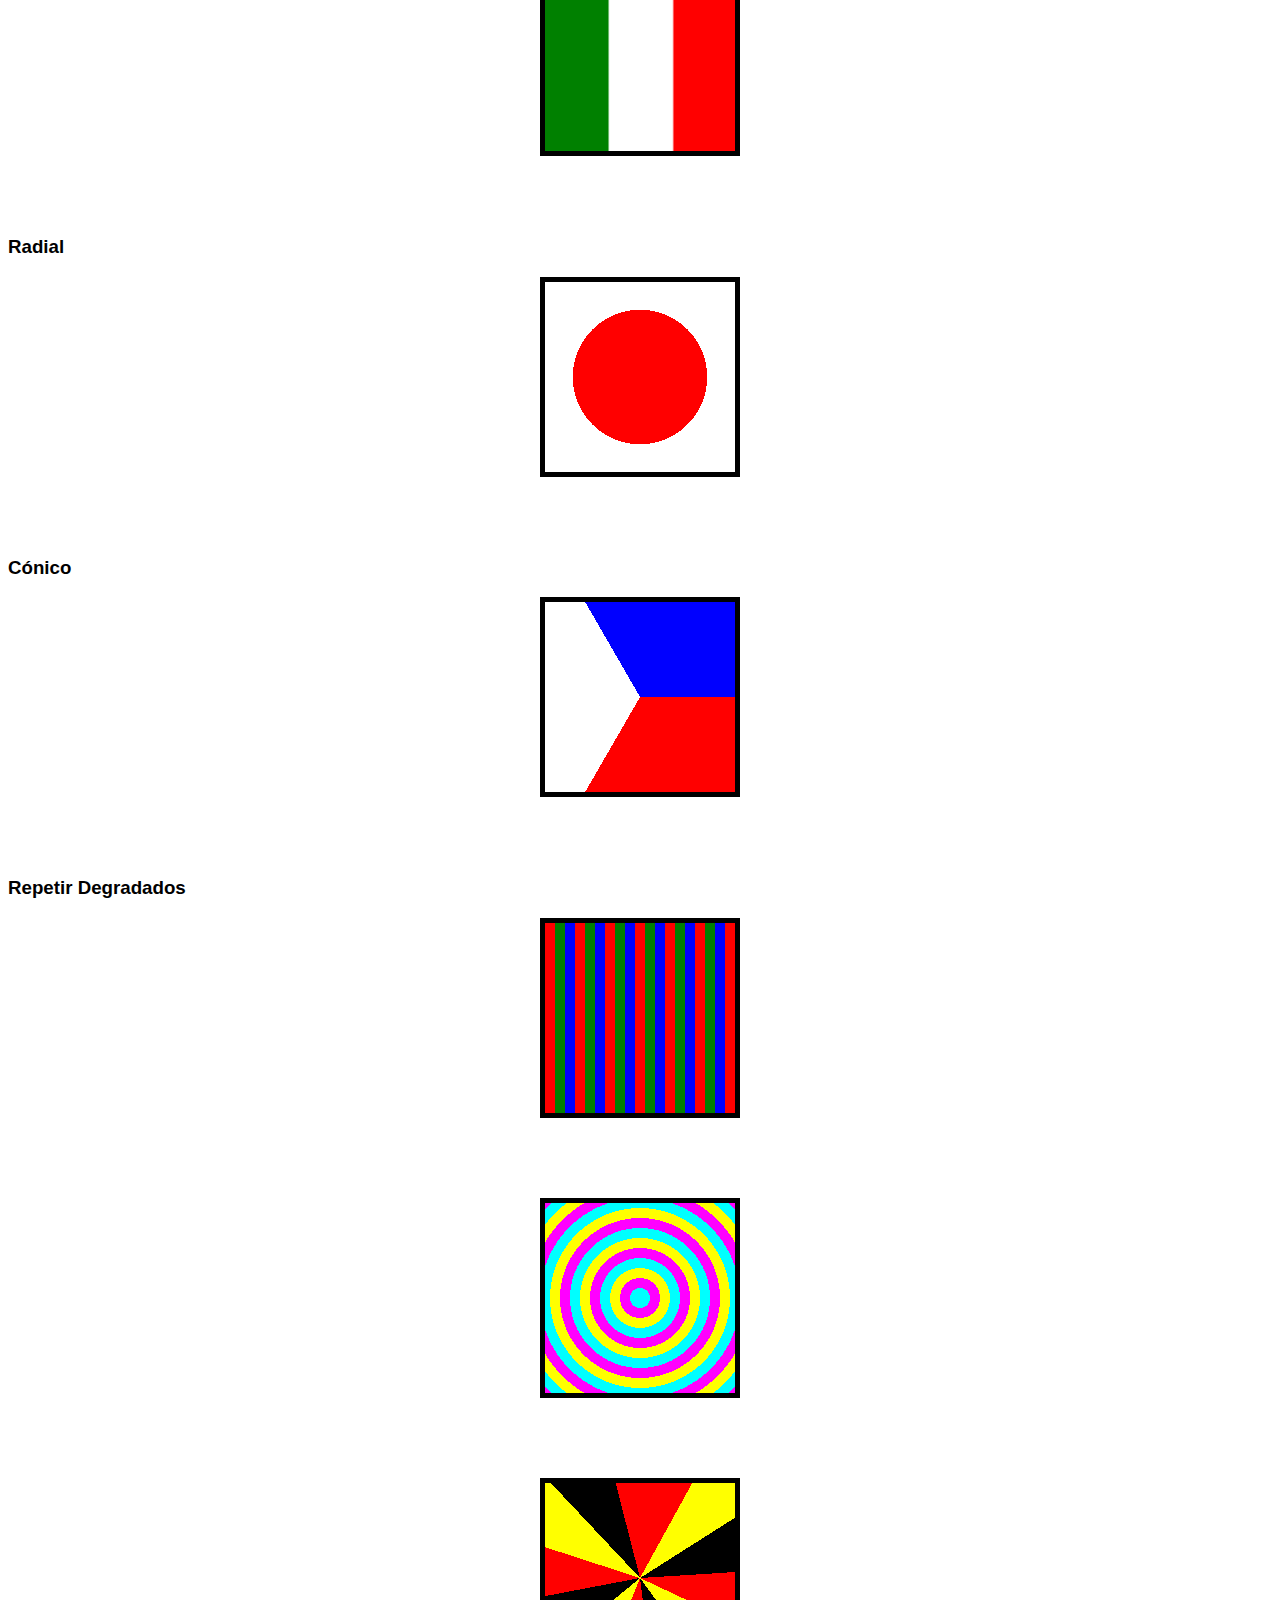
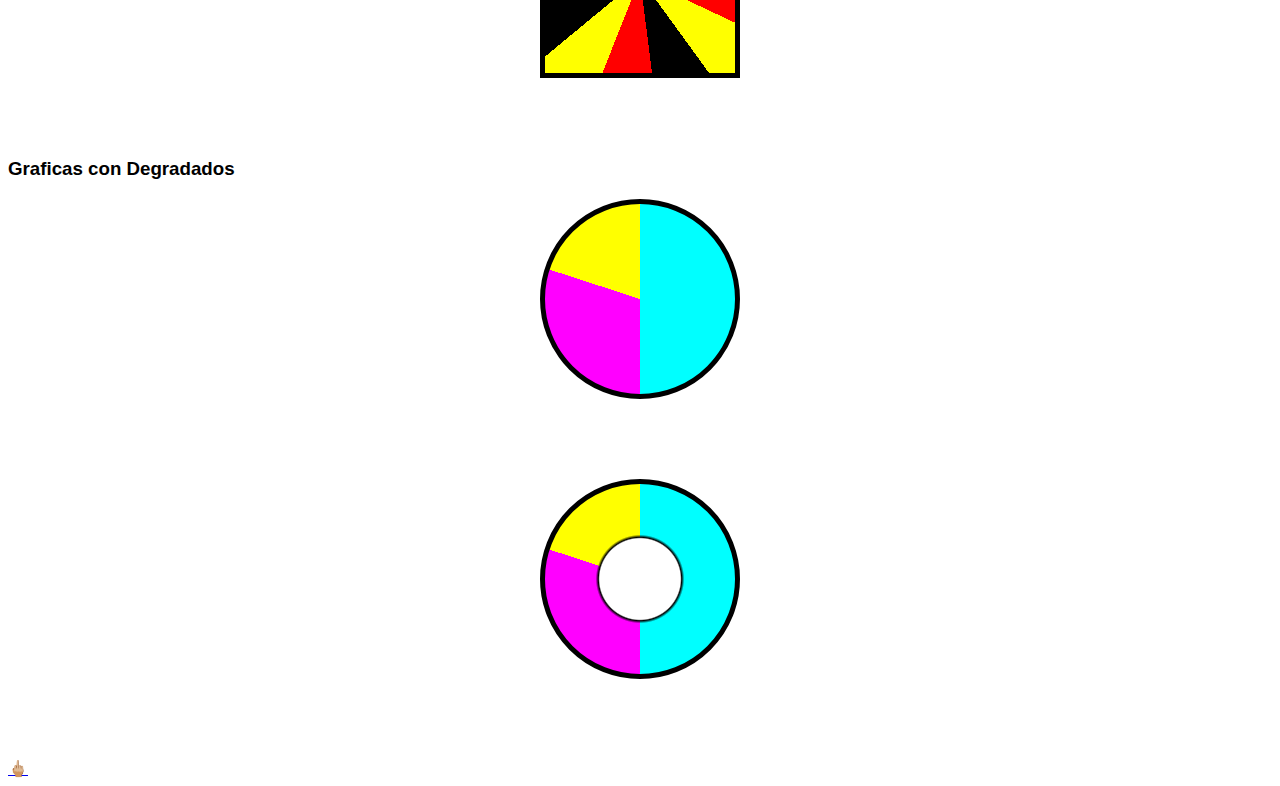
<file: visual-effects.html>
<!DOCTYPE html>
<html lang="es">
<head>
    <meta charset="UTF-8">
    <meta name="viewport" content="width=device-width, initial-scale=1.0">
    <title>Efectos Visuales en CSS</title>
    <link rel="stylesheet" href="CSS/visual-effects.css">
</head>
<body>
 <h1>Efectos Visuales en CSS</h1>
 <hr>
 <h2>Sombras</h2>  
 <div class="box shadows"> 
    <p>sombras</p>
 </div>  
 <div class="box shadows-multiple">  
    <p>sombras</p>
</div>  
 <div class="box drop-shadow">  
   <img src="Assest/17.jpeg" alt="vias">
</div>  
<hr>
<h2>Degradados</h2>
<h3>Lineal</h3>
<div class="box linear-gradient"></div>
<h3>Radial</h3>
<div class="box radial-gradient"></div>
<h3>Cónico</h3>
<div class="box conic-gradient"></div>
<h3>Repetir Degradados</h3>
<div class="box repeat-gradient-linear"></div>
<div class="box repeat-gradient-radial"></div>
<div class="box repeat-gradient-conic"></div>
<h3>Graficas con Degradados</h3>
<div class="box chart-gradient"></div>
<div class="box donut-gradient"></div>
<a href="index.html#temario-css">🖕🏼</a>
</body>
</html>
</file>
<file: CSS/backgrounds.css>
/* background-color: define el color de fondo del elemento 
   background-image: define la imagen de fondo del elemento
   background-size: define el tamaño de la imagen de fondo, primer valor x, segundo y 
     - cover cambia el tamaño de la imagen de fondo para asegurarse de que permanezca
     completamente visible
     - contain cambia el tamaño de la imagen de fondo para asegurarse de que el elemento
     esté completamente cubierto 
   background-repeat: define cómo se repite la imagen de fondo en el elemento 
   background-position:
     define la posición de la imagen de fondo, primer valor x, segundo y, si no se especifica un segundo valor éste será center
     aparte de valores numéricos podemos indicar el posicionamiento con las palabras:
     center, top, bottom, left and right
   background-clip: define cuánto debe extenderse el fondo dentro del elemento.
   background-origin: define el origen de la imagen de fondo.
   background-attachment: define cómo se comportará la imagen de fondo al desplazarse por la
   página
*/

.box{
    margin: 2rem auto;
    width: 300px;
    height: 300px;
    border: thick dashed red;
}

.bg-color{
    background-color:black;
}

.bg-image {
    background-image:url("../Assest/17.jpeg");
}

.bg-size {
    background-image:url("../Assest/17.jpeg");
    background-size: 300px 200px;
    background-size: 300px;
    background-size: cover;
    background-size: contain;
}

.bg-repeat {
    background-image:url("../Assest/17.jpeg");
    background-size: 100px;
    background-repeat: repeat;
    background-repeat: repeat-y;
    background-repeat: repeat-x;
    background-repeat: no-repeat;
}

.bg-position {
    background-color: skyblue;
    background-image:url("../Assest/17.jpeg");
    background-size: 100px;
    background-repeat: no-repeat;
    background-position: 10px 20px;
    background-position: 1rem 2rem;
    background-position: 10% 20%;
    background-position: 10% center;
    background-position: top center;
    background-position: top right;
    background-position: top left;
    background-position: bottom center;
    background-position: bottom left;
    background-position: bottom right;
    background-position: bottom;
}

.bg-clip {
    background-color: skyblue;
    background-image:url("../Assest/17.jpeg");
    background-repeat: no-repeat;
    background-size: 200px;
    background-size: cover;
    background-clip: padding-box;
    background-clip: border-box; /* Default */
    background-clip: content-box;
    padding: 1rem;
}

.bg-origin{
    background-color: skyblue;
    background-image:url("../Assest/17.jpeg");
    background-repeat: no-repeat;
    background-size: 200px;
    background-origin: padding-box;/* Default */
    background-origin: border-box;
    background-origin: content-box;
    padding: 1rem;
}

.bg-attachment {
    background-color: skyblue;
    background-image:url("../Assest/17.jpeg");
    background-repeat: no-repeat;
    background-size: cover;
    width: 100%;
    height: 50vh;
    background-attachment: scroll;
    background-attachment: fixed;
}

.bg-multiple {
    width: 50%;
    height: 30vh;
    background-image: url("../Assest/pexels-fotoaibe-1571460.jpg"), 
    url("../Assest/17.jpeg");
    background-repeat: repeat-x, no-repeat;
    background-size: contain;
    background-color: 10% cover;
}

.bg-art {
    width: 100%;
    height: 700vh;
    background: url("../Assest/woman-sitting-high.jpg") no-repeat center bottom,
    url("../Assest/pexels-fotoaibe-1571460.jpg") no-repeat center bottom , 
    url("../Assest/17.jpeg") no-repeat center top;
    background-attachment: fixed;
}
</file>
<file: CSS/border-outline.css>
.box{
    background-color: black;
    margin: 2rem auto;
    width: 400px;
    height: 400px;
    border: thick solid red;
}

.border-radius{
    border-radius: 2rem;
    border-top-left-radius: 4rem;
    border-top-right-radius: 4rem;
    border-bottom-right-radius: 4rem;
    border-bottom-left-radius: 4rem;
    border-radius: 2rem 4rem ;
    border-radius: 2rem 4rem 0;
    border-radius: 2rem 4rem 2rem 1rem;
    border-radius: 2rem;
    /* va en sentido agujas reloj*/
}

.border-radius-2{
border-radius: 2rem/4rem;
border-radius: 2rem 4rem/4rem 8rem;
}

.border-radius-3{
    border-radius:50%; 
}
.border-radius-4{
    width: 400px;
    height: 200px;
    width: 200px;
    height: 400px;
    border-radius: 50%;
}

.outline {
    color: white;
    text-align: center;
    outline-width: 5px;
    outline-style: dashed;
    outline-color: chartreuse;
    outline: thick solid blue;
    /*border-width: 100px;
    outline-width:100px;*/
    outline-offset: 3rem;
    outline-offset: -3rem;
}
</file>
<file: CSS/box-model.css>
/*
https://developer.mozilla.org/en-US/docs/Learn/CSS/Building_blocks/The_box_model

El Modelo de Caja: Es la forma en que CSS ve a los elementos en HTML y ¿cómo los ve? como si fueran cajas con las siguientes propiedades:
 1. El contenido (content): El contenido (texto) del elemento HTML tomando en cuenta sus dimensiones (width & height)
 2. El borde (border): Lo que delimita cada uno de los elementos HTML
 3. El relleno (padding): son las distancias internas (la distancia del borde al contenido)
 4. El márgen (margin): son las distancias externas (la distancia entre el elemento HTML y sus elementos hermanos o padres)
 
 Dentro del modelo de caja hay que considerar que una caja tendrá 4 lados:
 1. Arriba (top)
 2. Derecha (right)
 3. Abajo (bottom)
 4. Izquierda (left)
*/

h1 {
    width: 400px;
    height: 200px;
    /* Propiedades de tipo shorthand*/
    border-color: green;
    border-top-color: red;
    border-width: thin; /* thin -> 1px, medium -> 3px, thick -> 5px */
    border-style: solid;
    border: 2px dashed blue
}
.caja-uno,
.caja-dos {
    background-color: chocolate;
    border: medium solid orange;
    /*
    Esto aplica para margin y padding
    1 valor = aplicar a los 4 lados
    2 valores = primer valor es para lados verticales (TyB) y segunfo valor es para los lados horizontales (LyR). 
    3 valores = el primer valor es para top, el segundo valor para lados horizontales (LyR) y el tercer valor es para bottom.
    4 valores = el primer valor es para top (12), el segundo valor para right (3), el tercer valor es para bottom (6) y el cuarto valor es para left (9).
    */
    padding: 20px;
    margin: 20px;
    padding: 20px 40px;
    margin: 40px 20px;
    padding: 0 40px 20px;
    margin: 50px 30px 0;
    padding: 0 40px 20px 50px;
    margin: 100px 50px 30px 0;
}

/* 
Cajas de Linea
 - Ocupan el espacio necesario para mostrar su contenido.
 - No tienen dimensiones modificables (alto,ancho)
 - Permiten otros elementos a su lado.
 - Padding y Margin solo empujan a elementos adyacentes en horizontal, NUNCA EN VERTICAL.
Cajas de Bloque
 - Ocupan todo el ancho disponible. Lo que genera saltos de línea.
 - Tienen dimensiones modificables (alto,ancho)
 - No permiten otros elementos a su lado. (aunque especifique un ancho, siguen ocupando todo el espacio disponible).
*/

.caja-linea,.caja-bloque{
    background-color: darkcyan;
    color: white;
    width: 500px;
    height: 250px;
    border: medium solid black;
    padding: 16px;
}

.caja-bloque {
    margin: 32px;
    display: block;
}

.caja-linea {
    margin: 48px;
    display: inline;
}

/* 
Propiedad Display
- inline
- block
- inline-block - Se comporta como un elemento de linea pero acepta modificar sus dimensiones (alto y ancho)
  . none
  . table
  . list-item
  . flex ->ver curso de flexbox css
  . grid ->ver curso de Grid css
*/


.caja-none,
.caja-linea-bloque,
.caja-hidden {
    background-color: darkolivegreen;
    color: white;
    width: 600px;
    height: 300px;
    border: medium solid black;
}

.caja-linea-bloque {
    display: inline-block;
}

.caja-none {
    display: none;
}

.caja-hidden {
    visibility: hidden;
}

.overflow {
    background-color: darkturquoise;
    width: 200px;
    height: 100px;
    overflow: visible;
    overflow: hidden;
    overflow: scroll;
    overflow: auto;
    /* overflow-y: scroll;
    overflow-x: scroll; */
}

/* Tamaño de Caja */

.box-sizing-content,
.box-sizing-border {
    background-color: deepskyblue; 
    box-sizing: content-box;
    width: 500px;
    height: 250px;
    padding: 10px;
    border: thick solid black;
    /* w 500 + 10 +10 + 5 + 5 =530 */
    /* H 250 + 10 +10 + 5 + 5 =280 */
}
.box-sizing-border {
    box-sizing: border-box;
}

.container-col-3 {
    background-color: burlywood;
    width: 600px;
    height: 300px;
    margin-top: 20px;
}

.container-col-3 > *{
    box-sizing: border-box;
    width: 200px;
    border: thin solid red;
    padding: 10px;
    float: left;
}

/* 
https://www.paulirish.com/2012/box-sizing-border-box-ftw/ 
apply a natural box layout model to all elements, but allowing components to change
*/
html {
    box-sizing: border-box;
  }
  *, *:before, *:after {
    box-sizing: inherit;
  }
 
  /* floats */
  .container-floats {
    background-color: cornflowerblue;
  }

  .float-left {
    float: left;
  }

  .float-right{
    float: right;
  }

  .clearfix {
    clear: both;
  }

  /* Colapso de Márgenes Verticales */

  .margin-collapse {
    background-color: skyblue;
 }

 .margin-collapse section {
    border: thin solid black;
    margin-top: 16px;
    margin-bottom: 16px;
 }

 .margin-collapse span {
    display: inline-block;
    border: thin solid black;
    margin-right: 16px;
    margin-left: 16px;
 }

 .sitio-web {
    border: thin solid black;
    background-color: thistle;
    width: 800px;
    height: 1000px;
    padding: 16px;
    margin-left: auto;
    margin-right: auto;
    /* margin: 0 auto; */
 }
</file>
<file: CSS/colors.css>
.color-by-name{
    background-color: coral;
    color: rebeccapurple;
    border:thick solid greenyellow;
}

/* 
Sistema Hexadecimal
0123456789ABCDEF

RedGreenBlue (Medios Digitales) VS CyanMagentaYellowKey (Medios Impresos)

Colores en Hex va a ser colores de 6 digitos
#FF6600 
*/

.color-hex {
    background-color: #FF6600;
    background-color: #00000000;
    background-color: #00000050;
    background-color: #0003;
    color: #12ac78; 
    border:thick solid #FFFFFF;
    border:thick solid #FFF;
    border:thick solid #FF0000;
    border:thick solid #F00;
    border:thick solid #00FF00;
    border:thick solid #0f0;
    border:thick solid #0000FF;
    border:thick solid #00F;
    border:thick solid #000000;
    border:thick solid #000;
}

/* 
Sistema RGB
Acepta 8 bits por canal
Bit (0/1) 2 elevado a la potencia 8 = 256
Por cada canal de valor tenemos valores que van del 0 - 255
*/
.color-rgb{
    background-color: rgb(255, 255, 255);
    background-color: rgb(255, 0, 0);
    background-color: rgb(0, 255, 0);
    background-color: rgb(0, 0, 255);
    background-color: rgb(0, 0, 0);
    background-color: rgba(0, 0, 0, .5);
    color: rgb(255, 102, 0);
    border: thick solid rgb(128, 109, 7);
}

/*
Sistema HSL
HueSaturationLightness (Tono-Saturación-Luminosidad

El primer valor es Hue (Circulo Cromático)
0° -> red
60° -> yellow
120° -> green
180° -> cyan
240° -> blue
300° -> magenta

El segundo valor es Saturacion (Intencidad del Color)
0% -> Escaka de gruses
100% -> Color puro

El tercer valor es Lightness (Luminosidad del Color)
0% -> Negro
50% -> Color puro
100% -> Blanco
*/

.color-hsl {
    background-color: hsl(0, 100%, 50%);
    background-color: hsl(120, 100%, 50%);
    background-color: hsl(240, 100%, 50%);
    background-color: hsl(30, 100%, 50%);
    background-color: hsla(30, 100%, 50%,0.5);
    background-color: hsla(30, 100%, 50%,0.25);
    background-color: hsla(30, 100%, 50%,0);
    background-color: hsla(30, 100%, 50%,0.75);
    color: hsl(0, 0%, 100%);
    color: hsl(0, 0%, 0%);
    border:thick solid hsl(210, 75%, 65%);
}

/*
Valor Transparent: color transparente es igual a apliocar rgba (0,0,0,0)
Valor CurrentColor: Hereda el valor por defecto o asignado de la propiedad color, del ansestro que tenga definida esta propiedad, busca del ansestro más cercano al más alejado.
*/
.color-transparent-current {
    background-color:darkmagenta ;
    background-color: currentColor ;
    background-color:transparent ;
    color: olive;
    border: thick solid currentColor;
}

.opacity {
    background-color: magenta;
    color: navy;
    border: thick solid black ;
    opacity: 0.5;
    opacity: 1;
    opacity: 0;
    opacity: 0.75;
}

.opacity-00 {
    opacity: 0;
}

.opacity-10 {
    opacity: 1;
}
.opacity-20 {
    opacity: 0.2;
}
.opacity-30 {
    opacity: 0.3;
}
</file>
<file: CSS/fonts-texts.css>
/* Estilos de la Fuente
  font-famili
  font-size
  font-weight
  font-style
  font-variant
  line.height
  font
  */

  .font {
    font-family: Georgia, 'Times New Roman', Times, serif;
    font-family: sans-serif;
    font-size: 32px;
    font-weight: bold;
    font-style: italic;
    font-variant: small-caps;
    line-height: 2; 
    font: italic small-caps bold 24px / 1.5 monospace;
  }

  /* 
  Formato woff o woff2 - Web Open Font Format
  
  font-display:
  auto - permite que el navegador utilice el método predeterminado que suele ser block 
  block - oculta brevemente el texto hasta que la fuente haya sido descargada por completo
  swap - indica al navegador que utilice la fuente alternativa para mostrar el texto hasta que la fuente personalizada se haya cargado por completo
  fallback - es una mezcla de auto y swap
  optional -ocultará el texto, luego lo cargará con la fuente alternativa y finalmente aplicará la fuente personalizada.
  */

  @font-face {
    font-family: "chalet";
    src: url("../Assest/Chaletliness.otf") format("woff");
    font-display: swap;
  /*
    src: url("../Assest/Chaletliness.otf" format ("otf"), url("../Assest/Chaletliness.otf2")format (otf2);
  */
  }

  .chalet{
    font-family: "chalet", sans-serif;
    font-size: 2rem;
  }

  @font-face {
    font-family: "pecita";
    src: url("../Assest/Pecita.otf") format("woff");
    font-display: swap;
  }

  .pecita{
    font-family: "pecita", cursive;
    font-size: 2rem;
  }

  .raleway{ 
    font-family:"raleway", sans-serif;
    font-size: 2rem;
  } 

  /*
  text-aligh
  text-decoration
  text-indent
  text-overflow
    overflow: hidden;
    white-space: nowrap:
  text-transform
  
  letter-spacing

  white-space

  word-break
  word-spacing
  writing-mode
  */


  .text {
    font-size: 2rem;
    text-align: center;
    text-align: left;
    text-decoration: overline;
    text-decoration: none;
    text-indent: 3rem;
    text-transform: capitalize;
    text-transform: lowercase;
    text-transform: uppercase;
    text-transform: none;
    letter-spacing: 0.5rem;
    word-break: break-all;
    writing-mode: vertical-rl;
    writing-mode: vertical-lr
  }

  .text a{
    text-decoration: none;
  }

  .text-overflow{
    background-color: blanchedalmond;
    border: thin solid black;
    padding: 1rem;
    width: 50%;
    overflow: hidden;
    white-space: nowrap;
    text-overflow: ellipsis;
    font-size: 2rem;
  }

  .white-space {
    white-space: pre;
  }

  .word-spacing{
    font-size: 2rem;
    word-spacing: 1rem;
  }

  .material-symbols-outlined {
    font-family: 'Material Symbols Outlined';
    font-weight: normal;
    font-style: normal;
    font-size: 24px;  /* Preferred icon size */
    display: inline-block;
    line-height: 1;
    text-transform: none;
    letter-spacing: normal;
    word-wrap: normal;
    white-space: nowrap;
    direction: ltr;
  }
</file>
<file: CSS/forms.css>
html {
    box-sizing: border-box;
    font-size: 16px;
}

*,
*::after, 
*::before{
    box-sizing: inherit;
}

.contact-form{
    --form-text-color: #006699;
    --form-placeholder-color: #006699;
    --form-succes-color: #4caf50;
    --form-error-color: #f44336;
    --form-border-color:#222;

    background-color: var(--form-bg-color);
    border: thin solid var(--form-border-color);
    margin-right: auto;
    margin-left: auto;
    padding: 2rem;
    width: 80%;
}

.contact-form > * {
    display: block;
    width: 100%;
    margin-bottom: 1rem;
    font-family: sans-serif;
    font-size: 1rem;
    padding: 0.5rem;
    border-radius: 0,25rem;
    color: var(--form-text-color);
    caret-color: var(--form-placeholder-color);
}

.contact-form > *::placeholder{
    color: var(--form-placeholder-color);
}

.contact-form > *[required]:invalid{
    border: thin solid var(--form-error-color);
}

.contact-form > *[required]:valid{
    border: thin solid var(--form-succes-color);
}

.contact-form input[type="submit"]{
    margin-bottom: 0;
    margin-left: auto;
    margin-right: auto;
    width: 30%;
    background-color: var(--form-placeholder-color);
    font-weight: bold;
    font-size: 1.25rem;
    color: #fff;
}
.contact-form input[type="submit"]:hover{
    cursor: pointer;
    opacity: 0.75;
}

.contact-form textarea{
    resize: none;    
}
</file>
<file: CSS/images.css>
.img {
    max-width: 100%;
    height: auto;
}

.card {
    border: medium solid black;
    width: 400px;
    height: 400px;
}

.card img {
    background-color: blanchedalmond;
    height: 300px;
    object-fit: fill; /* default */
    object-fit: cover;
    object-fit: none;
    object-fit: contain;
    object-fit: scale-down; /* toam el valor que sea menor de los valores contain y none*/
    object-position: left top;
    object-position: right bottom;
    object-position: -50px center;
    object-position: 50% 50%;
}
</file>
<file: CSS/lists.css>
.list {
    list-style-type: disc; /* default */
    list-style-type: square;
    list-style-type: circle;
    list-style-type: lower-roman;
    list-style-type: upper-roman;
    list-style-type: decimal;
    list-style-type: decimal-leading-zero;
    list-style-type: lower-greek;
    list-style-type: none;
    list-style-image: url("..//Assest/woman-sitting-high.jpg");
    list-style-image: url("../Assest/17.jpeg");
    list-style-image: none;/* default */
}
 
.list li {
    list-style-type: none;
}

.list li::before {
    content: "";
    display: inline-block;
    width: 1rem;
    height: 1rem;
    background-image: url("../Assest/woman-sitting-high.jpg");
    background-size: contain;
    background-repeat: no-repeat;
    background-position: center;
}

.list-2 li {
   background-color: coral;
   list-style-position: inside;
   list-style-position: outside;
}

.list-3 li {
    background-color: cornsilk;
    list-style: lower-latin url("../Assest/17.jpeg")outside; 
    list-style: lower-latin outside;
}   

.text-column-4 {
    column-count: 4;
    column-gap: 2rem;
    column-rule: medium dotted red;
    column-width: 100px;/* tamaño minimo de anchura de las columnas*/
}

.text-column-3 {
    column-count: 3;
    column-gap: 1rem;
    column-rule: thin solid gray;
    column-width: 100px;
}
</file>
<file: CSS/positions-examples.css>
.body {
    margin: 0;
    /* padding-top: 50px; */
}

.header {
    background-color: mistyrose;
    width: 100%;
    height: 50px;
}

.fixed-top {
    position: fixed;
    top: 0;
}

.sticky-top{
    position: sticky;
    top: 0;
}

.hero-image {
    background-color: palegoldenrod;
    width: 100%;
    height: 100vh;
}

.slide {
    background-color: paleturquoise;
    width: 100%;
    height: 100vh;
}

.slide:nth-child(odd) {
    background-color: palevioletred;
}

.slide-title {
    background-color: palegreen;
    padding: 16px;
    text-align: center;
    position: sticky;
    top: 50px;
    margin-top: 0;
    margin-bottom: 0;
}

.modal-window {
    background-color: black;
    color: white;
    /* position: absolute; */
    position: fixed;
    top: 0;
    bottom: 0;
    left: 0;
    right: 0;
    opacity: 0.5;
    display: none;
}

.modal-window:target {
    display: block;
}

.box {
    background-color: sandybrown;
    padding: 20px;
    margin: -30px;
    margin-left: -30px;
    padding-right: -30px;
}
</file>
<file: CSS/positions.css>
/*
 Posicionamiento en CSS

 Las propiedades FLOAT y POSITION nos permiten modificar la posición natural de cualquier elemento HTML

 El navegador coloca cada elemento teniendo en cuenta el orden en que aparecen en el documento y su tipo de visualización dependiendo si es un elemento de línea o de bloque.
 
 Con FLOAT y POSITION podemos modificar este comportamiento.

 Elementos Flotantes
 - Float: Convierte un elemento en florante desplazándolo hasta la zona más a la izquierda o más a la derecha de la posición en la que originamente se encontraba-
 - Clear: Limpia la flotación (left, right, both)

 Tipos de Posicionamiento:
 - Static (default)
 - Relative
 - Absolute
 - Fixed
 - Sticky

 Para Mover los elementos posicionados se activan las propiedades:
 - Top (vertical - eje Y)
 - Bottom (vertical - eje Y)
 - Left (horizontal - eje X)
 - Z-index (profundidad - eje Z)

 Las propiedades top y left vana a tener preferencia por sobre bottom y rigth respectivamente.

Estás 5 propiedades no funcionan con un valor de static.
*/

/* Static: es el valor por defecto, significa que el elemento respeta el flujo del documento HTML por lo que no puede mover ni posicionar. */

.static{
    background-color: yellow;
    position: static;
    top: 10px;
    left: 10px;
}

/* Relative: El elemento conserva sus dimensiones y posición original en el flujo del documento. Si se te mueve toma como referencia su posición original */

.relative {
    background-color: turquoise;
    position: relative;
    width: 300px;
    height: 50px;
    /* top: 50px;
    left: 50px; */
    bottom: 50px;
    right: 50px;
    top: -30px;
    left: -10px;
    top: 300px;
    left: 50px;
}

/* Absolute: El elemento pierde sus dimenciones y posición en el flujo del documento. Si se mueve puede tomar como referencia dos elementos: 
 1) El primer ancestro con posicionamiento relativo
 2) Si no encuentra un ancestro relativo, se mueve respecto del documento HTML */

 .absolute {
    background-color: tomato;
    position: absolute;
    width: 200px;
    height: 50px;
    /* top: 0;
    left: 0;  */
    /* top: 100px;
    left: 100px; */
    right: 0;
    bottom: 0;
}

.relative-parent {
    background-color: khaki;
    position: relative;
    width: 600px;
    height: 50px;
    top: 50px;
    left: 50px;
}

.absolute-child {
    background-color: lightcoral;
    position: absolute;
    /* /* left: 0;
    top: 0;
    bottom: 0
    right: 0; */
    top: -50px;
    left: -30px;
}

/* Fixed: El elemento pierde sus dimensiones y posición original en el flujo del documento. Si se mueve toma como referencia el documento HTML y queda fijo en la posición, cuando el scroll se mueva, el elemento no lo hará. queda FIJO. */

.fixed{
    background-color: lightgreen;
    position: fixed;
    width: 300px;
    height: 100px;
    /* right: 20px;
    bottom: 10px; */
    top: 30px;
    left: 400px;
}

/* Sticky: es una combinación de posicionamiento relative y fixed, para este posiscionamiento las propiedades de top, left,bottom y right no mueven el elemneto, sirven como punto de referencia, mientras no lleguen a ese valor el elemento se comporta como relative, cuando llega se convierte en fixed. 

Para que este comportamiento funcione el elemento sticky debe ser hijo directo del body o su elemento contenedor debe tener dimensiones definidas y sólo será sticky dentro de las dimensiones de si contenedor padre. */

.sticky {
    background-color: lightskyblue;
    position: sticky;
    top: 50px;
}

.sticky-parent {
    border: thin dashed black;
    height: 600px;
}

.sticky-child {
    background-color: lightslategray;
    position: sticky;
    top: 75px;
}

/* z-index: propiedad que permite controlar la profundidad de los elementos posisionados, su valor por defecto es auto, acepta números positivos, negativos y cero.

A mayor valor el elemento esta más al frente, a menos valor más al fondo.

Un elemento padre nunca podrá estar sobre sus elementos hijos, sin embargo los elementos hijos si pueden dándoles un valor negativo y que el elemento padre no tenga elemento z-index definido. */

.z-index-1,
.z-index-2 {
    background-color: mediumaquamarine;
    border: thin solid black;
    position: relative;
    width: 200px;
    height: 200px;
}   

.z-index-1{
    z-index: 1;
    z-index: 0;
}

.z-index-2 {
    top: -200px;
    left: 100px;
    z-index: 2;
    z-index: -1;
}

.z-index-parent{
    background-color: mediumorchid;
    width: 300px;
    height: 300px;
    position: relative;
}

.z-index-child {
    background-color: mediumvioletred;
    position: relative;
    width: 150px;
    height: 150px;
    top: -75px;
    left: 75px;
    z-index: -1;
}
</file>
<file: CSS/tables.css>
.table{
    font-size: 3rem;
    border-collapse: collapse;
    border-collapse: separate; /* default */
    empty-cells: hide;
    empty-cells: show;/* default */
}

table, td, th{
    border: thin solid black;
    border-spacing: 10px;
    border-spacing: 0;
}
</file>
<file: CSS/units.css>
/* 
Unidades de Medida 
1) Absolutas (su valor no cambia, son unidades del mundo real)
pc, cm, mm, in, Q
pt (1/72in)
px (1/96in)
2) Relativas (su Valor es relativo al contexto)
em, rem, ex, ch - al tamaño de la fuente
em - basada en la anchura de la "M" de la fuente del elemento
rem - basada en la anchura de la "M" de la fuente del elemento raiz (html)
ex - basada en la altura de la "x" de la fuente del elemento
ch - basada en la anchura del "0" de la fuente del elemento
% - al tamañno del contenedor
vw, vh, vmin, vmax - al tamaño del viewport
vw - Ancho del viewport van de 1 al 100
vh - alto del viewport van de 1 al 100
vmax - entre vw y vh toma el que tenga mayor valor
vmin - entre vw y vh toma el que tenga menor valor

Conversiones entre unidades 
*/

html {
    box-sizing: border-box;
    font-size: 20px;
    font-size: 32px;
    font-size: 16px;
    background-color: black;
}

body{
    background-color: blanchedalmond;
    /* margin: 0; */
}
*,
*::after,
*::before {
    box-sizing: inherit;
}

.pixels {
    background-color: cadetblue;
    width: 500px;
    height: 400px;
    padding: 20px;
    font-size: 16px;
    border: thick solid rebeccapurple;
}

.ems {
    background-color: cadetblue;
    padding: 1em 0.5em;
    font-size: 24px;
    border: thick solid rebeccapurple;
}

.em-child {
    background-color: salmon;
    font-size: 2em;
    margin: 0.5em;
    padding: 1em;
    border: thick solid beige;
}

.rems {
    background-color: cadetblue;
    padding: 1rem 0.5rem;
    font-size: 24px;
    border: thick solid rebeccapurple;
}

.rem-child {
    background-color: salmon;
    font-size: 2rem;
    margin: 0.5rem;
    padding: 1rem;
    border: thick solid beige;
}

.exs {
    background-color: cadetblue;
    padding: 1ex 0.5ex;
    font-size: 24px;
    border: thick solid rebeccapurple;
}

.ex-child {
    background-color: salmon;
    font-size: 2ex;
    margin: 0.5ex;
    padding: 1ex;
    border: thick solid beige;
}

.chs {
    background-color: cadetblue;
    width: 10ch;
}

.percentages{
    background-color: darkkhaki;
    padding: 5%;
    margin: 20% 10%;
    width: 80%;
    font-size: 100%;
    height: 100%;
}

.height-parent {
width: 500px;
height: 500px;
background-color: brown;
}
.height-child {
    width: 50%;
    height: 50%;
    background-color: coral 
    }

.viewport {
    background-color: darkcyan;
    width: 50vw;
    /* recordar que la etiqueta body tiene margenes por defecto y que las barras de scroll del navegador también forman parte del viewport*/
    width: 100%;
    width: 100vw;
    height: 50vh;
    height: 100vh;
    font-size: 5vw;
    padding: 2vh 2vw;
}

.vmin,
.vmax {
    background-color: darksalmon;
    border: thick solid cyan;
    width: 50vmax;
    height: 50vmin;
}
</file>
<file: CSS/variables-functions.css>
:root{
color: darkgreen;
--default-bg-color: skyblue;
}

html{
    color: red;
    box-sizing: border-box;
}

*,
*::after,
*::before{
    box-sizing: inherit;
}

.custom-props-1{
    --primary-color: gray;
    --font-size: 32px;
    background-color: var(--primary-color);
}

.custom-props-2 {
    background-color: var(--default-bg-color);
    border: thin solid var(--border-color);
    padding: 1rem;
} 

.custom-props-3 {
    font-size: var(--font-size);
    border: thin solid var(--border-color);
}

.title-props{
    --primary-color: navy;
    color: var(--primary-color,orange);
    background-color: var(--default-bg-color);
}
 
.ch-10 {
    --padding-size: 2ch;
    --num-ch:10ch;
    background-color: var(--default-bg-color);
    font-size: 2rem;
    padding: var(--padding-size);
    width: calc(var(--num-ch) + var(--padding-size) * 2);
}

.min-max {
background-color: var(--default-bg-color);
margin-top: 1rem;
width: min(300px,20vw, 20rem);
height: max(200px,25vh);
}

h1 {
font-size: clamp(2rem, 1rem + 3vw, 3rem);
}
</file>
<file: CSS/visual-effects.css>
html {
    box-sizing: border-box;
    font-family: sans-serif;
    font-size: 16px;
}

*,
*::after,
*::before {
    box-sizing: inherit;
}

.box {
    border: thick solid #000;
    margin-left: auto;
    margin-right: auto;
    margin-bottom: 5rem;
    width: 200px;
    height: 200px;
}

.shadows {
    color: navy;
    font-size: 2rem;
    text-align: center;
    /* box-shadow: movi-x mov-y blur-radius spread-blur color inset/outset; */
    box-shadow: 1rem 1rem 1rem 1rem;
    box-shadow: -1rem -1rem 1rem 1rem;
    box-shadow: 1rem 1rem 1rem 1rem #0005;
    box-shadow: 1rem 1rem 1rem 1rem #f00 inset;
    box-shadow: 1rem 1rem 2rem 0.5rem #0007;
    /* text-shadow: movi-x mov-y blur-radius color; */
    text-shadow: -1rem -1rem 0.5rem hotpink;

}

.shadows-multiple {
    font-size: 2rem;
    text-align: center;
    box-shadow: 1rem 1rem 1rem 1rem #0005, 1rem 1rem 1rem 1rem #f00 inset, -1rem -1rem 0.5rem 2rem hotpink;
    text-shadow:  -1rem -1rem 0.5rem navy, 1rem 1rem 0.5rem greenyellow
}

.drop-shadow {
    width: 600px;
    height: auto;
}

.drop-shadow img {
    max-width: 100%;

    height: auto;
   /* filter: drop-shadow(mov-x mov-y blur-radius color); */
   box-shadow: 1rem 1rem 1rem 1rem #f00; 
   filter: drop-shadow(1rem 1rem 1rem orangered
   );
   filter: drop-shadow(1rem 1rem 1rem steelblue
   );
}

.linear-gradient {
    background-image: linear-gradient(red,green);
    background-image: linear-gradient(red,green, blue);
    background-image: linear-gradient(0deg,red,green, blue);
    background-image: linear-gradient(0deg,red,green, blue);
    background-image: linear-gradient(20deg,red,green, blue);
    background-image: linear-gradient(45deg,red,green, blue);
    background-image: linear-gradient(90deg,red,green, blue);
    background-image: linear-gradient(180deg,red,green, blue);
    background-image: linear-gradient(270deg,red,green, blue);
    background-image: linear-gradient(360deg,red,green, blue);
    background-image: linear-gradient(right,red,green, blue);
    background-image: linear-gradient(top,red,green, blue);
    background-image: linear-gradient(left,red,green, blue);
    background-image: linear-gradient(bottom,red,green, blue);
    background-image: linear-gradient(top left,red,green, blue);
    background-image: linear-gradient(top right,red,green, blue);
    background-image: linear-gradient(to bottom right,red,green, blue);
    background-image: linear-gradient(90deg,red 30%,green 60%, blue);
    background-image: linear-gradient(90deg, green 33%, white 34% 67%, red 68%);
}

.radial-gradient {
    background-image: radial-gradient(cyan, magenta);
    background-image: radial-gradient(cyan, magenta, yellow);
    background-image: radial-gradient(circle 4rem, cyan, magenta), yellow;
    background-image: radial-gradient(circle 4rem, cyan 30%, magenta 80%, yellow);
    background-image: radial-gradient(circle 100px, cyan 30%, magenta 60%, yellow 90%);
    background-image: radial-gradient(circle 100px at top, cyan 30%, magenta 60%, yellow 90%);
    background-image: radial-gradient(circle 100px at bottom, cyan 30%, magenta 60%, yellow 90%);
    background-image: radial-gradient(circle 100px at left, cyan 30%, magenta 60%, yellow 90%);
    background-image: radial-gradient(circle 100px at right, cyan 30%, magenta 60%, yellow 90%);
    background-image: radial-gradient(circle 100px at center, cyan 30%, magenta 60%, yellow 90%);
    background-image: radial-gradient(circle 100px at top left, cyan 30%, magenta 60%, yellow 90%);
    background-image: radial-gradient(circle 100px at top right, cyan 30%, magenta 60%, yellow 90%);
    background-image: radial-gradient(circle 100px at bottom left, cyan 30%, magenta 60%, yellow 90%);
    background-image: radial-gradient(circle 100px at bottom right, cyan 30%, magenta 60%, yellow 90%);
    background-image: radial-gradient(circle 100px, cyan 30%, magenta 60%, yellow 90%);
    background-image: radial-gradient(ellipse 50px 100px, cyan 30%, magenta 60%, yellow 90%);
    background-image: radial-gradient(circle, red 50%, white 50%);
}

.conic-gradient {
    background-image: conic-gradient(red, green);
    background-image: conic-gradient(red, green, blue);
    background-image: conic-gradient(red 0% 50%, green 60%, blue 80%);
    background-image: conic-gradient(red 0deg 90deg, green 120deg 240deg, blue 270deg);
    background-image: conic-gradient(from 90deg, red 0deg 90deg, green 120deg 240deg, blue 270deg);
    background-image: conic-gradient(from 180deg, red 0deg 90deg, green 120deg 240deg, blue 270deg);
    background-image: conic-gradient(from 270deg, red 0deg 90deg, green 120deg 240deg, blue 270deg);
    background-image: conic-gradient(from 90deg,red 0deg 120deg, white 120deg 240deg, blue 240deg);
}

.repeat-gradient-linear{
    background-image: repeating-linear-gradient(red 0 10px, green 10px 20px, blue 20px 30px);
    background-image: repeating-linear-gradient(45deg, red 0 10px, green 10px 20px, blue 20px 30px);
    background-image: repeating-linear-gradient(90deg, red 0 10px, green 10px 20px, blue 20px 30px);
}

.repeat-gradient-radial {
    background-image: repeating-radial-gradient(circle 4rem, cyan 0 10px, magenta 10px 20px, yellow 20px 30px);
}

.repeat-gradient-conic {
    background-image: repeating-conic-gradient(red 0 8%, yellow 8% 16%, black 16% 24%);
}

.chart-gradient {
    background-image: conic-gradient(cyan 50%, magenta 50% 80%, yellow 80%);
    border-radius: 50%;
}

.donut-gradient {
    background-image: radial-gradient(white 30%, black 31%,transparent 33%),
    conic-gradient(cyan 50%, magenta 50% 80%, yellow 80%);
    border-radius: 50%;
}
</file>
